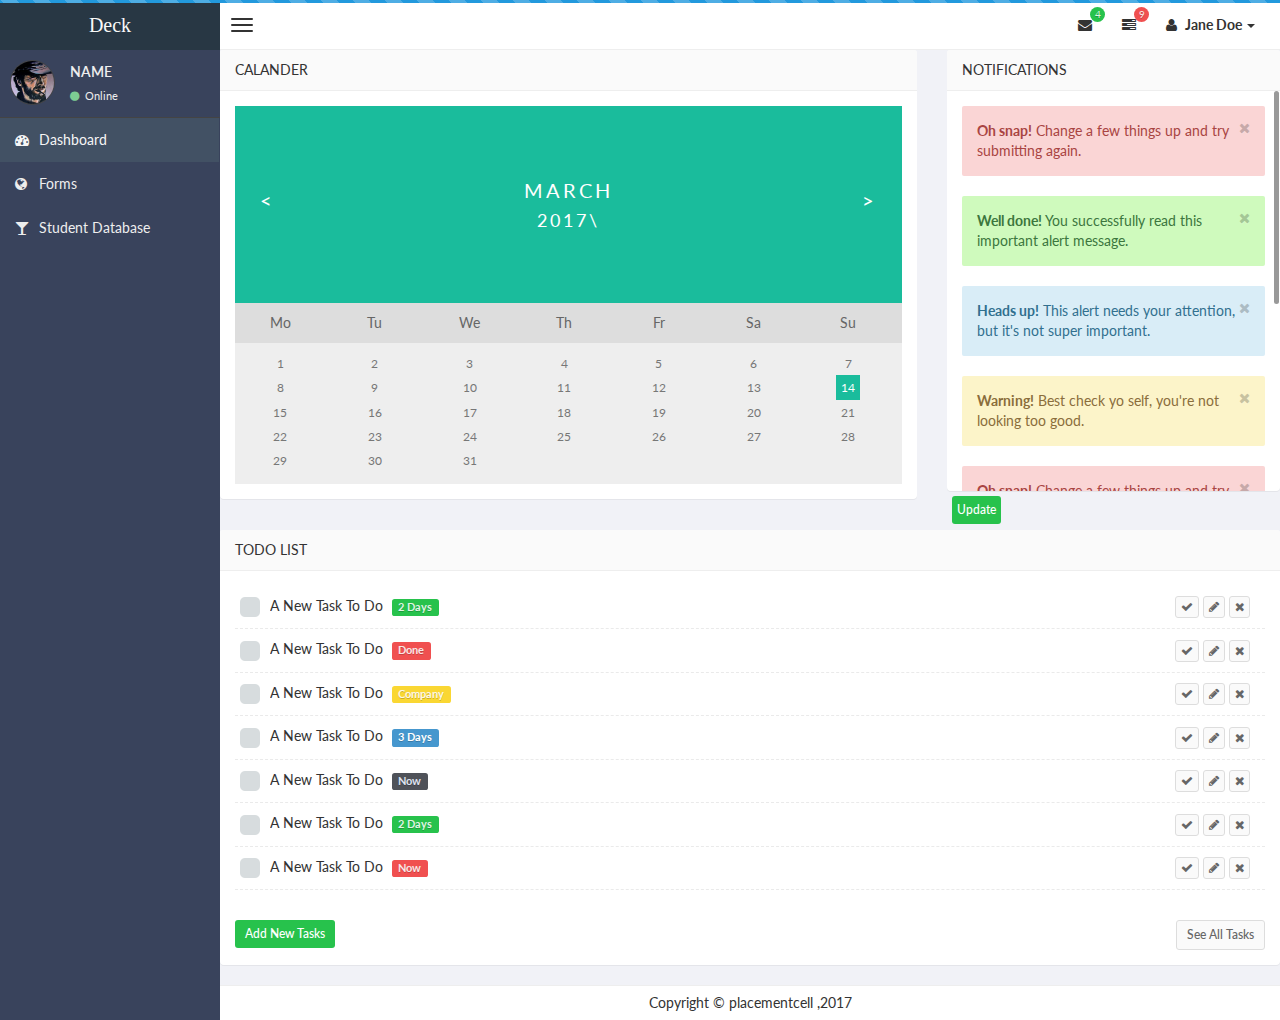
<file: PCmanagement-master/index.html>
<!DOCTYPE html>
<html>
<head>
    <meta charset="UTF-8">
    <title>Deck | Dashboard</title>
    <meta content='width=device-width, initial-scale=1, maximum-scale=1, user-scalable=no' name='viewport'>
    <meta name="description" content="S Meena Padnekar">
    <meta name="keywords" content="Placement Cell, Mec,PC">
    <!-- bootstrap 3.0.2 -->
    <link href="css/bootstrap.min.css" rel="stylesheet" type="text/css" />
    <!-- font Awesome -->
    <link href="css/font-awesome.min.css" rel="stylesheet" type="text/css" />
    <!-- Ionicons -->
    <link href="css/ionicons.min.css" rel="stylesheet" type="text/css" />
    <!-- Morris chart -->
    <link href="css/morris/morris.css" rel="stylesheet" type="text/css" />
    <!-- jvectormap -->
    <link href="css/jvectormap/jquery-jvectormap-1.2.2.css" rel="stylesheet" type="text/css" />
    <!-- Date Picker -->
    <link href="css/datepicker/datepicker3.css" rel="stylesheet" type="text/css" />
    <!-- fullCalendar -->
    <!-- <link href="css/fullcalendar/fullcalendar.css" rel="stylesheet" type="text/css" /> -->
    <!-- Daterange picker -->
    <link href="css/daterangepicker/daterangepicker-bs3.css" rel="stylesheet" type="text/css" />
    <!-- iCheck for checkboxes and radio inputs -->
    <link href="css/iCheck/all.css" rel="stylesheet" type="text/css" />
    <!-- bootstrap wysihtml5 - text editor -->
    <!-- <link href="css/bootstrap-wysihtml5/bootstrap3-wysihtml5.min.css" rel="stylesheet" type="text/css" /> -->
    <link href='http://fonts.googleapis.com/css?family=Lato' rel='stylesheet' type='text/css'>
    <!-- Theme style -->
    <link href="css/style.css" rel="stylesheet" type="text/css" />



    <!-- HTML5 Shim and Respond.js IE8 support of HTML5 elements and media queries -->
    <!-- WARNING: Respond.js doesn't work if you view the page via file:// -->
        <!--[if lt IE 9]>
          <script src="https://oss.maxcdn.com/libs/html5shiv/3.7.0/html5shiv.js"></script>
          <script src="https://oss.maxcdn.com/libs/respond.js/1.3.0/respond.min.js"></script>
          <![endif]-->
          	<style type="text/css">
          		<style>
							
							ul {list-style-type: none;}
							

							.month {
							    padding: 70px 25px;
							    width: 100%;
							    background: #1abc9c;
							}

							.month ul {
							    margin: 0;
							    padding: 0;
							}

							.month ul li {
							    color: white;
							    font-size: 20px;
							    text-transform: uppercase;
							    letter-spacing: 3px;
							}

							.month .prev {
							    float: left;
							    padding-top: 10px;
							}

							.month .next {
							    float: right;
							    padding-top: 10px;
							}

							.weekdays {
							    margin: 0;
							    padding: 10px 0;
							    background-color: #ddd;
							}

							.weekdays li {
							    display: inline-block;
							    width: 13.6%;
							    color: #666;
							    text-align: center;
							}

							.days {
							    padding: 10px 0;
							    background: #eee;
							    margin: 0;
							}

							.days li {
							    list-style-type: none;
							    display: inline-block;
							    width: 13.6%;
							    text-align: center;
							    margin-bottom: 5px;
							    font-size:12px;
							    color: #777;
							}

							.days li .active {
							    padding: 5px;
							    background: #1abc9c;
							    color: white !important
							}

							/* Add media queries for smaller screens */
							@media screen and (max-width:720px) {
							    .weekdays li, .days li {width: 13.1%;}
							}

							@media screen and (max-width: 420px) {
							    .weekdays li, .days li {width: 12.5%;}
							    .days li .active {padding: 2px;}
							}

							@media screen and (max-width: 290px) {
							    .weekdays li, .days li {width: 12.2%;}
							}
</style>
          	</style>
          <style type="text/css">

          </style>
      </head>
      <body class="skin-black">
        <!-- header logo: style can be found in header.less -->
        <header class="header">
            <a href="index.html" class="logo">
                Deck
            </a>
            <!-- Header Navbar: style can be found in header.less -->
            <nav class="navbar navbar-static-top" role="navigation">
                <!-- Sidebar toggle button-->
                <a href="#" class="navbar-btn sidebar-toggle" data-toggle="offcanvas" role="button">
                    <span class="sr-only">Toggle navigation</span>
                    <span class="icon-bar"></span>
                    <span class="icon-bar"></span>
                    <span class="icon-bar"></span>
                </a>
                <div class="navbar-right">
                    <ul class="nav navbar-nav">
                        <!-- Messages: style can be found in dropdown.less-->
                        <li class="dropdown messages-menu">
                            <a href="#" class="dropdown-toggle" data-toggle="dropdown">
                                <i class="fa fa-envelope"></i>
                                <span class="label label-success">4</span>
                            </a>
                            <ul class="dropdown-menu">
                                <li class="header">You have 4 messages</li>
                                <li>
                                    <!-- inner menu: contains the actual data -->
                                    <ul class="menu">
                                        <li><!-- start message -->
                                            <a href="#">
                                                <div class="pull-left">
                                                    <img src="img/26115.jpg" class="img-circle" alt="User Image"/>
                                                </div>
                                                <h4>
                                                    Support Team
                                                </h4>
                                                <p>Why not buy a new awesome theme?</p>
                                                <small class="pull-right"><i class="fa fa-clock-o"></i> 5 mins</small>
                                            </a>
                                        </li><!-- end message -->
                                        <li>
                                            <a href="#">
                                                <div class="pull-left">
                                                    <img src="img/26115.jpg" class="img-circle" alt="user image"/>
                                                </div>
                                                <h4>
                                                    Director Design Team

                                                </h4>
                                                <p>Why not buy a new awesome theme?</p>
                                                <small class="pull-right"><i class="fa fa-clock-o"></i> 2 hours</small>
                                            </a>
                                        </li>
                                        <li>
                                            <a href="#">
                                                <div class="pull-left">
                                                    <img src="img/avatar.png" class="img-circle" alt="user image"/>
                                                </div>
                                                <h4>
                                                    Developers

                                                </h4>
                                                <p>Why not buy a new awesome theme?</p>
                                                <small class="pull-right"><i class="fa fa-clock-o"></i> Today</small>
                                            </a>
                                        </li>
                                        <li>
                                            <a href="#">
                                                <div class="pull-left">
                                                    <img src="img/26115.jpg" class="img-circle" alt="user image"/>
                                                </div>
                                                <h4>
                                                    Sales Department

                                                </h4>
                                                <p>Why not buy a new awesome theme?</p>
                                                <small class="pull-right"><i class="fa fa-clock-o"></i> Yesterday</small>
                                            </a>
                                        </li>
                                        <li>
                                            <a href="#">
                                                <div class="pull-left">
                                                    <img src="img/avatar.png" class="img-circle" alt="user image"/>
                                                </div>
                                                <h4>
                                                    Reviewers

                                                </h4>
                                                <p>Why not buy a new awesome theme?</p>
                                                <small class="pull-right"><i class="fa fa-clock-o"></i> 2 days</small>
                                            </a>
                                        </li>
                                    </ul>
                                </li>
                                <li class="footer"><a href="#">See All Messages</a></li>
                            </ul>
                        </li>
                        <li class="dropdown tasks-menu">
                            <a href="#" class="dropdown-toggle" data-toggle="dropdown">
                                <i class="fa fa-tasks"></i>
                                <span class="label label-danger">9</span>
                            </a>
                            <ul class="dropdown-menu">
                                <li class="header">You have 9 tasks</li>
                                <li>
                                    <!-- inner menu: contains the actual data -->
                                    <ul class="menu">
                                        <li><!-- Task item -->
                                            <a href="#">
                                                <h3>
                                                    Design some buttons
                                                    <small class="pull-right">20%</small>
                                                </h3>
                                                <div class="progress progress-striped xs">
                                                    <div class="progress-bar progress-bar-success" style="width: 20%" role="progressbar" aria-valuenow="20" aria-valuemin="0" aria-valuemax="100">
                                                        <span class="sr-only">20% Complete</span>
                                                    </div>
                                                </div>
                                            </a>
                                        </li><!-- end task item -->
                                        <li><!-- Task item -->
                                            <a href="#">
                                                <h3>
                                                    Create a nice theme
                                                    <small class="pull-right">40%</small>
                                                </h3>
                                                <div class="progress progress-striped xs">
                                                    <div class="progress-bar progress-bar-danger" style="width: 40%" role="progressbar" aria-valuenow="20" aria-valuemin="0" aria-valuemax="100">
                                                        <span class="sr-only">40% Complete</span>
                                                    </div>
                                                </div>
                                            </a>
                                        </li><!-- end task item -->
                                        <li><!-- Task item -->
                                            <a href="#">
                                                <h3>
                                                    Some task I need to do
                                                    <small class="pull-right">60%</small>
                                                </h3>
                                                <div class="progress progress-striped xs">
                                                    <div class="progress-bar progress-bar-info" style="width: 60%" role="progressbar" aria-valuenow="20" aria-valuemin="0" aria-valuemax="100">
                                                        <span class="sr-only">60% Complete</span>
                                                    </div>
                                                </div>
                                            </a>
                                        </li><!-- end task item -->
                                        <li><!-- Task item -->
                                            <a href="#">
                                                <h3>
                                                    Make beautiful transitions
                                                    <small class="pull-right">80%</small>
                                                </h3>
                                                <div class="progress progress-striped xs">
                                                    <div class="progress-bar progress-bar-warning" style="width: 80%" role="progressbar" aria-valuenow="20" aria-valuemin="0" aria-valuemax="100">
                                                        <span class="sr-only">80% Complete</span>
                                                    </div>
                                                </div>
                                            </a>
                                        </li><!-- end task item -->
                                    </ul>
                                </li>
                                <li class="footer">
                                    <a href="#">View all tasks</a>
                                </li>
                            </ul>
                        </li>
                        <!-- User Account: style can be found in dropdown.less -->
                        <li class="dropdown user user-menu">
                            <a href="#" class="dropdown-toggle" data-toggle="dropdown">
                                <i class="fa fa-user"></i>
                                <span>Jane Doe <i class="caret"></i></span>
                            </a>
                            <ul class="dropdown-menu dropdown-custom dropdown-menu-right">
                                <li class="dropdown-header text-center">Account</li>

                                <li>
                                    <a href="#">
                                    <i class="fa fa-clock-o fa-fw pull-right"></i>
                                        <span class="badge badge-success pull-right">10</span> Updates</a>
                                    <a href="#">
                                    <i class="fa fa-envelope-o fa-fw pull-right"></i>
                                        <span class="badge badge-danger pull-right">5</span> Messages</a>
                                    <a href="#"><i class="fa fa-magnet fa-fw pull-right"></i>
                                        <span class="badge badge-info pull-right">3</span> Subscriptions</a>
                                    <a href="#"><i class="fa fa-question fa-fw pull-right"></i> <span class=
                                        "badge pull-right">11</span> FAQ</a>
                                </li>

                                <li class="divider"></li>

                                    <li>
                                        <a href="#">
                                        <i class="fa fa-user fa-fw pull-right"></i>
                                            Profile
                                        </a>
                                        <a data-toggle="modal" href="#modal-user-settings">
                                        <i class="fa fa-cog fa-fw pull-right"></i>
                                            Settings
                                        </a>
                                        </li>

                                        <li class="divider"></li>

                                        <li>
                                            <a href="#"><i class="fa fa-ban fa-fw pull-right"></i> Logout</a>
                                        </li>
                                    </ul>
                                </li>
                            </ul>
                        </div>
                    </nav>
                </header>
                <div class="wrapper row-offcanvas row-offcanvas-left">
                    <!-- Left side column. contains the logo and sidebar -->
                    <aside class="left-side sidebar-offcanvas">
                        <!-- sidebar: style can be found in sidebar.less -->
                        <section class="sidebar">
                            <!-- Sidebar user panel -->
                            <div class="user-panel">
                                <div class="pull-left image">
                                    <img src="img/26115.jpg" class="img-circle" alt="User Image" />
                                </div>
                                <div class="pull-left info">
                                    <p>NAME</p>

                                    <a href="#"><i class="fa fa-circle text-success"></i> Online</a>
                                </div>
                            </div>
                            
                            <!-- sidebar menu: : style can be found in sidebar.less -->
                            <ul class="sidebar-menu">
                                <li class="active">
                                    <a href="index.html">
                                        <i class="fa fa-dashboard"></i> <span>Dashboard</span>
                                    </a>
                                </li>
                               <!--  <li>
                                    <a href="general.html">
                                        <i class="fa fa-gavel"></i> <span>General</span>
                                    </a>
                                </li> -->

                                <li>
                                    <a href="basic_form.html">
                                        <i class="fa fa-globe"></i> <span>Forms</span>
                                    </a>
                                </li>

                                <li>
                                    <a href="simple.html">
                                        <i class="fa fa-glass"></i> <span>Student Database</span>
                                    </a>
                                </li>

                            </ul>
                        </section>
                        <!-- /.sidebar -->
                    </aside>

                    <aside class="right-side">

                <!-- Main content -->
                

                    <!-- Main row -->
                    <div class="row">

                        <div class="col-md-8">
                            <!--Calander start-->
                            <section class="panel">
                                <header class="panel-heading">
                                    Calander
                                </header>
                                <div class="panel-body">
				                            <div class="month">      
													  <ul style="list-style: none;">
													    <li class="prev"><</li>
													    <li class="next">></li>
													    <li style="text-align:center">
													      March<br>
													      <span style="font-size:18px">2017\</span>
													    </li>
													  </ul>
											</div>

													<ul class="weekdays">
													  <li>Mo</li>
													  <li>Tu</li>
													  <li>We</li>
													  <li>Th</li>
													  <li>Fr</li>
													  <li>Sa</li>
													  <li>Su</li>
													</ul>

													<ul class="days">  
													  <li>1</li>
													  <li>2</li>
													  <li>3</li>
													  <li>4</li>
													  <li>5</li>
													  <li>6</li>
													  <li>7</li>
													  <li>8</li>
													  <li>9</li>
													  <li>10</li>
													  <li>11</li>
													  <li>12</li>
													  <li>13</li>
													  <li><span class="active">14</span></li>
													  <li>15</li>
													  <li>16</li>
													  <li>17</li>
													  <li>18</li>
													  <li>19</li>
													  <li>20</li>
													  <li>21</li>
													  <li>22</li>
													  <li>23</li>
													  <li>24</li>
													  <li>25</li>
													  <li>26</li>
													  <li>27</li>
													  <li>28</li>
													  <li>29</li>
													  <li>30</li>
													  <li>31</li>
													</ul>
                                </div>
                                        </section>
                                        <!--Calander end-->

                                    </div>
                                    <div class="col-lg-4">

                                        <!--chat start-->
                                        <section class="panel">
                                            <header class="panel-heading">
                                                Notifications
                                            </header>
                                                <div class="panel-body" id="noti-box" >

                                                    <div class="alert alert-block alert-danger">
                                                        <button data-dismiss="alert" class="close close-sm" type="button">
                                                            <i class="fa fa-times"></i>
                                                        </button>
                                                        <strong>Oh snap!</strong> Change a few things up and try submitting again.
                                                    </div>
                                                    <div class="alert alert-success">
                                                        <button data-dismiss="alert" class="close close-sm" type="button">
                                                            <i class="fa fa-times"></i>
                                                        </button>
                                                        <strong>Well done!</strong> You successfully read this important alert message.
                                                    </div>
                                                    <div class="alert alert-info">
                                                        <button data-dismiss="alert" class="close close-sm" type="button">
                                                            <i class="fa fa-times"></i>
                                                        </button>
                                                        <strong>Heads up!</strong> This alert needs your attention, but it's not super important.
                                                    </div>
                                                    <div class="alert alert-warning">
                                                        <button data-dismiss="alert" class="close close-sm" type="button">
                                                            <i class="fa fa-times"></i>
                                                        </button>
                                                        <strong>Warning!</strong> Best check yo self, you're not looking too good.
                                                    </div>


                                                    <div class="alert alert-block alert-danger">
                                                        <button data-dismiss="alert" class="close close-sm" type="button">
                                                            <i class="fa fa-times"></i>
                                                        </button>
                                                        <strong>Oh snap!</strong> Change a few things up and try submitting again.
                                                    </div>
                                                    <div class="alert alert-success">
                                                        <button data-dismiss="alert" class="close close-sm" type="button">
                                                            <i class="fa fa-times"></i>
                                                        </button>
                                                        <strong>Well done!</strong> You successfully read this important alert message.
                                                    </div>
                                                    <div class="alert alert-info">
                                                        <button data-dismiss="alert" class="close close-sm" type="button">
                                                            <i class="fa fa-times"></i>
                                                        </button>
                                                        <strong>Heads up!</strong> This alert needs your attention, but it's not super important.
                                                    </div>
                                                    <div class="alert alert-warning">
                                                        <button data-dismiss="alert" class="close close-sm" type="button">
                                                            <i class="fa fa-times"></i>
                                                        </button>
                                                        <strong>Warning!</strong> Best check yo self, you're not looking too good.
                                                    </div>



                                                </div>
                                                <a class="btn btn-success btn-sm pull-left btn-updatenotification"  href="index.php" " >Update</a>
                                        </section>



                      </div>


                  </div>
                    <div class="row">

                        <div class="col-md-12">
                            


          </div><!--end col-6 -->
          

                    </div>
                    <div class="row">
                        
                        <div class="col-md-12">
                          <section class="panel tasks-widget">
                              <header class="panel-heading">
                                  Todo list
                            </header>
                            <div class="panel-body">

                              <div class="task-content">

                                  <ul class="task-list">
                                      <li>
                                          <div class="task-checkbox">
                                              <!-- <input type="checkbox" class="list-child" value=""  /> -->
                                              <input type="checkbox" class="flat-grey list-child"/>
                                              <!-- <input type="checkbox" class="square-grey"/> -->
                                          </div>
                                          <div class="task-title">
                                              <span class="task-title-sp">A New Task To Do</span>
                                              <span class="label label-success">2 Days</span>
                                              <div class="pull-right hidden-phone">
                                                  <button class="btn btn-default btn-xs"><i class="fa fa-check"></i></button>
                                                  <button class="btn btn-default btn-xs"><i class="fa fa-pencil"></i></button>
                                                  <button class="btn btn-default btn-xs"><i class="fa fa-times"></i></button>
                                              </div>
                                          </div>
                                      </li>
                                      <li>
                                          <div class="task-checkbox">
                                              <!-- <input type="checkbox" class="list-child" value=""  /> -->
                                              <input type="checkbox" class="flat-grey"/>
                                          </div>
                                          <div class="task-title">
                                              <span class="task-title-sp">A New Task To Do</span>
                                              <span class="label label-danger">Done</span>
                                              <div class="pull-right hidden-phone">
                                                  <button class="btn btn-default btn-xs"><i class="fa fa-check"></i></button>
                                                  <button class="btn btn-default btn-xs"><i class="fa fa-pencil"></i></button>
                                                  <button class="btn btn-default btn-xs"><i class="fa fa-times"></i></button>
                                              </div>
                                          </div>
                                      </li>
                                      <li>
                                          <div class="task-checkbox">
                                              <!-- <input type="checkbox" class="list-child" value=""  /> -->
                                              <input type="checkbox" class="flat-grey"/>
                                          </div>
                                          <div class="task-title">
                                              <span class="task-title-sp">A New Task To Do</span>
                                              <span class="label label-warning">Company</span>
                                              <div class="pull-right hidden-phone">
                                                  <button class="btn btn-default btn-xs"><i class="fa fa-check"></i></button>
                                                  <button class="btn btn-default btn-xs"><i class="fa fa-pencil"></i></button>
                                                  <button class="btn btn-default btn-xs"><i class="fa fa-times"></i></button>
                                              </div>
                                          </div>
                                      </li>
                                      <li>
                                          <div class="task-checkbox">
                                              <!-- <input type="checkbox" class="list-child" value=""  /> -->
                                              <input type="checkbox" class="flat-grey"/>
                                          </div>
                                          <div class="task-title">
                                              <span class="task-title-sp">A New Task To Do</span>
                                              <span class="label label-primary">3 Days</span>
                                              <div class="pull-right hidden-phone">
                                                  <button class="btn btn-default btn-xs"><i class="fa fa-check"></i></button>
                                                  <button class="btn btn-default btn-xs"><i class="fa fa-pencil"></i></button>
                                                  <button class="btn btn-default btn-xs"><i class="fa fa-times"></i></button>
                                              </div>
                                          </div>
                                      </li>
                                      <li>
                                          <div class="task-checkbox">
                                              <!-- <input type="checkbox" class="list-child" value=""  /> -->
                                              <input type="checkbox" class="flat-grey"/>
                                          </div>
                                          <div class="task-title">
                                              <span class="task-title-sp">A New Task To Do</span>
                                              <span class="label label-inverse">Now</span>
                                              <div class="pull-right">
                                                  <button class="btn btn-default btn-xs"><i class="fa fa-check"></i></button>
                                                  <button class="btn btn-default btn-xs"><i class="fa fa-pencil"></i></button>
                                                  <button class="btn btn-default btn-xs"><i class="fa fa-times"></i></button>
                                              </div>
                                          </div>
                                      </li>
                                      <li>
                                          <div class="task-checkbox">
                                              <!-- <input type="checkbox" class="list-child" value=""  /> -->
                                              <input type="checkbox" class="flat-grey"/>
                                          </div>
                                          <div class="task-title">
                                              <span class="task-title-sp">A New Task To Do</span>
                                              <span class="label label-success">2 Days</span>
                                              <div class="pull-right hidden-phone">
                                                  <button class="btn btn-default btn-xs"><i class="fa fa-check"></i></button>
                                                  <button class="btn btn-default btn-xs"><i class="fa fa-pencil"></i></button>
                                                  <button class="btn btn-default btn-xs"><i class="fa fa-times"></i></button>
                                              </div>
                                          </div>
                                      </li>
                                      <li>
                                          <div class="task-checkbox">
                                              <!-- <input type="checkbox" class="list-child" value=""  /> -->
                                              <input type="checkbox" class="flat-grey"/>
                                          </div>
                                          <div class="task-title">
                                              <span class="task-title-sp">A New Task To Do</span>
                                              <span class="label label-danger">Now</span>
                                              <div class="pull-right hidden-phone">
                                                  <button class="btn btn-default btn-xs"><i class="fa fa-check"></i></button>
                                                  <button class="btn btn-default btn-xs"><i class="fa fa-pencil"></i></button>
                                                  <button class="btn btn-default btn-xs"><i class="fa fa-times"></i></button>
                                              </div>
                                          </div>
                                      </li>

                                  </ul>
                              </div>

                              <div class=" add-task-row">
                                  <a class="btn btn-success btn-sm pull-left" href="#">Add New Tasks</a>
                                  <a class="btn btn-default btn-sm pull-right" href="#">See All Tasks</a>
                              </div>
                          </div>
                      </section>
                  </div>
              </div>
              <!-- row end -->
                </section><!-- /.content -->
                <div class="footer-main">
                    Copyright &copy placementcell ,2017
                </div>
            </aside><!-- /.right-side -->

        </div><!-- ./wrapper -->


        <!-- jQuery 2.0.2 -->
        <script src="http://ajax.googleapis.com/ajax/libs/jquery/2.0.2/jquery.min.js"></script>
        <script src="js/jquery.min.js" type="text/javascript"></script>

        <!-- jQuery UI 1.10.3 -->
        <script src="js/jquery-ui-1.10.3.min.js" type="text/javascript"></script>
        <!-- Bootstrap -->
        <script src="js/bootstrap.min.js" type="text/javascript"></script>
        <!-- daterangepicker -->
        <script src="js/plugins/daterangepicker/daterangepicker.js" type="text/javascript"></script>

        <script src="js/plugins/chart.js" type="text/javascript"></script>

        <!-- datepicker
        <script src="js/plugins/datepicker/bootstrap-datepicker.js" type="text/javascript"></script>-->
        <!-- Bootstrap WYSIHTML5
        <script src="js/plugins/bootstrap-wysihtml5/bootstrap3-wysihtml5.all.min.js" type="text/javascript"></script>-->
        <!-- iCheck -->
        <script src="js/plugins/iCheck/icheck.min.js" type="text/javascript"></script>
        <!-- calendar -->
        <script src="js/plugins/fullcalendar/fullcalendar.js" type="text/javascript"></script>

        <!-- Director App -->
        <script src="js/Director/app.js" type="text/javascript"></script>

        <!-- Director dashboard demo (This is only for demo purposes) -->
        <script src="js/Director/dashboard.js" type="text/javascript"></script>

        <!-- Director for demo purposes -->
        <script type="text/javascript">
            $('input').on('ifChecked', function(event) {
                // var element = $(this).parent().find('input:checkbox:first');
                // element.parent().parent().parent().addClass('highlight');
                $(this).parents('li').addClass("task-done");
                console.log('ok');
            });
            $('input').on('ifUnchecked', function(event) {
                // var element = $(this).parent().find('input:checkbox:first');
                // element.parent().parent().parent().removeClass('highlight');
                $(this).parents('li').removeClass("task-done");
                console.log('not');
            });

        </script>
        <script>
            $('#noti-box').slimScroll({
                height: '400px',
                size: '5px',
                BorderRadius: '5px'
            });

            $('input[type="checkbox"].flat-grey, input[type="radio"].flat-grey').iCheck({
                checkboxClass: 'icheckbox_flat-grey',
                radioClass: 'iradio_flat-grey'
            });
</script>
<script type="text/javascript">
    $(function() {
                "use strict";
                //BAR CHART
                var data = {
                    labels: ["January", "February", "March", "April", "May", "June", "July"],
                    datasets: [
                        {
                            label: "My First dataset",
                            fillColor: "rgba(220,220,220,0.2)",
                            strokeColor: "rgba(220,220,220,1)",
                            pointColor: "rgba(220,220,220,1)",
                            pointStrokeColor: "#fff",
                            pointHighlightFill: "#fff",
                            pointHighlightStroke: "rgba(220,220,220,1)",
                            data: [65, 59, 80, 81, 56, 55, 40]
                        },
                        {
                            label: "My Second dataset",
                            fillColor: "rgba(151,187,205,0.2)",
                            strokeColor: "rgba(151,187,205,1)",
                            pointColor: "rgba(151,187,205,1)",
                            pointStrokeColor: "#fff",
                            pointHighlightFill: "#fff",
                            pointHighlightStroke: "rgba(151,187,205,1)",
                            data: [28, 48, 40, 19, 86, 27, 90]
                        }
                    ]
                };
            new Chart(document.getElementById("linechart").getContext("2d")).Line(data,{
                responsive : true,
                maintainAspectRatio: false,
            });

            });
            // Chart.defaults.global.responsive = true;
</script>
<script type="text/javascript">
    function update_notification(){

            alert("hello");
            <?php
                $servername = "localhost";
                $username = "root";
                $password = "";
                $dbname = "add_event";

                $name;
                $description;
                $date;
                $recepient;

                // Create connection
                $conn = new mysqli($servername, $username, $password, $dbname);
                // Check connection
                if ($conn->connect_error) {
                    die("Connection failed: " . $conn->connect_error);
                } 

                $sql = "SELECT FROM event_list (name, description, date, recipients)    VALUES ('$name', '$description', '$date', '$recepient')";

                if ($conn->query($sql) === TRUE) {
                    echo "EVENT CREATED SUCCESSFULLY";
                } else {
                    echo "Error: " . $sql . "<br>" . $conn->error;
                }

                $conn->close();
            ?>



    };
</script>
</body>
</html>
</file>
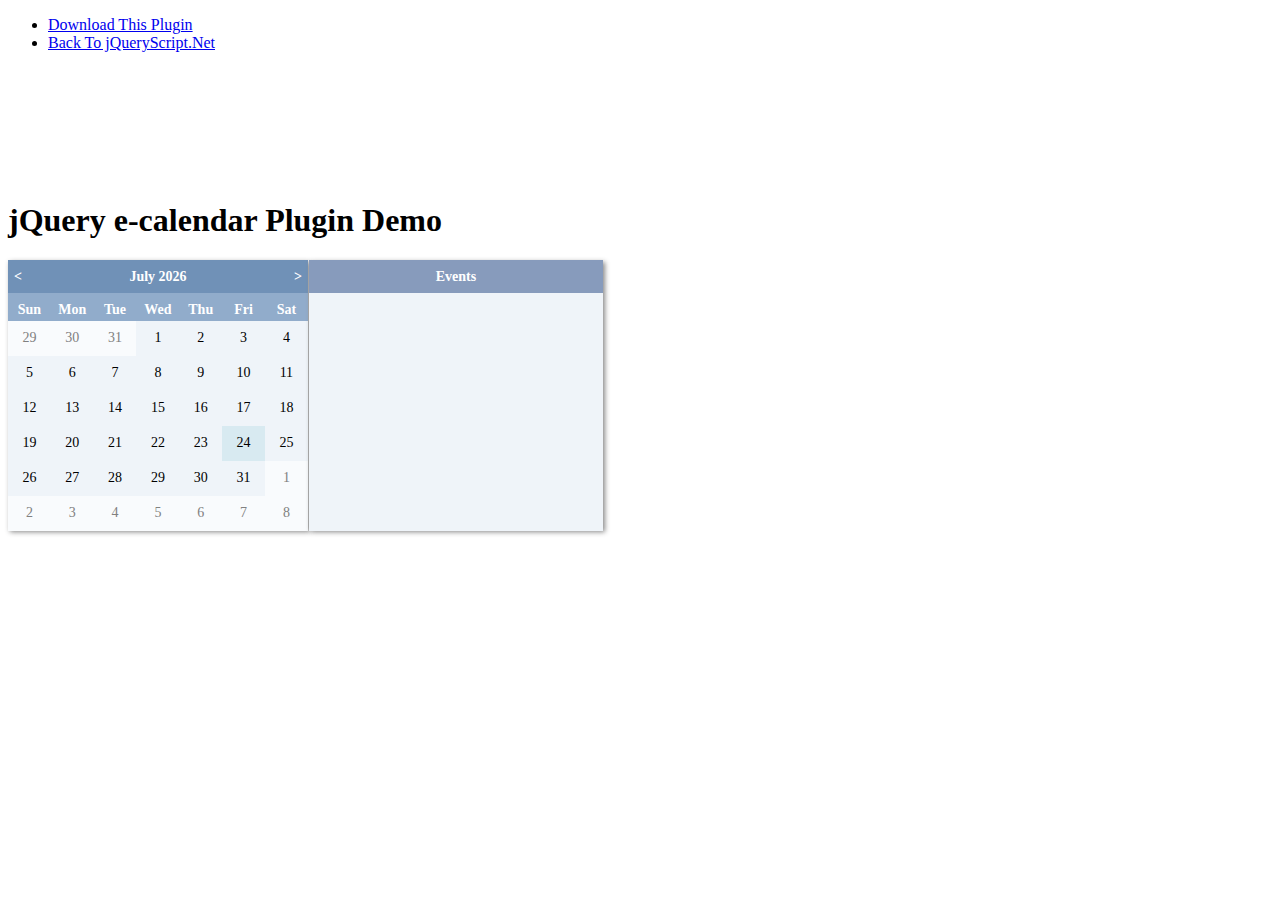
<file: PCmanagement-master/calander/example/index.html>
<!DOCTYPE html>
<html>
<head lang="en">
    <meta charset="UTF-8">
    <title>jQuery e-calendar Plugin Demo</title>
<link href="http://www.jqueryscript.net/css/jquerysctipttop.css" rel="stylesheet" type="text/css">
<script src="http://ajax.googleapis.com/ajax/libs/jquery/1.11.1/jquery.min.js"></script>
    <script type="text/javascript" src="../js/jquery.e-calendar.js"></script>
    <script type="text/javascript" src="index.js"></script>
    <link rel="stylesheet" href="../css/jquery.e-calendar.css"/>
</head>
<body>
<div id="jquery-script-menu">
<div class="jquery-script-center">
<ul>
<li><a href="http://www.jqueryscript.net/time-clock/Create-A-Simple-Event-Calendar-with-jQuery-e-calendar.html">Download This Plugin</a></li>
<li><a href="http://www.jqueryscript.net/">Back To jQueryScript.Net</a></li>
</ul>
<div class="jquery-script-ads"><script type="text/javascript"><!--
google_ad_client = "ca-pub-2783044520727903";
/* jQuery_demo */
google_ad_slot = "2780937993";
google_ad_width = 728;
google_ad_height = 90;
//-->
</script>
<script type="text/javascript"
src="http://pagead2.googlesyndication.com/pagead/show_ads.js">
</script></div>
<div class="jquery-script-clear"></div>
</div>
</div>
    <h1 style="margin-top:150px;">jQuery e-calendar Plugin Demo</h1>
    <div id="calendar"></div>
</body>
<script type="text/javascript">

  var _gaq = _gaq || [];
  _gaq.push(['_setAccount', 'UA-36251023-1']);
  _gaq.push(['_setDomainName', 'jqueryscript.net']);
  _gaq.push(['_trackPageview']);

  (function() {
    var ga = document.createElement('script'); ga.type = 'text/javascript'; ga.async = true;
    ga.src = ('https:' == document.location.protocol ? 'https://ssl' : 'http://www') + '.google-analytics.com/ga.js';
    var s = document.getElementsByTagName('script')[0]; s.parentNode.insertBefore(ga, s);
  })();

</script>

</html>
</file>
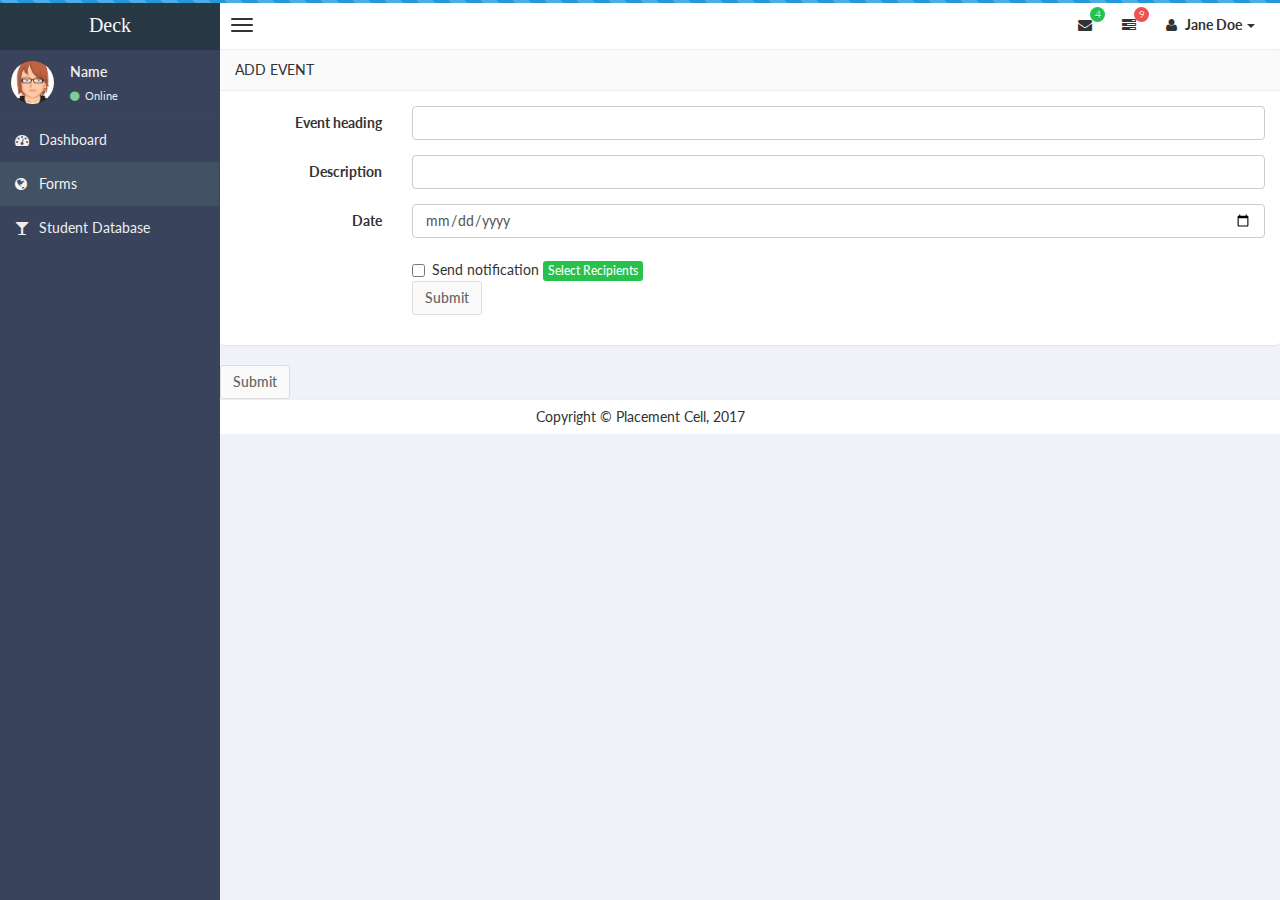
<file: PCmanagement-master/basic_form.html>
<!DOCTYPE html>
<html>
    <head>
        <meta charset="UTF-8">
        <title>Deck | Forms</title>
        <meta content='width=device-width, initial-scale=1, maximum-scale=1, user-scalable=no' name='viewport'>
        <meta name="description" content="Developed By M Abdur Rokib Promy">
        <meta name="keywords" content="Admin, Bootstrap 3, Template, Theme, Responsive">
        <!-- bootstrap 3.0.2 -->
        <link href="css/bootstrap.min.css" rel="stylesheet" type="text/css" />
        <!-- font Awesome -->
        <link href="css/font-awesome.min.css" rel="stylesheet" type="text/css" />
        <!-- Ionicons -->
        <link href="css/ionicons.min.css" rel="stylesheet" type="text/css" />

        <link href='http://fonts.googleapis.com/css?family=Lato' rel='stylesheet' type='text/css'>
        <!-- Theme style -->
        <link href="css/style.css" rel="stylesheet" type="text/css" />
          <script src="js/jquery.min.js" type="text/javascript"></script>

        <!-- HTML5 Shim and Respond.js IE8 support of HTML5 elements and media queries -->
        <!-- WARNING: Respond.js doesn't work if you view the page via file:// -->
        <!--[if lt IE 9]>
          <script src="https://oss.maxcdn.com/libs/html5shiv/3.7.0/html5shiv.js"></script>
          <script src="https://oss.maxcdn.com/libs/respond.js/1.3.0/respond.min.js"></script>
        <![endif]-->
    </head>
    <body class="skin-black">
        <!-- header logo: style can be found in header.less -->
        <header class="header">
            <a href="index.html" class="logo">
                <!-- Add the class icon to your logo image or logo icon to add the margining -->
                Deck
            </a>
            <!-- Header Navbar: style can be found in header.less -->
            <nav class="navbar navbar-static-top" role="navigation">
                <!-- Sidebar toggle button-->
                <a href="#" class="navbar-btn sidebar-toggle" data-toggle="offcanvas" role="button">
                    <span class="sr-only">Toggle navigation</span>
                    <span class="icon-bar"></span>
                    <span class="icon-bar"></span>
                    <span class="icon-bar"></span>
                </a>
                <div class="navbar-right">
                    <ul class="nav navbar-nav">
                        <!-- Messages: style can be found in dropdown.less-->
                        <li class="dropdown messages-menu">
                            <a href="#" class="dropdown-toggle" data-toggle="dropdown">
                                <i class="fa fa-envelope"></i>
                                <span class="label label-success">4</span>
                            </a>
                            <ul class="dropdown-menu">
                                <li class="header">You have 4 messages</li>
                                <li>
                                    <!-- inner menu: contains the actual data -->
                                    <ul class="menu">
                                        <li><!-- start message -->
                                            <a href="#">
                                                <div class="pull-left">
                                                    <img src="img/avatar3.png" class="img-circle" alt="User Image"/>
                                                </div>
                                                <h4>
                                                    Support Team
                                                    <small><i class="fa fa-clock-o"></i> 5 mins</small>
                                                </h4>
                                                <p>Why not buy a new awesome theme?</p>
                                            </a>
                                        </li><!-- end message -->
                                        <li>
                                            <a href="#">
                                                <div class="pull-left">
                                                    <img src="img/avatar2.png" class="img-circle" alt="user image"/>
                                                </div>
                                                <h4>
                                                    Director Design Team
                                                    <small><i class="fa fa-clock-o"></i> 2 hours</small>
                                                </h4>
                                                <p>Why not buy a new awesome theme?</p>
                                            </a>
                                        </li>
                                        <li>
                                            <a href="#">
                                                <div class="pull-left">
                                                    <img src="img/avatar.png" class="img-circle" alt="user image"/>
                                                </div>
                                                <h4>
                                                    Developers
                                                    <small><i class="fa fa-clock-o"></i> Today</small>
                                                </h4>
                                                <p>Why not buy a new awesome theme?</p>
                                            </a>
                                        </li>
                                        <li>
                                            <a href="#">
                                                <div class="pull-left">
                                                    <img src="img/avatar2.png" class="img-circle" alt="user image"/>
                                                </div>
                                                <h4>
                                                    Sales Department
                                                    <small><i class="fa fa-clock-o"></i> Yesterday</small>
                                                </h4>
                                                <p>Why not buy a new awesome theme?</p>
                                            </a>
                                        </li>
                                        <li>
                                            <a href="#">
                                                <div class="pull-left">
                                                    <img src="img/avatar.png" class="img-circle" alt="user image"/>
                                                </div>
                                                <h4>
                                                    Reviewers
                                                    <small><i class="fa fa-clock-o"></i> 2 days</small>
                                                </h4>
                                                <p>Why not buy a new awesome theme?</p>
                                            </a>
                                        </li>
                                    </ul>
                                </li>
                                <li class="footer"><a href="#">See All Messages</a></li>
                            </ul>
                        </li>
                        <li class="dropdown tasks-menu">
                            <a href="#" class="dropdown-toggle" data-toggle="dropdown">
                                <i class="fa fa-tasks"></i>
                                <span class="label label-danger">9</span>
                            </a>
                            <ul class="dropdown-menu">

                                <li class="header">You have 9 tasks</li>
                                <li>
                                    <!-- inner menu: contains the actual data -->
                                    <ul class="menu">
                                        <li><!-- Task item -->
                                            <a href="#">
                                                <h3>
                                                    Design some buttons
                                                    <small class="pull-right">20%</small>
                                                </h3>
                                                <div class="progress progress-striped xs">
                                                    <div class="progress-bar progress-bar-success" style="width: 20%" role="progressbar" aria-valuenow="20" aria-valuemin="0" aria-valuemax="100">
                                                        <span class="sr-only">20% Complete</span>
                                                    </div>
                                                </div>
                                            </a>
                                        </li><!-- end task item -->
                                        <li><!-- Task item -->
                                            <a href="#">
                                                <h3>
                                                    Create a nice theme
                                                    <small class="pull-right">40%</small>
                                                </h3>
                                                <div class="progress progress-striped xs">
                                                    <div class="progress-bar progress-bar-danger" style="width: 40%" role="progressbar" aria-valuenow="20" aria-valuemin="0" aria-valuemax="100">
                                                        <span class="sr-only">40% Complete</span>
                                                    </div>
                                                </div>
                                            </a>
                                        </li><!-- end task item -->
                                        <li><!-- Task item -->
                                            <a href="#">
                                                <h3>
                                                    Some task I need to do
                                                    <small class="pull-right">60%</small>
                                                </h3>
                                                <div class="progress progress-striped xs">
                                                    <div class="progress-bar progress-bar-info" style="width: 60%" role="progressbar" aria-valuenow="20" aria-valuemin="0" aria-valuemax="100">
                                                        <span class="sr-only">60% Complete</span>
                                                    </div>
                                                </div>
                                            </a>
                                        </li><!-- end task item -->
                                        <li><!-- Task item -->
                                            <a href="#">
                                                <h3>
                                                    Make beautiful transitions
                                                    <small class="pull-right">80%</small>
                                                </h3>
                                                <div class="progress progress-striped xs">
                                                    <div class="progress-bar progress-bar-warning" style="width: 80%" role="progressbar" aria-valuenow="20" aria-valuemin="0" aria-valuemax="100">
                                                        <span class="sr-only">80% Complete</span>
                                                    </div>
                                                </div>
                                            </a>
                                        </li><!-- end task item -->
                                    </ul>
                                </li>
                                <li class="footer">
                                    <a href="#">View all tasks</a>
                                </li>

                            </ul>
                        </li>
                        <!-- User Account: style can be found in dropdown.less -->
                        <li class="dropdown user user-menu">

                            <a href="#" class="dropdown-toggle" data-toggle="dropdown">
                                <i class="fa fa-user"></i>
                                <span>Jane Doe <i class="caret"></i></span>
                            </a>
                            <ul class="dropdown-menu dropdown-custom dropdown-menu-right">
                                <li class="dropdown-header text-center">Account</li>

                                <li>
                                    <a href="#">
                                    <i class="fa fa-clock-o fa-fw pull-right"></i>
                                        <span class="badge badge-success pull-right">10</span> Updates</a>
                                    <a href="#">
                                    <i class="fa fa-envelope-o fa-fw pull-right"></i>
                                        <span class="badge badge-danger pull-right">5</span> Messages</a>
                                    <a href="#"><i class="fa fa-magnet fa-fw pull-right"></i>
                                        <span class="badge badge-info pull-right">3</span> Subscriptions</a>
                                    <a href="#"><i class="fa fa-question fa-fw pull-right"></i> <span class=
                                        "badge pull-right">11</span> FAQ</a>
                                </li>

                                <li class="divider"></li>

                                    <li>
                                        <a href="#">
                                        <i class="fa fa-user fa-fw pull-right"></i>
                                            Profile
                                        </a>
                                        <a data-toggle="modal" href="#modal-user-settings">
                                        <i class="fa fa-cog fa-fw pull-right"></i>
                                            Settings
                                        </a>
                                        </li>

                                        <li class="divider"></li>

                                        <li>
                                            <a href="#"><i class="fa fa-ban fa-fw pull-right"></i> Logout</a>
                                        </li>
                                    </ul>

                        </li>
                    </ul>
                </div>
            </nav>
        </header>
        <div class="wrapper row-offcanvas row-offcanvas-left">
            <!-- Left side column. contains the logo and sidebar -->
            <aside class="left-side sidebar-offcanvas">
                <!-- sidebar: style can be found in sidebar.less -->
                <section class="sidebar">
                    <!-- Sidebar user panel -->
                    <div class="user-panel">
                        <div class="pull-left image">
                            <img src="img/avatar3.png" class="img-circle" alt="User Image" />
                        </div>
                        <div class="pull-left info">
                            <p>Name</p>

                            <a href="#"><i class="fa fa-circle text-success"></i> Online</a>
                        </div>
                    </div>
                   
                    <!-- sidebar menu: : style can be found in sidebar.less -->
                    <ul class="sidebar-menu">
                        <li>
                            <a href="index.html">
                                <i class="fa fa-dashboard"></i> <span>Dashboard</span>
                            </a>
                        </li>
<!--                         <li>
                            <a href="general.html">
                                <i class="fa fa-gavel"></i> <span>General</span>
                            </a>
                        </li> -->

                        <li class="active">
                            <a href="basic_form.html">
                                <i class="fa fa-globe"></i> <span>Forms</span>
                            </a>
                        </li>

                        <li>
                            <a href="simple.html">
                                <i class="fa fa-glass"></i> <span>Student Database</span>
                            </a>
                        </li>

                    </ul>
                </section>
                <!-- /.sidebar -->
            </aside>

            <!-- Right side column. Contains the navbar and content of the page -->
            <aside class="right-side">
                <!-- Content Header (Page header) -->


                <!-- Main content -->








                <section class="panel">
                              <header class="panel-heading">
                                 Add Event
                              </header>
                              <div class="panel-body">
                                  <form class="form-horizontal tasi-form" method="POST" action="/Director-free/php/add_event.php">

                                  
                                              <div class="form-group">
                                                  <label  class="col-sm-2 col-sm-2 control-label">Event heading</label>
                                                  <div class="col-sm-10">
                                                      <input id="event_name" name="event_name" type="text" class="form-control">
                                                  </div>
                                              </div>
                                              <div class="form-group">
                                                  <label  class="col-sm-2 col-sm-2 control-label">Description</label>
                                                  <div class="col-sm-10">
                                                      <input id="event_description" name="event_description" type="text" class="form-control">
                                                      
                                                  </div>
                                              </div>
                                              <div class="form-group">
                                                  <label class="col-sm-2 col-sm-2 control-label">Date</label>
                                                  <div class="col-sm-10">
                                                      <input id="event_date" type="date" name="event_date" class="form-control round-input">
                                                  </div>
                                              </div>
                                              
                                          
                                          <div class="form-group">
                                                  <div class="col-lg-offset-2 col-lg-10">
                                                      <div class="checkbox">
                                                          <label>
                                                              <input name="notification_select" type="checkbox"> Send notification
                                                          </label>
                                                          <a href="#myModal" data-toggle="modal" class="btn btn-xs btn-success">
                                              					Select Recipients
                                        		 		 </a>
                                                      </div>
                                                      <button id="event_submit" type="submit" onclick="notification();" class="btn btn-default">Submit</button>
                                                  </div>
                                          </div>
                                          








                                  <div aria-hidden="true" aria-labelledby="myModalLabel" role="dialog" tabindex="-1" id="myModal" class="modal fade ">
                                      <div class="modal-dialog">
                                          <div class="modal-content fullbox">
                                              <div class="modal-header">
                                                  <button aria-hidden="true" data-dismiss="modal" class="close" type="button">×</button>
                                                  <h4 class="modal-title">Add Recipients</h4>
                                              </div>
                                              <div class="modal-body">

                                                  
                                                      <div class="radio">
                                                  			<div class="checkbox">
				                                                  <div class="radio">
                                                  <label>
                                                      <input type="radio" name="optionsRadios" id="optionsRadios1" value="option1">
                                                      Send to all
                                                  </label>
                                              </div>
                                             			    </div>
                                             		  </div>
                                                    

                                                    <div class="form-group">
                                                         <div><label class="col-sm-4 control-label col-lg-4 " for="inputSuccess">Select By GPA</label>
                                                           <label> <input class="radio" type="radio" name="optionsRadios" id="optionsRadios2" value="option2"></label>
                                                         </div>
                                                         
					                                   <div class="col-lg-10">
					                                             
					                                             <select name="select_GPA"  class="form-control m-b-10">
					                                                  <option> All</option>
					                                                  <option>9 above</option>
					                                                  <option>8 above</option>
					                                                  <option>7 above</option>
					                                                  <option>6 above</option>
					                                              </select>
					                                   </div>

                                                      </div>           
                                                      <div class="form-group">
                                                         <div><label class="col-sm-4 control-label col-lg-4" for="inputSuccess">Select By branch</label>
                                                           <label><input class="radio" type="radio" name="optionsRadios" id="optionsRadios3" value="option3"></label>
                                                         </div>
                                                        
                                                         
					                                          <div class="col-lg-10">
					                                             

					                                              <select class="form-control m-b-10">
					                                                  <option>All</option>
					                                                  <option>CS</option>
					                                                  <option>EC</option>
					                                                  <option>EB</option>
					                                                  <option>EEE</option>
					                                              </select>
					                                          </div>
					                                          
                                                      </div>                                                      
                                                      <button type="submit"  class="btn btn-default">Submit</button>
                                                  </form>
                                              </div>
                                          </div>
                                      </div>
                                  </div>
                              </div>
                            </section>


                            <form action="php/test.php">
                                <button type="submit"  class="btn btn-default">Submit</button>
                            </form>


















            </aside><!-- /.right-side -->
            <div class="footer-main">
                Copyright &copy Placement Cell, 2017
            </div>
        </div><!-- ./wrapper -->
        <!-- jQuery 2.0.2 -->

         <script src="http://ajax.googleapis.com/ajax/libs/jquery/2.0.2/jquery.min.js"></script>
         <script src="js/jquery.min.js" type="text/javascript"></script>
       

		<script src="js/add_Event.js"></script>
        <!-- Bootstrap -->
        <script src="js/bootstrap.min.js" type="text/javascript"></script>
        <!-- Director App -->
        <script src="js/Director/app.js" type="text/javascript"></script>
        <script type="text/javascript">
            function notification(){
                alert("notify");
            }
        </script>
    </body>
</html>
</file>
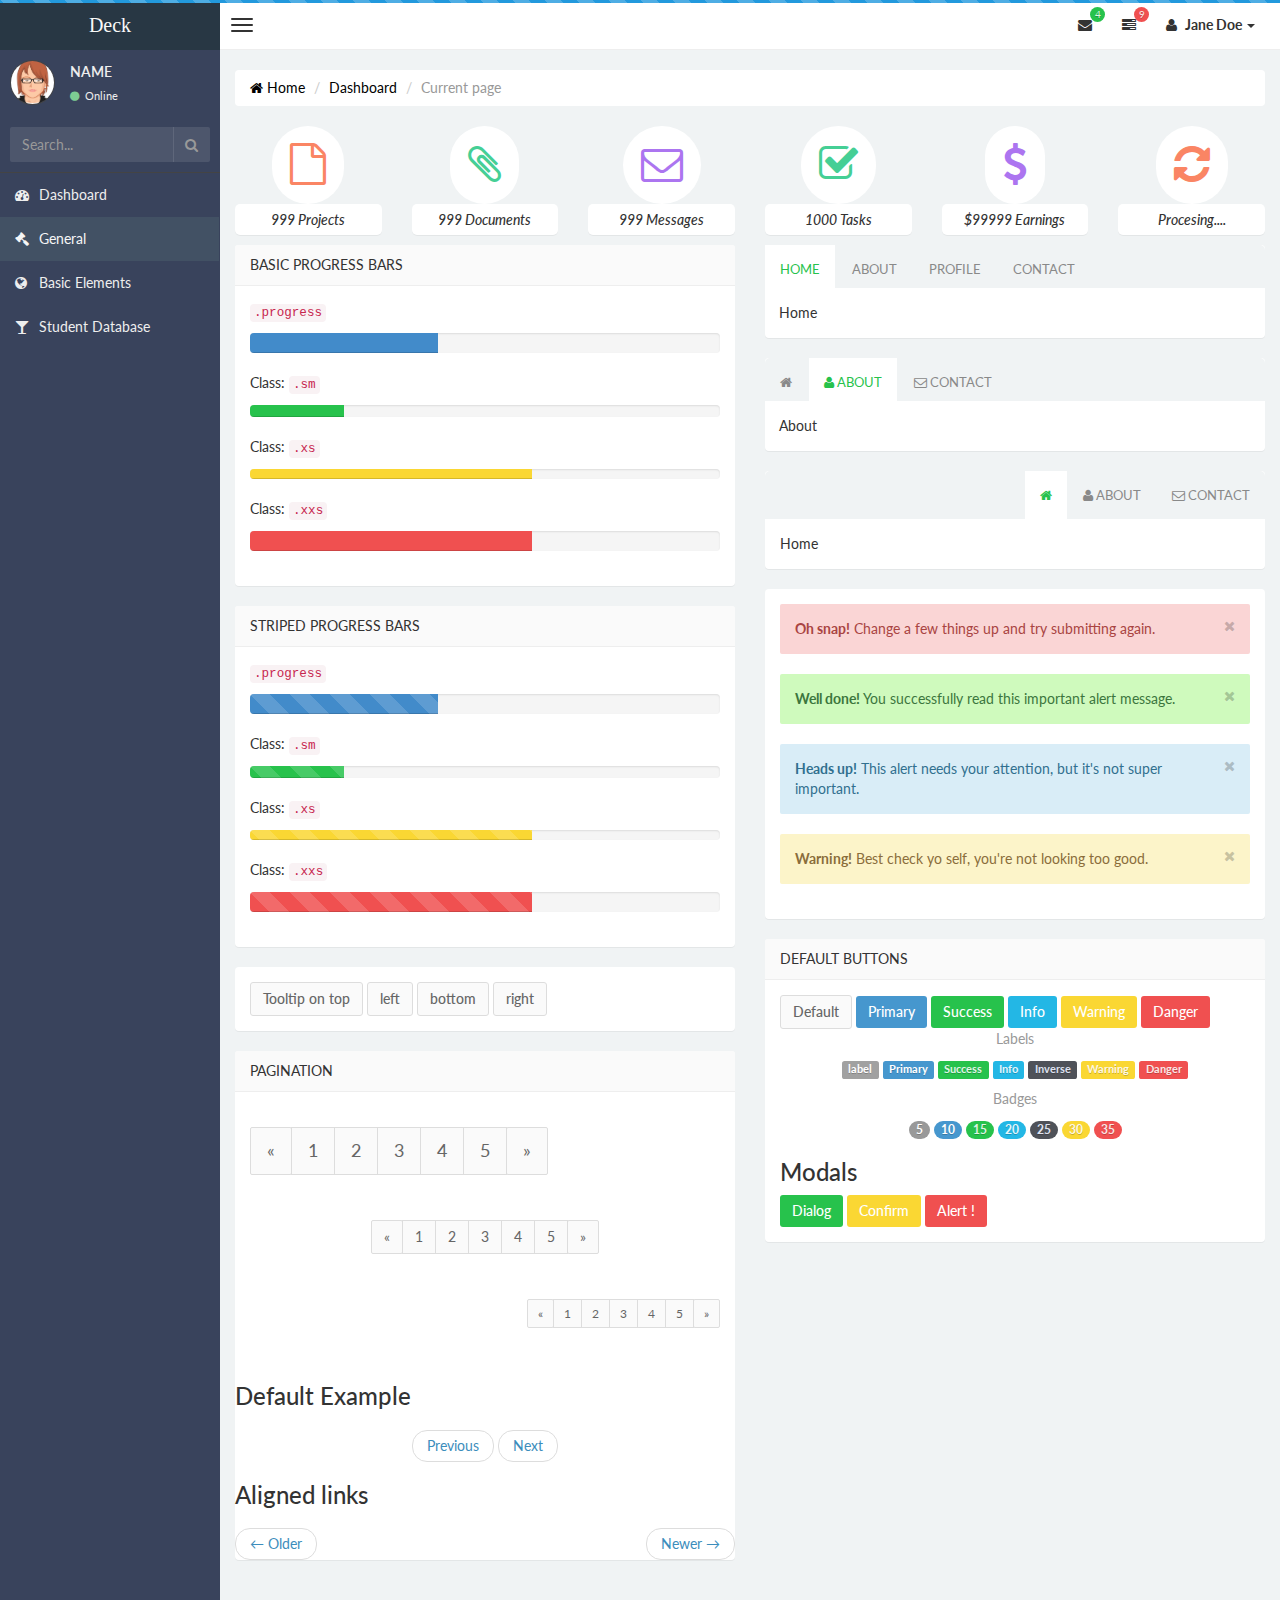
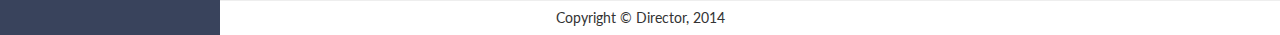
<file: PCmanagement-master/general.html>
<!DOCTYPE html>
<html>
    <head>
        <meta charset="UTF-8">
        <title>Deck | Forms</title>
        <meta content='width=device-width, initial-scale=1, maximum-scale=1, user-scalable=no' name='viewport'>
        <meta name="description" content="Developed By M Abdur Rokib Promy">
        <meta name="keywords" content="Admin, Bootstrap 3, Template, Theme, Responsive">
        <!-- bootstrap 3.0.2 -->
        <link href="css/bootstrap.min.css" rel="stylesheet" type="text/css" />
        <!-- font Awesome -->
        <link href="css/font-awesome.min.css" rel="stylesheet" type="text/css" />
        <!-- Ionicons -->
        <link href="css/ionicons.min.css" rel="stylesheet" type="text/css" />

        <link href='http://fonts.googleapis.com/css?family=Lato' rel='stylesheet' type='text/css'>
        <!-- Theme style -->
        <link href="css/style.css" rel="stylesheet" type="text/css" />

        <!-- HTML5 Shim and Respond.js IE8 support of HTML5 elements and media queries -->
        <!-- WARNING: Respond.js doesn't work if you view the page via file:// -->
        <!--[if lt IE 9]>
          <script src="https://oss.maxcdn.com/libs/html5shiv/3.7.0/html5shiv.js"></script>
          <script src="https://oss.maxcdn.com/libs/respond.js/1.3.0/respond.min.js"></script>
        <![endif]-->
    </head>
    <body class="skin-black">
        <!-- header logo: style can be found in header.less -->
        <header class="header">
            <a href="index.html" class="logo">
                <!-- Add the class icon to your logo image or logo icon to add the margining -->
                Deck
            </a>
            <!-- Header Navbar: style can be found in header.less -->
            <nav class="navbar navbar-static-top" role="navigation">
                <!-- Sidebar toggle button-->
                <a href="#" class="navbar-btn sidebar-toggle" data-toggle="offcanvas" role="button">
                    <span class="sr-only">Toggle navigation</span>
                    <span class="icon-bar"></span>
                    <span class="icon-bar"></span>
                    <span class="icon-bar"></span>
                </a>
                <div class="navbar-right">
                    <ul class="nav navbar-nav">
                        <!-- Messages: style can be found in dropdown.less-->
                        <li class="dropdown messages-menu">
                            <a href="#" class="dropdown-toggle" data-toggle="dropdown">
                                <i class="fa fa-envelope"></i>
                                <span class="label label-success">4</span>
                            </a>
                            <ul class="dropdown-menu">
                                <li class="header">You have 4 messages</li>
                                <li>
                                    <!-- inner menu: contains the actual data -->
                                    <ul class="menu">
                                        <li><!-- start message -->
                                            <a href="#">
                                                <div class="pull-left">
                                                    <img src="img/avatar3.png" class="img-circle" alt="User Image"/>
                                                </div>
                                                <h4>
                                                    Support Team
                                                    <small><i class="fa fa-clock-o"></i> 5 mins</small>
                                                </h4>
                                                <p>Why not buy a new awesome theme?</p>
                                            </a>
                                        </li><!-- end message -->
                                        <li>
                                            <a href="#">
                                                <div class="pull-left">
                                                    <img src="img/avatar2.png" class="img-circle" alt="user image"/>
                                                </div>
                                                <h4>
                                                    Director Design Team
                                                    <small><i class="fa fa-clock-o"></i> 2 hours</small>
                                                </h4>
                                                <p>Why not buy a new awesome theme?</p>
                                            </a>
                                        </li>
                                        <li>
                                            <a href="#">
                                                <div class="pull-left">
                                                    <img src="img/avatar.png" class="img-circle" alt="user image"/>
                                                </div>
                                                <h4>
                                                    Developers
                                                    <small><i class="fa fa-clock-o"></i> Today</small>
                                                </h4>
                                                <p>Why not buy a new awesome theme?</p>
                                            </a>
                                        </li>
                                        <li>
                                            <a href="#">
                                                <div class="pull-left">
                                                    <img src="img/avatar2.png" class="img-circle" alt="user image"/>
                                                </div>
                                                <h4>
                                                    Sales Department
                                                    <small><i class="fa fa-clock-o"></i> Yesterday</small>
                                                </h4>
                                                <p>Why not buy a new awesome theme?</p>
                                            </a>
                                        </li>
                                        <li>
                                            <a href="#">
                                                <div class="pull-left">
                                                    <img src="img/avatar.png" class="img-circle" alt="user image"/>
                                                </div>
                                                <h4>
                                                    Reviewers
                                                    <small><i class="fa fa-clock-o"></i> 2 days</small>
                                                </h4>
                                                <p>Why not buy a new awesome theme?</p>
                                            </a>
                                        </li>
                                    </ul>
                                </li>
                                <li class="footer"><a href="#">See All Messages</a></li>
                            </ul>
                        </li>

                        <!-- Tasks: style can be found in dropdown.less -->
                        <li class="dropdown tasks-menu">
                            <a href="#" class="dropdown-toggle" data-toggle="dropdown">
                                <i class="fa fa-tasks"></i>
                                <span class="label label-danger">9</span>
                            </a>
                            <ul class="dropdown-menu">

                                <li class="header">You have 9 tasks</li>
                                <li>
                                    <!-- inner menu: contains the actual data -->
                                    <ul class="menu">
                                        <li><!-- Task item -->
                                            <a href="#">
                                                <h3>
                                                    Design some buttons
                                                    <small class="pull-right">20%</small>
                                                </h3>
                                                <div class="progress progress-striped xs">
                                                    <div class="progress-bar progress-bar-success" style="width: 20%" role="progressbar" aria-valuenow="20" aria-valuemin="0" aria-valuemax="100">
                                                        <span class="sr-only">20% Complete</span>
                                                    </div>
                                                </div>
                                            </a>
                                        </li><!-- end task item -->
                                        <li><!-- Task item -->
                                            <a href="#">
                                                <h3>
                                                    Create a nice theme
                                                    <small class="pull-right">40%</small>
                                                </h3>
                                                <div class="progress progress-striped xs">
                                                    <div class="progress-bar progress-bar-danger" style="width: 40%" role="progressbar" aria-valuenow="20" aria-valuemin="0" aria-valuemax="100">
                                                        <span class="sr-only">40% Complete</span>
                                                    </div>
                                                </div>
                                            </a>
                                        </li><!-- end task item -->
                                        <li><!-- Task item -->
                                            <a href="#">
                                                <h3>
                                                    Some task I need to do
                                                    <small class="pull-right">60%</small>
                                                </h3>
                                                <div class="progress progress-striped xs">
                                                    <div class="progress-bar progress-bar-info" style="width: 60%" role="progressbar" aria-valuenow="20" aria-valuemin="0" aria-valuemax="100">
                                                        <span class="sr-only">60% Complete</span>
                                                    </div>
                                                </div>
                                            </a>
                                        </li><!-- end task item -->
                                        <li><!-- Task item -->
                                            <a href="#">
                                                <h3>
                                                    Make beautiful transitions
                                                    <small class="pull-right">80%</small>
                                                </h3>
                                                <div class="progress progress-striped xs">
                                                    <div class="progress-bar progress-bar-warning" style="width: 80%" role="progressbar" aria-valuenow="20" aria-valuemin="0" aria-valuemax="100">
                                                        <span class="sr-only">80% Complete</span>
                                                    </div>
                                                </div>
                                            </a>
                                        </li><!-- end task item -->
                                    </ul>
                                </li>
                                <li class="footer">
                                    <a href="#">View all tasks</a>
                                </li>

                            </ul>
                        </li>
                        <!-- User Account: style can be found in dropdown.less -->
                        <li class="dropdown user user-menu">
                            <a href="#" class="dropdown-toggle" data-toggle="dropdown">
                                <i class="fa fa-user"></i>
                                <span>Jane Doe <i class="caret"></i></span>
                            </a>
                            <ul class="dropdown-menu dropdown-custom dropdown-menu-right">
                                <li class="dropdown-header text-center">Account</li>

                                <li>
                                    <a href="#">
                                    <i class="fa fa-clock-o fa-fw pull-right"></i>
                                        <span class="badge badge-success pull-right">10</span> Updates</a>
                                    <a href="#">
                                    <i class="fa fa-envelope-o fa-fw pull-right"></i>
                                        <span class="badge badge-danger pull-right">5</span> Messages</a>
                                    <a href="#"><i class="fa fa-magnet fa-fw pull-right"></i>
                                        <span class="badge badge-info pull-right">3</span> Subscriptions</a>
                                    <a href="#"><i class="fa fa-question fa-fw pull-right"></i> <span class=
                                        "badge pull-right">11</span> FAQ</a>
                                </li>

                                <li class="divider"></li>

                                    <li>
                                        <a href="#">
                                        <i class="fa fa-user fa-fw pull-right"></i>
                                            Profile
                                        </a>
                                        <a data-toggle="modal" href="#modal-user-settings">
                                        <i class="fa fa-cog fa-fw pull-right"></i>
                                            Settings
                                        </a>
                                        </li>

                                        <li class="divider"></li>

                                        <li>
                                            <a href="#"><i class="fa fa-ban fa-fw pull-right"></i> Logout</a>
                                        </li>
                                    </ul>
                                </li>
                    </ul>
                </div>
            </nav>
        </header>
        <div class="wrapper row-offcanvas row-offcanvas-left">
            <!-- Left side column. contains the logo and sidebar -->
            <aside class="left-side sidebar-offcanvas">
                <section class="sidebar">
                    <!-- Sidebar user panel -->
                    <div class="user-panel">
                        <div class="pull-left image">
                            <img src="img/avatar3.png" class="img-circle" alt="User Image" />
                        </div>
                        <div class="pull-left info">
                            <p>NAME</p>

                            <a href="#"><i class="fa fa-circle text-success"></i> Online</a>
                        </div>
                    </div>
                    <!-- search form -->
                    <form action="#" method="get" class="sidebar-form">
                        <div class="input-group">
                            <input type="text" name="q" class="form-control" placeholder="Search..."/>
                            <span class="input-group-btn">
                                <button type='submit' name='seach' id='search-btn' class="btn btn-flat"><i class="fa fa-search"></i></button>
                            </span>
                        </div>
                    </form>
                    <!-- /.search form -->
                    <!-- sidebar menu: : style can be found in sidebar.less -->
                    <ul class="sidebar-menu">
                        <li>
                            <a href="index.html">
                                <i class="fa fa-dashboard"></i> <span>Dashboard</span>
                            </a>
                        </li>
                        <li class="active">
                            <a href="general.html">
                                <i class="fa fa-gavel"></i> <span>General</span>
                            </a>
                        </li>

                        <li>
                            <a href="basic_form.html">
                                <i class="fa fa-globe"></i> <span>Basic Elements</span>
                            </a>
                        </li>

                        <li>
                            <a href="simple.html">
                                <i class="fa fa-glass"></i> <span>Student Database</span>
                            </a>
                        </li>

                    </ul>
                </section>
                <!-- /.sidebar -->
            </aside>

            <!-- Right side column. Contains the navbar and content of the page -->
            <div class="right-side">

                <section class="content">
                    <div class="row">
                        <div class="col-md-12">
                            <!--breadcrumbs start -->
                            <ul class="breadcrumb">
                                <li><a href="#"><i class="fa fa-home"></i> Home</a></li>
                                <li><a href="#">Dashboard</a></li>
                                <li class="active">Current page</li>
                            </ul>
                            <!--breadcrumbs end -->
                        </div>
                    </div>
                    <div class="row">
                            <div class="col-md-2">
                            <div class="stat">
                                <div class="stat-icon" style="color:#fa8564;">
                                    <i class="fa fa-file-o fa-3x stat-elem"></i>
                                </div>
                                <h5 class="stat-info">999 Projects</h5>
                            </div>
                        </div>
                        <div class="col-md-2">
                            <div class="stat">
                                <div class="stat-icon" style="color:#45cf95;">
                                    <i class="fa fa-paperclip fa-3x stat-elem"></i>
                                </div>
                                <h5 class="stat-info">999 Documents</h5>
                            </div>
                        </div>
                        <div class="col-md-2">
                            <div class="stat">
                                <div class="stat-icon" style="color:#AC75F0">
                                    <i class="fa fa-envelope-o fa-3x stat-elem"></i>
                                </div>
                                <h5 class="stat-info">999 Messages</h5>
                            </div>
                        </div>
                        <div class="col-md-2">
                            <div class="stat">
                                <div class="stat-icon" style="color:#45cf95;">
                                    <i class="fa fa-check-square-o fa-3x stat-elem"></i>
                                </div>
                                <h5 class="stat-info">1000 Tasks</h5>
                            </div>
                        </div>
                        <div class="col-md-2">
                            <div class="stat">
                                <div class="stat-icon" style="color:#AC75F0">
                                    <i class="fa fa-dollar fa-3x stat-elem"></i>
                                </div>
                                <h5 class="stat-info">$99999 Earnings</h5>
                            </div>
                        </div>
                        <div class="col-md-2">
                            <div class="stat">
                                <div class="stat-icon" style="color:#fa8564">
                                    <i class="fa fa-refresh fa-spin fa-3x stat-elem"></i>
                                </div>
                                <h5 class="stat-info">Procesing....</h5>
                            </div>
                        </div>

                    </div>
                    <div class="row">
                        <div class="col-lg-6">
                            <div class="row">
                                <div class="col-md-12">
                                    <!--progress bar start-->
                                    <section class="panel">
                                        <header class="panel-heading">
                                            Basic Progress Bars
                                        </header>
                                        <div class="panel-body"><p><code>.progress</code></p>
                                          <div class="progress">
                                            <div class="progress-bar progress-bar-primary progress-bar-striped" role="progressbar" aria-valuenow="40" aria-valuemin="0" aria-valuemax="100" style="width: 40%">
                                              <span class="sr-only">40% Complete (success)</span>
                                            </div>
                                          </div>
                                          <p>Class: <code>.sm</code></p>
                                          <div class="progress progress-sm active">
                                            <div class="progress-bar progress-bar-success progress-bar-striped" role="progressbar" aria-valuenow="20" aria-valuemin="0" aria-valuemax="100" style="width: 20%">
                                              <span class="sr-only">20% Complete</span>
                                            </div>
                                          </div>
                                          <p>Class: <code>.xs</code></p>
                                          <div class="progress progress-xs">
                                            <div class="progress-bar progress-bar-warning progress-bar-striped" role="progressbar" aria-valuenow="60" aria-valuemin="0" aria-valuemax="100" style="width: 60%">
                                              <span class="sr-only">60% Complete (warning)</span>
                                            </div>
                                          </div>
                                          <p>Class: <code>.xxs</code></p>
                                          <div class="progress progress-xxs">
                                            <div class="progress-bar progress-bar-danger progress-bar-striped" role="progressbar" aria-valuenow="60" aria-valuemin="0" aria-valuemax="100" style="width: 60%">
                                              <span class="sr-only">60% Complete (warning)</span>
                                            </div>
                                          </div>
                                        </div>
                                    </section>
                                    <!--progress bar end-->

                                </div>
                            </div>

                            <div class="row">
                                <div class="col-md-12">
                                    <!--progress bar start-->
                                    <section class="panel">
                                        <header class="panel-heading">
                                            Striped Progress Bars
                                        </header>
                                        <div class="panel-body">
                                            <p><code>.progress</code></p>
                                              <div class="progress progress-striped">
                                                <div class="progress-bar progress-bar-primary progress-bar-striped" role="progressbar" aria-valuenow="40" aria-valuemin="0" aria-valuemax="100" style="width: 40%">
                                                  <span class="sr-only">40% Complete (success)</span>
                                                </div>
                                              </div>
                                              <p>Class: <code>.sm</code></p>
                                              <div class="progress progress-striped progress-sm active">
                                                <div class="progress-bar progress-bar-success progress-bar-striped" role="progressbar" aria-valuenow="20" aria-valuemin="0" aria-valuemax="100" style="width: 20%">
                                                  <span class="sr-only">20% Complete</span>
                                                </div>
                                              </div>
                                              <p>Class: <code>.xs</code></p>
                                              <div class="progress progress-striped progress-xs">
                                                <div class="progress-bar progress-bar-warning progress-bar-striped" role="progressbar" aria-valuenow="60" aria-valuemin="0" aria-valuemax="100" style="width: 60%">
                                                  <span class="sr-only">60% Complete (warning)</span>
                                                </div>
                                              </div>
                                              <p>Class: <code>.xxs</code></p>
                                              <div class="progress progress-striped progress-xxs">
                                                <div class="progress-bar progress-bar-danger progress-bar-striped" role="progressbar" aria-valuenow="60" aria-valuemin="0" aria-valuemax="100" style="width: 60%">
                                                  <span class="sr-only">60% Complete (warning)</span>
                                                </div>
                                              </div>
                                        </div>
                                    </section>
                                    <!--progress bar end-->
                                </div>
                            </div>

                            <div class="row">
                                <div class="col-md-12">
                                    <!--tooltips start-->
                                    <section class="panel">
                                        <div class="panel-body btn-gap">
                                            <button title="" data-placement="top" data-toggle="tooltip" class="btn btn-default tooltips" type="button" data-original-title="Tooltip on top">Tooltip on top</button>
                                            <button title="" data-placement="left" data-toggle="tooltip" class="btn btn-default tooltips" type="button" data-original-title="Tooltip on left"> left</button>
                                            <button title="" data-placement="bottom" data-toggle="tooltip " class="btn btn-default tooltips" type="button" data-original-title="Tooltip on bottom"> bottom</button>
                                            <button title="" data-placement="right" data-toggle="tooltip" class="btn btn-default tooltips" type="button" data-original-title="Tooltip on right"> right</button>
                                        </div>
                                    </section>
                                    <!--tooltips end-->
                                </div>
                            </div>

                            <div class="row">
                                <div class="col-md-12">
                                    <!--pagination start-->
                                    <section class="panel">
                                        <header class="panel-heading">
                                            Pagination
                                        </header>
                                        <div class="panel-body">
                                            <div>
                                                <ul class="pagination pagination-lg">
                                                    <li><a href="#">«</a></li>
                                                    <li><a href="#">1</a></li>
                                                    <li><a href="#">2</a></li>
                                                    <li><a href="#">3</a></li>
                                                    <li><a href="#">4</a></li>
                                                    <li><a href="#">5</a></li>
                                                    <li><a href="#">»</a></li>
                                                </ul>
                                            </div>
                                            <div class="text-center">
                                                <ul class="pagination">
                                                    <li><a href="#">«</a></li>
                                                    <li><a href="#">1</a></li>
                                                    <li><a href="#">2</a></li>
                                                    <li><a href="#">3</a></li>
                                                    <li><a href="#">4</a></li>
                                                    <li><a href="#">5</a></li>
                                                    <li><a href="#">»</a></li>
                                                </ul>
                                            </div>
                                            <div>
                                                <ul class="pagination pagination-sm pull-right">
                                                    <li><a href="#">«</a></li>
                                                    <li><a href="#">1</a></li>
                                                    <li><a href="#">2</a></li>
                                                    <li><a href="#">3</a></li>
                                                    <li><a href="#">4</a></li>
                                                    <li><a href="#">5</a></li>
                                                    <li><a href="#">»</a></li>
                                                </ul>
                                            </div>
                                        </div>
                                        <h3>Default Example</h3>
                                        <nav>
                                          <ul class="pager">
                                            <li><a href="#">Previous</a></li>
                                            <li><a href="#">Next</a></li>
                                          </ul>
                                        </nav>
                                        <h3>Aligned links</h3>
                                        <nav>
                                          <ul class="pager">
                                            <li class="previous"><a href="#"><span aria-hidden="true">&larr;</span> Older</a></li>
                                            <li class="next"><a href="#">Newer <span aria-hidden="true">&rarr;</span></a></li>
                                          </ul>
                                        </nav>
                                    </section>
                                    <!--pagination end-->
                                </div>
                            </div>

                        </div>

                        <div class="col-lg-6">
                        <!--tab nav start-->
                        <section class="panel general">
                            <header class="panel-heading tab-bg-dark-navy-blue">
                                <ul class="nav nav-tabs">
                                    <li class="active">
                                        <a data-toggle="tab" href="#home">Home</a>
                                    </li>
                                    <li class="">
                                        <a data-toggle="tab" href="#about">About</a>
                                    </li>
                                    <li class="">
                                        <a data-toggle="tab" href="#profile">Profile</a>
                                    </li>
                                    <li class="">
                                        <a data-toggle="tab" href="#contact">Contact</a>
                                    </li>
                                </ul>
                            </header>
                            <div class="panel-body">
                                <div class="tab-content">
                                    <div id="home" class="tab-pane active">
                                        Home
                                    </div>
                                    <div id="about" class="tab-pane">About</div>
                                    <div id="profile" class="tab-pane">Profile</div>
                                    <div id="contact" class="tab-pane">Contact</div>
                                </div>
                            </div>
                        </section>
                        <!--tab nav start-->

                        <!--tab nav start-->
                        <section class="panel general">
                            <header class="panel-heading tab-bg-dark-navy-blue">
                                <ul class="nav nav-tabs">
                                    <li>
                                        <a data-toggle="tab" href="#home-2">
                                            <i class="fa fa-home"></i>
                                        </a>
                                    </li>
                                    <li class="active">
                                        <a data-toggle="tab" href="#about-2">
                                            <i class="fa fa-user"></i>
                                            About
                                        </a>
                                    </li>
                                    <li class="">
                                        <a data-toggle="tab" href="#contact-2">
                                            <i class="fa fa-envelope-o"></i>
                                            Contact
                                        </a>
                                    </li>
                                </ul>
                            </header>
                            <div class="panel-body">
                                <div class="tab-content">
                                    <div id="home-2" class="tab-pane ">
                                        Home
                                    </div>
                                    <div id="about-2" class="tab-pane active">About</div>
                                    <div id="contact-2" class="tab-pane ">Contact</div>
                                </div>
                            </div>
                        </section>
                        <!--tab nav end-->


                        <!--tab nav start-->
                        <section class="panel">
                            <header class="panel-heading tab-bg-dark-navy-blue tab-right ">
                                <ul class="nav nav-tabs pull-right">
                                    <li class="active">
                                        <a data-toggle="tab" href="#home-3">
                                            <i class="fa fa-home"></i>
                                        </a>
                                    </li>
                                    <li class="">
                                        <a data-toggle="tab" href="#about-3">
                                            <i class="fa fa-user"></i>
                                            About
                                        </a>
                                    </li>
                                    <li class="">
                                        <a data-toggle="tab" href="#contact-3">
                                            <i class="fa fa-envelope-o"></i>
                                            Contact
                                        </a>
                                    </li>
                                </ul>
                            </header>
                            <div class="panel-body">
                                <div class="tab-content">
                                    <div id="home-3" class="tab-pane active">
                                        Home
                                    </div>
                                    <div id="about-3" class="tab-pane">About</div>
                                    <div id="contact-3" class="tab-pane">Contact</div>
                                </div>
                            </div>
                        </section>
                        <!--tab nav end-->



                        <div class="row">
                            <div class="col-md-12">
                                <!--notification start-->
                                <section class="panel">
                                    <div class="panel-body">

                                        <div class="alert alert-block alert-danger ">
                                            <button data-dismiss="alert" class="close close-sm" type="button">
                                                <i class="fa fa-times"></i>
                                            </button>
                                            <strong>Oh snap!</strong> Change a few things up and try submitting again.
                                        </div>
                                        <div class="alert alert-success ">
                                            <button data-dismiss="alert" class="close close-sm" type="button">
                                                <i class="fa fa-times"></i>
                                            </button>
                                            <strong>Well done!</strong> You successfully read this important alert message.
                                        </div>
                                        <div class="alert alert-info ">
                                            <button data-dismiss="alert" class="close close-sm" type="button">
                                                <i class="fa fa-times"></i>
                                            </button>
                                            <strong>Heads up!</strong> This alert needs your attention, but it's not super important.
                                        </div>
                                        <div class="alert alert-warning ">
                                            <button data-dismiss="alert" class="close close-sm" type="button">
                                                <i class="fa fa-times"></i>
                                            </button>
                                            <strong>Warning!</strong> Best check yo self, you're not looking too good.
                                        </div>

                                    </div>
                                </section>
                                <!--notification end-->
                            </div>
                        </div>
                        <div class="row">
                            <div class="col-md-12">
                                <section class="panel">
                                <header class="panel-heading">
                                    Default Buttons
                                </header>
                                <div class="panel-body">
                                    <button type="button" class="btn btn-default">Default</button>
                                    <button type="button" class="btn btn-primary">Primary</button>
                                    <button type="button" class="btn btn-success">Success</button>
                                    <button type="button" class="btn btn-info">Info</button>
                                    <button type="button" class="btn btn-warning">Warning</button>
                                    <button type="button" class="btn btn-danger">Danger</button>

                                        <p class="text-muted text-center">Labels</p>
                                        <p class="text-center">
                                            <span class="label label-default">label</span>
                                            <span class="label label-primary">Primary</span>
                                            <span class="label label-success">Success</span>
                                            <span class="label label-info">Info</span>
                                            <span class="label label-inverse">Inverse</span>
                                            <span class="label label-warning">Warning</span>
                                            <span class="label label-danger">Danger</span>
                                        </p>
                                        <p class="text-muted text-center">Badges</p>
                                        <p class="m-bot-none text-center">
                                            <span class="badge">5</span>
                                            <span class="badge badge-primary">10</span>
                                            <span class="badge badge-success">15</span>
                                            <span class="badge badge-info">20</span>
                                            <span class="badge badge-inverse">25</span>
                                            <span class="badge badge-warning">30</span>
                                            <span class="badge badge-danger">35</span>
                                        </p>
                                        <h3>Modals</h3>
                                        <a class="btn btn-success" data-toggle="modal" href="#myModal">
                                            Dialog
                                        </a>
                                        <a class="btn btn-warning" data-toggle="modal" href="#myModal2">
                                            Confirm
                                        </a>
                                        <a class="btn btn-danger" data-toggle="modal" href="#myModal3">
                                            Alert !
                                        </a>
                                        <!-- Modal -->
                                        <div class="modal fade" id="myModal" tabindex="-1" role="dialog" aria-labelledby="myModalLabel" aria-hidden="true">
                                            <div class="modal-dialog">
                                                <div class="modal-content">
                                                    <div class="modal-header">
                                                        <button type="button" class="close" data-dismiss="modal" aria-hidden="true">×</button>
                                                        <h4 class="modal-title">Modal Tittle</h4>
                                                    </div>
                                                    <div class="modal-body">

                                                        Body goes here...

                                                    </div>
                                                    <div class="modal-footer">
                                                        <button data-dismiss="modal" class="btn btn-default" type="button">Close</button>
                                                        <button class="btn btn-success" type="button">Save changes</button>
                                                    </div>
                                                </div>
                                            </div>
                                        </div>
                                        <!-- modal -->
                                        <!-- Modal -->
                                        <div class="modal fade" id="myModal2" tabindex="-1" role="dialog" aria-labelledby="myModalLabel" aria-hidden="true">
                                            <div class="modal-dialog">
                                                <div class="modal-content">
                                                    <div class="modal-header">
                                                        <button type="button" class="close" data-dismiss="modal" aria-hidden="true">×</button>
                                                        <h4 class="modal-title">Modal Tittle</h4>
                                                    </div>
                                                    <div class="modal-body">

                                                        Body goes here...

                                                    </div>
                                                    <div class="modal-footer">
                                                        <button data-dismiss="modal" class="btn btn-default" type="button">Close</button>
                                                        <button class="btn btn-warning" type="button"> Confirm</button>
                                                    </div>
                                                </div>
                                            </div>
                                        </div>
                                        <!-- modal -->
                                        <!-- Modal -->
                                        <div class="modal fade" id="myModal3" tabindex="-1" role="dialog" aria-labelledby="myModalLabel" aria-hidden="true">
                                            <div class="modal-dialog">
                                                <div class="modal-content">
                                                    <div class="modal-header">
                                                        <button type="button" class="close" data-dismiss="modal" aria-hidden="true">×</button>
                                                        <h4 class="modal-title">Modal Tittle</h4>
                                                    </div>
                                                    <div class="modal-body">

                                                        Body goes here...

                                                    </div>
                                                    <div class="modal-footer">
                                                        <button class="btn btn-danger" type="button"> Ok</button>
                                                    </div>
                                                </div>
                                            </div>
                                        </div>
                                        <!-- modal -->



                                </div>
                            </section>
                            </div>
                        </div>


                        </div>

                    </div>

                </section>
            </div>
            <div class="footer-main">
                Copyright &copy Director, 2014
            </div>
        </div><!-- ./wrapper -->


        <!-- jQuery 2.0.2 -->
        <script src="http://ajax.googleapis.com/ajax/libs/jquery/2.0.2/jquery.min.js"></script>
        <script src="js/jquery.min.js" type="text/javascript"></script>

        <!-- Bootstrap -->
        <script src="js/bootstrap.min.js" type="text/javascript"></script>
        <!-- Director App -->
        <script src="js/Director/app.js" type="text/javascript"></script>
    </body>
</html>
</file>
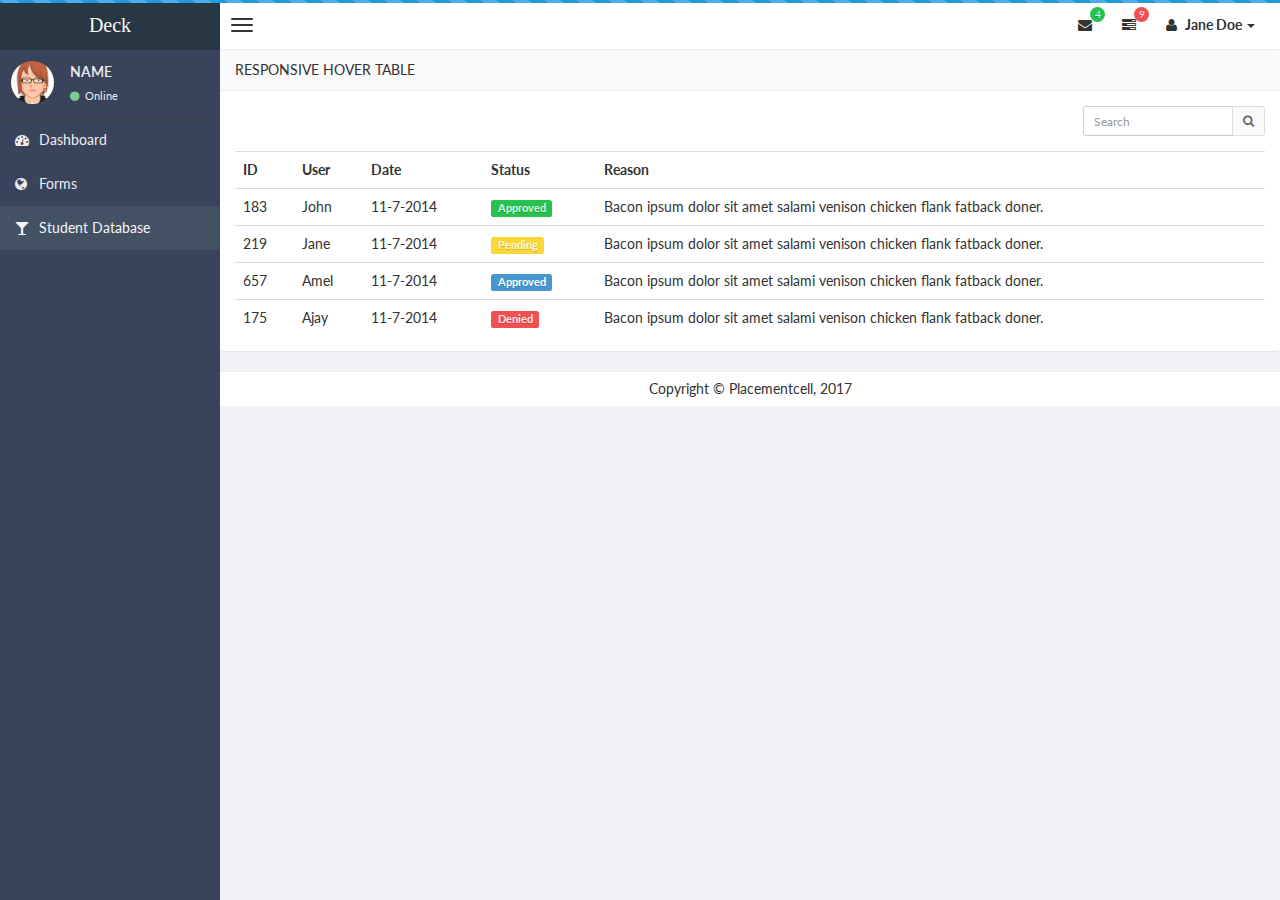
<file: PCmanagement-master/simple.html>
<!DOCTYPE html>
<html>
    <head>
        <meta charset="UTF-8">
        <title>Deck | Database</title>
        <meta content='width=device-width, initial-scale=1, maximum-scale=1, user-scalable=no' name='viewport'>
        <meta name="description" content="Developed By M Abdur Rokib Promy">
        <meta name="keywords" content="Admin, Bootstrap 3, Template, Theme, Responsive">
        <!-- bootstrap 3.0.2 -->
        <link href="css/bootstrap.min.css" rel="stylesheet" type="text/css" />
        <!-- font Awesome -->
        <link href="css/font-awesome.min.css" rel="stylesheet" type="text/css" />
        <!-- Ionicons -->
        <link href="css/ionicons.min.css" rel="stylesheet" type="text/css" />
        <!-- google font -->
        <link href='http://fonts.googleapis.com/css?family=Lato' rel='stylesheet' type='text/css'>
        <!-- Theme style -->
        <link href="css/style.css" rel="stylesheet" type="text/css" />

        <!-- HTML5 Shim and Respond.js IE8 support of HTML5 elements and media queries -->
        <!-- WARNING: Respond.js doesn't work if you view the page via file:// -->
        <!--[if lt IE 9]>
          <script src="https://oss.maxcdn.com/libs/html5shiv/3.7.0/html5shiv.js"></script>
          <script src="https://oss.maxcdn.com/libs/respond.js/1.3.0/respond.min.js"></script>
        <![endif]-->
    </head>
    <body class="skin-black">
        <!-- header logo: style can be found in header.less -->
        <header class="header">
            <a href="index.html" class="logo">
                <!-- Add the class icon to your logo image or logo icon to add the margining -->
                Deck
            </a>
            <!-- Header Navbar: style can be found in header.less -->
            <nav class="navbar navbar-static-top" role="navigation">
                <!-- Sidebar toggle button-->
                <a href="#" class="navbar-btn sidebar-toggle" data-toggle="offcanvas" role="button">
                    <span class="sr-only">Toggle navigation</span>
                    <span class="icon-bar"></span>
                    <span class="icon-bar"></span>
                    <span class="icon-bar"></span>
                </a>
                <div class="navbar-right">
                    <ul class="nav navbar-nav">
                        <!-- Messages: style can be found in dropdown.less-->
                        <li class="dropdown messages-menu">
                            <a href="#" class="dropdown-toggle" data-toggle="dropdown">
                                <i class="fa fa-envelope"></i>
                                <span class="label label-success">4</span>
                            </a>
                            <ul class="dropdown-menu">
                                <li class="header">You have 4 messages</li>
                                <li>
                                    <!-- inner menu: contains the actual data -->
                                    <ul class="menu">
                                        <li><!-- start message -->
                                            <a href="#">
                                                <div class="pull-left">
                                                    <img src="img/avatar3.png" class="img-circle" alt="User Image"/>
                                                </div>
                                                <h4>
                                                    Support Team
                                                    <small><i class="fa fa-clock-o"></i> 5 mins</small>
                                                </h4>
                                                <p>Why not buy a new awesome theme?</p>
                                            </a>
                                        </li><!-- end message -->
                                        <li>
                                            <a href="#">
                                                <div class="pull-left">
                                                    <img src="img/avatar2.png" class="img-circle" alt="user image"/>
                                                </div>
                                                <h4>
                                                    Director Design Team
                                                    <small><i class="fa fa-clock-o"></i> 2 hours</small>
                                                </h4>
                                                <p>Why not buy a new awesome theme?</p>
                                            </a>
                                        </li>
                                        <li>
                                            <a href="#">
                                                <div class="pull-left">
                                                    <img src="img/avatar.png" class="img-circle" alt="user image"/>
                                                </div>
                                                <h4>
                                                    Developers
                                                    <small><i class="fa fa-clock-o"></i> Today</small>
                                                </h4>
                                                <p>Why not buy a new awesome theme?</p>
                                            </a>
                                        </li>
                                        <li>
                                            <a href="#">
                                                <div class="pull-left">
                                                    <img src="img/avatar2.png" class="img-circle" alt="user image"/>
                                                </div>
                                                <h4>
                                                    Sales Department
                                                    <small><i class="fa fa-clock-o"></i> Yesterday</small>
                                                </h4>
                                                <p>Why not buy a new awesome theme?</p>
                                            </a>
                                        </li>
                                        <li>
                                            <a href="#">
                                                <div class="pull-left">
                                                    <img src="img/avatar.png" class="img-circle" alt="user image"/>
                                                </div>
                                                <h4>
                                                    Reviewers
                                                    <small><i class="fa fa-clock-o"></i> 2 days</small>
                                                </h4>
                                                <p>Why not buy a new awesome theme?</p>
                                            </a>
                                        </li>
                                    </ul>
                                </li>
                                <li class="footer"><a href="#">See All Messages</a></li>
                            </ul>
                        </li>
                        <li class="dropdown tasks-menu">
                            <a href="#" class="dropdown-toggle" data-toggle="dropdown">
                                <i class="fa fa-tasks"></i>
                                <span class="label label-danger">9</span>
                            </a>
                            <ul class="dropdown-menu">

                                <li class="header">You have 9 tasks</li>
                                <li>
                                    <!-- inner menu: contains the actual data -->
                                    <ul class="menu">
                                        <li><!-- Task item -->
                                            <a href="#">
                                                <h3>
                                                    Design some buttons
                                                    <small class="pull-right">20%</small>
                                                </h3>
                                                <div class="progress progress-striped xs">
                                                    <div class="progress-bar progress-bar-success" style="width: 20%" role="progressbar" aria-valuenow="20" aria-valuemin="0" aria-valuemax="100">
                                                        <span class="sr-only">20% Complete</span>
                                                    </div>
                                                </div>
                                            </a>
                                        </li><!-- end task item -->
                                        <li><!-- Task item -->
                                            <a href="#">
                                                <h3>
                                                    Create a nice theme
                                                    <small class="pull-right">40%</small>
                                                </h3>
                                                <div class="progress progress-striped xs">
                                                    <div class="progress-bar progress-bar-danger" style="width: 40%" role="progressbar" aria-valuenow="20" aria-valuemin="0" aria-valuemax="100">
                                                        <span class="sr-only">40% Complete</span>
                                                    </div>
                                                </div>
                                            </a>
                                        </li><!-- end task item -->
                                        <li><!-- Task item -->
                                            <a href="#">
                                                <h3>
                                                    Some task I need to do
                                                    <small class="pull-right">60%</small>
                                                </h3>
                                                <div class="progress progress-striped xs">
                                                    <div class="progress-bar progress-bar-info" style="width: 60%" role="progressbar" aria-valuenow="20" aria-valuemin="0" aria-valuemax="100">
                                                        <span class="sr-only">60% Complete</span>
                                                    </div>
                                                </div>
                                            </a>
                                        </li><!-- end task item -->
                                        <li><!-- Task item -->
                                            <a href="#">
                                                <h3>
                                                    Make beautiful transitions
                                                    <small class="pull-right">80%</small>
                                                </h3>
                                                <div class="progress progress-striped xs">
                                                    <div class="progress-bar progress-bar-warning" style="width: 80%" role="progressbar" aria-valuenow="20" aria-valuemin="0" aria-valuemax="100">
                                                        <span class="sr-only">80% Complete</span>
                                                    </div>
                                                </div>
                                            </a>
                                        </li><!-- end task item -->
                                    </ul>
                                </li>
                                <li class="footer">
                                    <a href="#">View all tasks</a>
                                </li>

                            </ul>
                        </li>
                        <!-- User Account: style can be found in dropdown.less -->
                        <li class="dropdown user user-menu">

                            <a href="#" class="dropdown-toggle" data-toggle="dropdown">
                                <i class="fa fa-user"></i>
                                <span>Jane Doe <i class="caret"></i></span>
                            </a>
                            <ul class="dropdown-menu dropdown-custom dropdown-menu-right">
                                <li class="dropdown-header text-center">Account</li>

                                <li>
                                    <a href="#">
                                    <i class="fa fa-clock-o fa-fw pull-right"></i>
                                        <span class="badge badge-success pull-right">10</span> Updates</a>
                                    <a href="#">
                                    <i class="fa fa-envelope-o fa-fw pull-right"></i>
                                        <span class="badge badge-danger pull-right">5</span> Messages</a>
                                    <a href="#"><i class="fa fa-magnet fa-fw pull-right"></i>
                                        <span class="badge badge-info pull-right">3</span> Subscriptions</a>
                                    <a href="#"><i class="fa fa-question fa-fw pull-right"></i> <span class=
                                        "badge pull-right">11</span> FAQ</a>
                                </li>

                                <li class="divider"></li>

                                    <li>
                                        <a href="#">
                                        <i class="fa fa-user fa-fw pull-right"></i>
                                            Profile
                                        </a>
                                        <a data-toggle="modal" href="#modal-user-settings">
                                        <i class="fa fa-cog fa-fw pull-right"></i>
                                            Settings
                                        </a>
                                        </li>

                                        <li class="divider"></li>

                                        <li>
                                            <a href="#"><i class="fa fa-ban fa-fw pull-right"></i> Logout</a>
                                        </li>
                                    </ul>

                        </li>
                    </ul>
                </div>
            </nav>
        </header>
        <div class="wrapper row-offcanvas row-offcanvas-left">
            <!-- Left side column. contains the logo and sidebar -->
            <aside class="left-side sidebar-offcanvas">
                <!-- sidebar: style can be found in sidebar.less -->
                <section class="sidebar">
                    <!-- Sidebar user panel -->
                    <div class="user-panel">
                        <div class="pull-left image">
                            <img src="img/avatar3.png" class="img-circle" alt="User Image" />
                        </div>
                        <div class="pull-left info">
                            <p>NAME</p>
                            <a href="#"><i class="fa fa-circle text-success"></i> Online</a>
                        </div>
                    </div>
                    
                    <ul class="sidebar-menu">
                        <li>
                            <a href="index.html">
                                <i class="fa fa-dashboard"></i> <span>Dashboard</span>
                            </a>
                        </li>
                        <!-- <li>
                            <a href="general.html">
                                <i class="fa fa-gavel"></i> <span>General</span>
                            </a>
                        </li> -->

                        <li>
                            <a href="basic_form.html">
                                <i class="fa fa-globe"></i> <span>Forms</span>
                            </a>
                        </li>

                        <li class="active">
                            <a href="simple.html">
                                <i class="fa fa-glass"></i> <span>Student Database</span>
                            </a>
                        </li>

                    </ul>
                </section>
                <!-- /.sidebar -->
            </aside>

            <!-- Right side column. Contains the navbar and content of the page -->
            <aside class="right-side">

                <!-- Main content -->
                
                    <div class="row">
                        <div class="col-xs-12">
                            <div class="panel">
                                <header class="panel-heading">
                                    Responsive Hover Table

                                </header>
                                <!-- <div class="box-header"> -->
                                    <!-- <h3 class="box-title">Responsive Hover Table</h3> -->

                                <!-- </div> -->
                                <div class="panel-body table-responsive">
                                    <div class="box-tools m-b-15">
                                        <div class="input-group">
                                            <input type="text" name="table_search" class="form-control input-sm pull-right" style="width: 150px;" placeholder="Search"/>
                                            <div class="input-group-btn">
                                                <button class="btn btn-sm btn-default"><i class="fa fa-search"></i></button>
                                            </div>
                                        </div>
                                    </div>
                                    <table class="table table-hover">
                                        <tr>
                                            <th>ID</th>
                                            <th>User</th>
                                            <th>Date</th>
                                            <th>Status</th>
                                            <th>Reason</th>
                                        </tr>
                                        <tr>
                                            <td>183</td>
                                            <td>John</td>
                                            <td>11-7-2014</td>
                                            <td><span class="label label-success">Approved</span></td>
                                            <td>Bacon ipsum dolor sit amet salami venison chicken flank fatback doner.</td>
                                        </tr>
                                        <tr>
                                            <td>219</td>
                                            <td>Jane</td>
                                            <td>11-7-2014</td>
                                            <td><span class="label label-warning">Pending</span></td>
                                            <td>Bacon ipsum dolor sit amet salami venison chicken flank fatback doner.</td>
                                        </tr>
                                        <tr>
                                            <td>657</td>
                                            <td>Amel</td>
                                            <td>11-7-2014</td>
                                            <td><span class="label label-primary">Approved</span></td>
                                            <td>Bacon ipsum dolor sit amet salami venison chicken flank fatback doner.</td>
                                        </tr>
                                        <tr>
                                            <td>175</td>
                                            <td>Ajay</td>
                                            <td>11-7-2014</td>
                                            <td><span class="label label-danger">Denied</span></td>
                                            <td>Bacon ipsum dolor sit amet salami venison chicken flank fatback doner.</td>
                                        </tr>
                                    </table>
                                </div><!-- /.box-body -->
                            </div><!-- /.box -->
                        </div>
                    </div>
                </section><!-- /.content -->
                <div class="footer-main">
                    Copyright &copy Placementcell, 2017
                </div>
            </aside><!-- /.right-side -->
        </div><!-- ./wrapper -->


        <!-- jQuery 2.0.2 -->
        <script src="http://ajax.googleapis.com/ajax/libs/jquery/2.0.2/jquery.min.js"></script>
        <script src="js/jquery.min.js" type="text/javascript"></script>

        <!-- Bootstrap -->
        <script src="js/bootstrap.min.js" type="text/javascript"></script>
        <!-- Director App -->
        <script src="js/Director/app.js" type="text/javascript"></script>
    </body>
</html>
</file>
<file: PCmanagement-master/css/morris/morris.css>
.morris-hover{position:absolute;z-index:1090;}.morris-hover.morris-default-style{border-radius:10px;padding:6px;color:#f9f9f9;background:rgba(0, 0, 0, 0.8);border:solid 2px rgba(0, 0, 0, 0.9);font-weight: 600;font-size:14px;text-align:center;}.morris-hover.morris-default-style .morris-hover-row-label{font-weight:bold;margin:0.25em 0;}
.morris-hover.morris-default-style .morris-hover-point{white-space:nowrap;margin:0.1em 0;}
</file>
<file: PCmanagement-master/css/fullcalendar/fullcalendar.css>
/*!
 * FullCalendar v1.6.4 Stylesheet
 * Docs & License: http://arshaw.com/fullcalendar/
 * (c) 2013 Adam Shaw
 */


.fc {
    direction: ltr;
    text-align: left;
}

.fc table {
    border-collapse: collapse;
    border-spacing: 0;
}

html .fc,
.fc table {
    font-size: 1em;
}

.fc td,
.fc th {
    padding: 0;
    vertical-align: top;
}



/* Header
------------------------------------------------------------------------*/

.fc-header td {
    white-space: nowrap;
}

.fc-header-left {
    width: 25%;
    text-align: left;
}

.fc-header-center {
    text-align: center;
}

.fc-header-right {
    width: 25%;
    text-align: right;
}

.fc-header-title {
    display: inline-block;
    vertical-align: top;
}

.fc-header-title h2 {
    margin-top: 0;
    white-space: nowrap;    
}

.fc .fc-header-space {
    padding-left: 10px;
}

.fc-header .fc-button {
    margin-bottom: 1em;
    vertical-align: top;
}

/* buttons edges butting together */

.fc-header .fc-button {
    margin-right: -1px;
}

.fc-header .fc-corner-right,  /* non-theme */
.fc-header .ui-corner-right { /* theme */
    margin-right: 0; /* back to normal */
}

/* button layering (for border precedence) */

.fc-header .fc-state-hover,
.fc-header .ui-state-hover {
    z-index: 2;
}

.fc-header .fc-state-down {
    z-index: 3;
}

.fc-header .fc-state-active,
.fc-header .ui-state-active {
    z-index: 4;
}



/* Content
------------------------------------------------------------------------*/

.fc-content {
    clear: both;
    zoom: 1; /* for IE7, gives accurate coordinates for [un]freezeContentHeight */
}

.fc-view {
    width: 100%;
    overflow: hidden;
}



/* Cell Styles
------------------------------------------------------------------------*/

.fc-widget-header,    /* <th>, usually */
.fc-widget-content {  /* <td>, usually */
    border: 1px solid #ddd;
}

.fc-state-highlight { /* <td> today cell */ /* TODO: add .fc-today to <th> */
    background: #fcf8e3;
}

.fc-cell-overlay { /* semi-transparent rectangle while dragging */
    background: #bce8f1;
    opacity: .3;
    filter: alpha(opacity=30); /* for IE */
}



/* Buttons
------------------------------------------------------------------------*/

.fc-button {
    display: inline-block;
    padding: 4px 9px;
    margin-bottom: 0;
    font-size: 12px;
    font-weight: normal;
    line-height: 1.428571429;
    text-align: center;
    white-space: nowrap;
    vertical-align: middle;
    cursor: pointer;
    background-image: none;
    border: 1px solid transparent;
    -webkit-user-select: none;
    -moz-user-select: none;
    -ms-user-select: none;
    -o-user-select: none;
    user-select: none;
}

.fc-state-default { /* non-theme */
    border: 1px solid;
}

.fc-state-default.fc-corner-left { /* non-theme */
    border-top-left-radius: 4px;
    border-bottom-left-radius: 4px;
}

.fc-state-default.fc-corner-right { /* non-theme */
    border-top-right-radius: 4px;
    border-bottom-right-radius: 4px;
}

/*
        Our default prev/next buttons use HTML entities like &lsaquo; &rsaquo; &laquo; &raquo;
        and we'll try to make them look good cross-browser.
*/

.fc-text-arrow {
    margin: 0 .1em;
    font-size: 2em;
    font-family: "Courier New", Courier, monospace;
    vertical-align: baseline; /* for IE7 */
}

.fc-button-prev .fc-text-arrow,
.fc-button-next .fc-text-arrow { /* for &lsaquo; &rsaquo; */
    font-weight: bold;
}

/* icon (for jquery ui) */

.fc-button .fc-icon-wrap {
    position: relative;
    float: left;
    top: 50%;
}

.fc-button .ui-icon {
    position: relative;
    float: left;
    margin-top: -50%;
    *margin-top: 0;
    *top: -50%;
}

/*
  button states
  borrowed from twitter bootstrap (http://twitter.github.com/bootstrap/)
*/

.fc-state-default {
    background-color: #f5f5f5;
    background-image: -moz-linear-gradient(top, #ffffff, #e6e6e6);
    background-image: -webkit-gradient(linear, 0 0, 0 100%, from(#ffffff), to(#e6e6e6));
    background-image: -webkit-linear-gradient(top, #ffffff, #e6e6e6);
    background-image: -o-linear-gradient(top, #ffffff, #e6e6e6);
    background-image: linear-gradient(to bottom, #ffffff, #e6e6e6);
    background-repeat: repeat-x;
    border-color: #e6e6e6 #e6e6e6 #bfbfbf;
    border-color: rgba(0, 0, 0, 0.1) rgba(0, 0, 0, 0.1) rgba(0, 0, 0, 0.25);
    color: #333;
    text-shadow: 0 1px 1px rgba(255, 255, 255, 0.75);
    box-shadow: inset 0 1px 0 rgba(255, 255, 255, 0.2), 0 1px 2px rgba(0, 0, 0, 0.05);
}

.fc-button.fc-state-default {
    border: 1px solid #d9dadc;
    border-bottom-color: #d3d5d7;  
    border-bottom-width: 2px;
    margin-left: 0px!important;
    background: #fafafa;    
    color: #666;
}


.fc-state-hover,
.fc-state-down,
.fc-state-active,
.fc-state-disabled {
    color: #333333;
    background-color: #e6e6e6;
}

.fc-state-hover {
    color: #333333;
    text-decoration: none;
    background-position: 0 -15px;
    -webkit-transition: background-position 0.1s linear;
    -moz-transition: background-position 0.1s linear;
    -o-transition: background-position 0.1s linear;
    transition: background-position 0.1s linear;
}

.fc-state-down,
.fc-state-active {
    background-color: #cccccc;
    background-image: none;
    outline: 0;
    box-shadow: inset 0 2px 4px rgba(0, 0, 0, 0.15), 0 1px 2px rgba(0, 0, 0, 0.05);
}

.fc-state-disabled {
    cursor: default;
    background-image: none;
    opacity: 0.65;
    filter: alpha(opacity=65);
    box-shadow: none;
}



/* Global Event Styles
------------------------------------------------------------------------*/

.fc-event-container > * {
    z-index: 8;
}

.fc-event-container > .ui-draggable-dragging,
.fc-event-container > .ui-resizable-resizing {
    z-index: 9;
}

.fc-event {
    border: 1px solid #3a87ad; /* default BORDER color */
    background-color: #3a87ad; /* default BACKGROUND color */
    color: #fff;               /* default TEXT color */
    font-size: .85em;
    cursor: default;
}

a.fc-event {
    text-decoration: none;
}

a.fc-event,
.fc-event-draggable {
    cursor: pointer;
}

.fc-rtl .fc-event {
    text-align: right;
}

.fc-event-inner {
    width: 100%;
    height: 100%;
    overflow: hidden;
}

.fc-event-time,
.fc-event-title {
    padding: 0 1px;
}

.fc .ui-resizable-handle {
    display: block;
    position: absolute;
    z-index: 99999;
    overflow: hidden; /* hacky spaces (IE6/7) */
    font-size: 300%;  /* */
    line-height: 50%; /* */
}



/* Horizontal Events
------------------------------------------------------------------------*/

.fc-event-hori {
    border-width: 1px 0;
    margin-bottom: 1px;
}

.fc-ltr .fc-event-hori.fc-event-start,
.fc-rtl .fc-event-hori.fc-event-end {
    border-left-width: 1px;
    border-top-left-radius: 3px;
    border-bottom-left-radius: 3px;
}

.fc-ltr .fc-event-hori.fc-event-end,
.fc-rtl .fc-event-hori.fc-event-start {
    border-right-width: 1px;
    border-top-right-radius: 3px;
    border-bottom-right-radius: 3px;
}

/* resizable */

.fc-event-hori .ui-resizable-e {
    top: 0           !important; /* importants override pre jquery ui 1.7 styles */
    right: -3px      !important;
    width: 7px       !important;
    height: 100%     !important;
    cursor: e-resize;
}

.fc-event-hori .ui-resizable-w {
    top: 0           !important;
    left: -3px       !important;
    width: 7px       !important;
    height: 100%     !important;
    cursor: w-resize;
}

.fc-event-hori .ui-resizable-handle {
    _padding-bottom: 14px; /* IE6 had 0 height */
}



/* Reusable Separate-border Table
------------------------------------------------------------*/

table.fc-border-separate {
    border-collapse: separate;
}

.fc-border-separate th,
.fc-border-separate td {
    border-width: 1px 0 0 1px;
}

.fc-border-separate th.fc-last,
.fc-border-separate td.fc-last {
    border-right-width: 1px;
}

.fc-border-separate tr.fc-last th,
.fc-border-separate tr.fc-last td {
    border-bottom-width: 1px;
}

.fc-border-separate tbody tr.fc-first td,
.fc-border-separate tbody tr.fc-first th {
    border-top-width: 0;
}



/* Month View, Basic Week View, Basic Day View
------------------------------------------------------------------------*/

.fc-grid th {
    text-align: center;
}

.fc .fc-week-number {
    width: 22px;
    text-align: center;
}

.fc .fc-week-number div {
    padding: 0 2px;
}

.fc-grid .fc-day-number {
    float: right;
    padding: 0 2px;
}

.fc-grid .fc-other-month .fc-day-number {
    opacity: 0.3;
    filter: alpha(opacity=30); /* for IE */
    /* opacity with small font can sometimes look too faded
       might want to set the 'color' property instead
       making day-numbers bold also fixes the problem */
}

.fc-grid .fc-day-content {
    clear: both;
    padding: 2px 2px 1px; /* distance between events and day edges */
}

/* event styles */

.fc-grid .fc-event-time {
    font-weight: bold;
}

/* right-to-left */

.fc-rtl .fc-grid .fc-day-number {
    float: left;
}

.fc-rtl .fc-grid .fc-event-time {
    float: right;
}



/* Agenda Week View, Agenda Day View
------------------------------------------------------------------------*/

.fc-agenda table {
    border-collapse: separate;
}

.fc-agenda-days th {
    text-align: center;
}

.fc-agenda .fc-agenda-axis {
    width: 50px;
    padding: 0 4px;
    vertical-align: middle;
    text-align: right;
    white-space: nowrap;
    font-weight: normal;
}

.fc-agenda .fc-week-number {
    font-weight: bold;
}

.fc-agenda .fc-day-content {
    padding: 2px 2px 1px;
}

/* make axis border take precedence */

.fc-agenda-days .fc-agenda-axis {
    border-right-width: 1px;
}

.fc-agenda-days .fc-col0 {
    border-left-width: 0;
}

/* all-day area */

.fc-agenda-allday th {
    border-width: 0 1px;
}

.fc-agenda-allday .fc-day-content {
    min-height: 34px; /* TODO: doesnt work well in quirksmode */
    _height: 34px;
}

/* divider (between all-day and slots) */

.fc-agenda-divider-inner {
    height: 2px;
    overflow: hidden;
}

.fc-widget-header .fc-agenda-divider-inner {
    background: #eee;
}

/* slot rows */

.fc-agenda-slots th {
    border-width: 1px 1px 0;
}

.fc-agenda-slots td {
    border-width: 1px 0 0;
    background: none;
}

.fc-agenda-slots td div {
    height: 20px;
}

.fc-agenda-slots tr.fc-slot0 th,
.fc-agenda-slots tr.fc-slot0 td {
    border-top-width: 0;
}

.fc-agenda-slots tr.fc-minor th,
.fc-agenda-slots tr.fc-minor td {
    border-top-style: dotted;
}

.fc-agenda-slots tr.fc-minor th.ui-widget-header {
    *border-top-style: solid; /* doesn't work with background in IE6/7 */
}



/* Vertical Events
------------------------------------------------------------------------*/

.fc-event-vert {
    border-width: 0 1px;
}

.fc-event-vert.fc-event-start {
    border-top-width: 1px;
    border-top-left-radius: 3px;
    border-top-right-radius: 3px;
}

.fc-event-vert.fc-event-end {
    border-bottom-width: 1px;
    border-bottom-left-radius: 3px;
    border-bottom-right-radius: 3px;
}

.fc-event-vert .fc-event-time {
    white-space: nowrap;
    font-size: 10px;
}

.fc-event-vert .fc-event-inner {
    position: relative;
    z-index: 2;
}

.fc-event-vert .fc-event-bg { /* makes the event lighter w/ a semi-transparent overlay  */
    position: absolute;
    z-index: 1;
    top: 0;
    left: 0;
    width: 100%;
    height: 100%;
    background: #fff;
    opacity: .25;
    filter: alpha(opacity=25);
}

.fc .ui-draggable-dragging .fc-event-bg, /* TODO: something nicer like .fc-opacity */
.fc-select-helper .fc-event-bg {
    display: none\9; /* for IE6/7/8. nested opacity filters while dragging don't work */
}

/* resizable */

.fc-event-vert .ui-resizable-s {
    bottom: 0        !important; /* importants override pre jquery ui 1.7 styles */
    width: 100%      !important;
    height: 8px      !important;
    overflow: hidden !important;
    line-height: 8px !important;
    font-size: 11px  !important;
    font-family: monospace;
    text-align: center;
    cursor: s-resize;
}

.fc-agenda .ui-resizable-resizing { /* TODO: better selector */
    _overflow: hidden;
}

/* Custom calendar */
.external-event {
    margin: 10px 0;
    padding: 3px 5px;
    border-radius: 2px;
    cursor: pointer;
    font-weight: 600;
    display: inline-block;
    margin: 0 5px 5px 0;
}
</file>
<file: PCmanagement-master/css/iCheck/all.css>
/* iCheck plugin skins
----------------------------------- */
@import url("minimal/_all.css");
/*
@import url("minimal/minimal.css");
@import url("minimal/red.css");
@import url("minimal/green.css");
@import url("minimal/blue.css");
@import url("minimal/aero.css");
@import url("minimal/grey.css");
@import url("minimal/orange.css");
@import url("minimal/yellow.css");
@import url("minimal/pink.css");
@import url("minimal/purple.css");
*/

@import url("square/_all.css");
/*
@import url("square/square.css");
@import url("square/red.css");
@import url("square/green.css");
@import url("square/blue.css");
@import url("square/aero.css");
@import url("square/grey.css");
@import url("square/orange.css");
@import url("square/yellow.css");
@import url("square/pink.css");
@import url("square/purple.css");
*/

@import url("flat/_all.css");
/*
@import url("flat/flat.css");
@import url("flat/red.css");
@import url("flat/green.css");
@import url("flat/blue.css");
@import url("flat/aero.css");
@import url("flat/grey.css");
@import url("flat/orange.css");
@import url("flat/yellow.css");
@import url("flat/pink.css");
@import url("flat/purple.css");
*/

@import url("line/_all.css");
/*
@import url("line/line.css");
@import url("line/red.css");
@import url("line/green.css");
@import url("line/blue.css");
@import url("line/aero.css");
@import url("line/grey.css");
@import url("line/orange.css");
@import url("line/yellow.css");
@import url("line/pink.css");
@import url("line/purple.css");
*/

@import url("polaris/polaris.css");

@import url("futurico/futurico.css");
</file>
<file: PCmanagement-master/css/style.css>
/*@import url(//fonts.googleapis.com/css?family=Source+Sans+Pro:300,400,600,700,300italic,400italic,600italic);
@import url(//fonts.googleapis.com/css?family=Kaushan+Script);*/
/*!
 *   Director free version
 *   Author: web-apps.ninja
 *   License: Open source - MIT
 *   Please visit http://opensource.org/licenses/MIT for more information
!*/
/*
    Core: General style
----------------------------
*/
html,
body {
  overflow-x: hidden!important;
  /*font-family: 'Source Sans Pro', sans-serif;*/
  font-family: 'Lato', sans-serif;
  -webkit-font-smoothing: antialiased;
  min-height: 100%;
  background: #f1f2f7;
}
a {
  color: #3c8dbc;
}
a:hover,
a:active,
a:focus {
  outline: none;
  text-decoration: none;
  color: #72afd2;
}
/* Layouts */
.wrapper {
  min-height: 100%;
}
.wrapper:before,
.wrapper:after {
  display: table;
  content: " ";
}
.wrapper:after {
  clear: both;
}
/* Header */
body > .header {
  position: absolute;
  top: 0;
  left: 0;
  right: 0;
  z-index: 1030;
}
/* Define 2 column template */
.right-side,
.left-side {
  min-height: 100%;
  display: block;
}
/*right side - contins main content*/
.right-side {
  background-color: #f1f2f7;
  margin-left: 220px;
}
/*left side - contains sidebar*/
.left-side {
  position: absolute;
  width: 220px;
  top: 0;
}
@media screen and (min-width: 992px) {
  .left-side {
    top: 50px;
  }
  /*Right side strech mode*/
  .right-side.strech {
    margin-left: 0;
  }
  .right-side.strech > .content-header {
    margin-top: 0px;
  }
  /* Left side collapse */
  .left-side.collapse-left {
    left: -220px;
  }
}
/*Give content full width on xs screens*/
@media screen and (max-width: 992px) {
  .right-side {
    margin-left: 0;
  }
}
/*
    By default the layout is not fixed but if you add the class .fixed to the body element
    the sidebar and the navbar will automatically become poisitioned fixed
*/
body.fixed > .header,
body.fixed .left-side,
body.fixed .navbar {
  position: fixed;
}
body.fixed > .header {
  top: 0;
  right: 0;
  left: 0;
}
body.fixed .navbar {
  left: 0;
  right: 0;
}
body.fixed .wrapper {
  margin-top: 50px;
}
/* Content */
.content {
  padding: 20px 15px;
  background: #f0f3f4;
  overflow: auto;
}
/* Utility */
/* H1 - H6 font */
h1,
h2,
h3,
h4,
h5,
h6,
.h1,
.h2,
.h3,
.h4,
.h5,
.h6 {
  /*font-family: 'Source Sans Pro', sans-serif;*/
  font-family: 'Lato', sans-serif;
}
/* Page Header */
.page-header {
  margin: 10px 0 20px 0;
  font-size: 22px;
}
.page-header > small {
  color: #666;
  display: block;
  margin-top: 5px;
}
/* All images should be responsive */
img {
  max-width: 100% !important;
}
.sort-highlight {
  background: #f4f4f4;
  border: 1px dashed #ddd;
  margin-bottom: 10px;
}
/* 10px padding and margins */
.pad {
  padding: 20px 10px 10px;
}
.margin {
  margin: 10px;
}
.pad-20 {
  padding: 20px;
}
/* Display inline */
.inline {
  display: inline;
  width: auto;
}
/*alert*/
.alert-danger {
  background-color: #fad5d5;
}
.alert-success {
  background-color: #cffabd;
}
.alert-warning {
  background-color: #fcf4c9;
}
/*badge colors*/

.badge-success {
  background-color: #27C24C;
  color: #DFF5E4;
}
.badge-warning {
  background-color: #FAD733;
  color: #FDF8E5;
}
.badge-info {
  background-color: #23B7E5;
  color: #E3F6FC;
}
.badge-danger {
  background-color: #F05050;
  color: #FAE6E6;
}
.badge-primary {
  background-color: #4697ce;
}
.badge-inverse {
  background-color: #4f5259;
  color: #DFE2F0;
}
.badge, .label {
  font-weight: bold;
  text-shadow: 0 1px 0 rgba(0,0,0,0.2);
}

/*label*/
.label-primary {
  background-color: #4697ce;
}
.label-default {
  background-color: #a1a1a1;

}
.label-success {
  background-color: #27C24C;
  color: #DFF5E4;
}
.label-info {
  background-color: #23B7E5;
  color: #E3F6FC;
}
.label-inverse {
  background-color: #4f5259;
  color: #DFE2F0;
}
.label-warning {
  background-color: #FAD733;
  color: #FDF8E5;
}
.label-danger {
  background-color: #F05050;
  color: #FAE6E6;
}
/* Background colors */
.bg-red,
.bg-yellow,
.bg-aqua,
.bg-blue,
.bg-light-blue,
.bg-green,
.bg-navy,
.bg-teal,
.bg-olive,
.bg-lime,
.bg-orange,
.bg-fuchsia,
.bg-purple,
.bg-maroon,
.bg-black
.bg-violet {
  color: #f9f9f9 !important;
}

.twt-area {
  border-bottom: 1px dotted #eee;
  margin-bottom: 5px;
  padding-bottom: 3px;
}
.twt-area textarea {
  margin-bottom: 3px;
}
.m-lr-10 {
  /*margin-top: 10px;*/
  margin-left: 10px;
  margin-right: 10px;
}
.m-t-15 {
  margin-top: 15px;
}
.m-b-5 {
  margin-bottom: 5px;
}
.m-b-10 {
  margin-bottom: 10px;
}
.m-b-15 {
  margin-bottom: 15px;
}
.m-b-20 {
  margin-bottom: 20px;
}
.teammates a {
  color:#505050;
}
.teammates img {
  border-radius: 5px;
  margin-right: 10px;
}
.teammates li {
  border: 1px solid #edf1f2;
}
.bg-white {
  background-color: #fff !important;
}
.bg-gray {
  background-color: #eaeaec !important;
}
.bg-black {
  background-color: #222222 !important;
}
.bg-red {
  background-color: #F05050 !important;
}
.bg-yellow {
  background-color: #FAD733 !important;
}
.bg-aqua {
  background-color: #4FC1E9 !important
}
.bg-blue {
  background-color: #0073b7 !important;
}
.bg-light-blue {
  background-color: #3c8dbc !important;
}
.bg-green {
  background-color: #27C24C  !important;
}
.bg-navy {
  background-color: #001f3f !important;
}
.bg-teal {
  background-color: #39cccc !important;
}
.bg-olive {
  background-color: #3d9970 !important;
}
.bg-lime {
  background-color: #01ff70 !important;
}
.bg-orange {
  background-color: #ff851b !important;
}
.bg-fuchsia {
  background-color: #f012be !important;
}
.bg-purple {
  background-color: #932ab6 !important;
}
.bg-maroon {
  background-color: #85144b !important;
}
.bg-violet {
  background-color: #7266ba !important;
}
.bg-twitter {
  background-color: #00c7f7;
  color: white;
}
.bg-facebook {
  background-color: #335397;
  color: white;
}
.bg-google-plus {
  background-color: #df4a32;
  color: white;
}
/* Text colors */
.text-primary {
  color: #4697ce;
}
.text-info {
  color: #63b7e6;
}
.text-success {
  color: #7dcc93;
}
.text-warning {
  color: #e8db4f;
}
.text-red {
  color: #f56954 !important;
}
.text-yellow {
  color: #f39c12 !important;
}
.text-aqua {
  color: #00c0ef !important;
}
.text-blue {
  color: #0073b7 !important;
}
.text-black {
  color: #222222 !important;
}
.text-light-blue {
  color: #3c8dbc !important;
}
.text-green {
  color: #00a65a !important;
}
.text-navy {
  color: #001f3f !important;
}
.text-teal {
  color: #39cccc !important;
}
.text-olive {
  color: #3d9970 !important;
}
.text-lime {
  color: #01ff70 !important;
}
.text-orange {
  color: #ff851b !important;
}
.text-fuchsia {
  color: #f012be !important;
}
.text-purple {
  color: #932ab6 !important;
}
.text-maroon {
  color: #85144b !important;
}
/*slider css*/
#red .slider-selection {
    background: #f05050;
}

#blue .slider-selection {
    background: #4697ce;
}

#green .slider-selection {
    background: #27C24C;
}

#yellow .slider-selection {
    background: #fad733;
}

#aqua .slider-selection {
    background: #00c0ef;
}

.slider-handle {
  background-color: #fff;
  border: 2px solid #86D4FC;
}

/*bg-violet*/
#purple .slider-selection {
    background: #7266ba;
}
/*Hide elements by display none only*/
.hide {
  display: none !important;
}
/* Remove borders */
.no-border {
  border: 0px !important;
}
/* Remove padding */
.no-padding {
  padding: 0px !important;
}
/* Remove margins */
.no-margin {
  margin: 0px !important;
}
/* Remove box shadow */
.no-shadow {
  box-shadow: none!important;
}
/* Don't display when printing */
@media print {
  .no-print {
    display: none;
  }
  .left-side,
  .header,
  .content-header {
    display: none;
  }
  .right-side {
    margin: 0;
  }
}
/* Remove border radius */
.flat {
  -webkit-border-radius: 0 !important;
  -moz-border-radius: 0 !important;
  border-radius: 0 !important;
}
/* Change the color of the striped tables */
.table-striped > tbody > tr:nth-child(odd) > td,
.table-striped > tbody > tr:nth-child(odd) > th {
  background-color: #f3f4f5;
}
.table.no-border,
.table.no-border td,
.table.no-border th {
  border: 0;
}
/* .text-center in tables */
table.text-center,
table.text-center td,
table.text-center th {
  text-align: center;
}
.table.align th {
  text-align: left;
}
.table.align td {
  text-align: right;
}
.text-bold,
.text-bold.table td,
.text-bold.table th {
  font-weight: 700;
}
.border-radius-none {
  -webkit-border-radius: 0 !important;
  -moz-border-radius: 0 !important;
  border-radius: 0 !important;
}
/* _fix for sparkline tooltip */
.jqstooltip {
  padding: 5px!important;
  width: auto!important;
  height: auto!important;
}
/*
Gradient Background colors
*/
.bg-teal-gradient {
  background: #39cccc !important;
  background: -webkit-gradient(linear, left bottom, left top, color-stop(0, #39cccc), color-stop(1, #7adddd)) !important;
  background: -ms-linear-gradient(bottom, #39cccc, #7adddd) !important;
  background: -moz-linear-gradient(center bottom, #39cccc 0%, #7adddd 100%) !important;
  background: -o-linear-gradient(#7adddd, #39cccc) !important;
  filter: progid:DXImageTransform.Microsoft.gradient(startColorstr='#7adddd', endColorstr='#39cccc', GradientType=0) !important;
  color: #fff;
}
.bg-light-blue-gradient {
  background: #3c8dbc !important;
  background: -webkit-gradient(linear, left bottom, left top, color-stop(0, #3c8dbc), color-stop(1, #67a8ce)) !important;
  background: -ms-linear-gradient(bottom, #3c8dbc, #67a8ce) !important;
  background: -moz-linear-gradient(center bottom, #3c8dbc 0%, #67a8ce 100%) !important;
  background: -o-linear-gradient(#67a8ce, #3c8dbc) !important;
  filter: progid:DXImageTransform.Microsoft.gradient(startColorstr='#67a8ce', endColorstr='#3c8dbc', GradientType=0) !important;
  color: #fff;
}
.bg-blue-gradient {
  background: #0073b7 !important;
  background: -webkit-gradient(linear, left bottom, left top, color-stop(0, #0073b7), color-stop(1, #0089db)) !important;
  background: -ms-linear-gradient(bottom, #0073b7, #0089db) !important;
  background: -moz-linear-gradient(center bottom, #0073b7 0%, #0089db 100%) !important;
  background: -o-linear-gradient(#0089db, #0073b7) !important;
  filter: progid:DXImageTransform.Microsoft.gradient(startColorstr='#0089db', endColorstr='#0073b7', GradientType=0) !important;
  color: #fff;
}
.bg-aqua-gradient {
  background: #00c0ef !important;
  background: -webkit-gradient(linear, left bottom, left top, color-stop(0, #00c0ef), color-stop(1, #14d1ff)) !important;
  background: -ms-linear-gradient(bottom, #00c0ef, #14d1ff) !important;
  background: -moz-linear-gradient(center bottom, #00c0ef 0%, #14d1ff 100%) !important;
  background: -o-linear-gradient(#14d1ff, #00c0ef) !important;
  filter: progid:DXImageTransform.Microsoft.gradient(startColorstr='#14d1ff', endColorstr='#00c0ef', GradientType=0) !important;
  color: #fff;
}
.bg-yellow-gradient {
  background: #f39c12 !important;
  background: -webkit-gradient(linear, left bottom, left top, color-stop(0, #f39c12), color-stop(1, #f7bc60)) !important;
  background: -ms-linear-gradient(bottom, #f39c12, #f7bc60) !important;
  background: -moz-linear-gradient(center bottom, #f39c12 0%, #f7bc60 100%) !important;
  background: -o-linear-gradient(#f7bc60, #f39c12) !important;
  filter: progid:DXImageTransform.Microsoft.gradient(startColorstr='#f7bc60', endColorstr='#f39c12', GradientType=0) !important;
  color: #fff;
}
.bg-purple-gradient {
  background: #932ab6 !important;
  background: -webkit-gradient(linear, left bottom, left top, color-stop(0, #932ab6), color-stop(1, #b959d9)) !important;
  background: -ms-linear-gradient(bottom, #932ab6, #b959d9) !important;
  background: -moz-linear-gradient(center bottom, #932ab6 0%, #b959d9 100%) !important;
  background: -o-linear-gradient(#b959d9, #932ab6) !important;
  filter: progid:DXImageTransform.Microsoft.gradient(startColorstr='#b959d9', endColorstr='#932ab6', GradientType=0) !important;
  color: #fff;
}
.bg-green-gradient {
  background: #00a65a !important;
  background: -webkit-gradient(linear, left bottom, left top, color-stop(0, #00a65a), color-stop(1, #00ca6d)) !important;
  background: -ms-linear-gradient(bottom, #00a65a, #00ca6d) !important;
  background: -moz-linear-gradient(center bottom, #00a65a 0%, #00ca6d 100%) !important;
  background: -o-linear-gradient(#00ca6d, #00a65a) !important;
  filter: progid:DXImageTransform.Microsoft.gradient(startColorstr='#00ca6d', endColorstr='#00a65a', GradientType=0) !important;
  color: #fff;
}
.bg-red-gradient {
  background: #f56954 !important;
  background: -webkit-gradient(linear, left bottom, left top, color-stop(0, #f56954), color-stop(1, #f89384)) !important;
  background: -ms-linear-gradient(bottom, #f56954, #f89384) !important;
  background: -moz-linear-gradient(center bottom, #f56954 0%, #f89384 100%) !important;
  background: -o-linear-gradient(#f89384, #f56954) !important;
  filter: progid:DXImageTransform.Microsoft.gradient(startColorstr='#f89384', endColorstr='#f56954', GradientType=0) !important;
  color: #fff;
}
.bg-black-gradient {
  background: #222222 !important;
  background: -webkit-gradient(linear, left bottom, left top, color-stop(0, #222222), color-stop(1, #3c3c3c)) !important;
  background: -ms-linear-gradient(bottom, #222222, #3c3c3c) !important;
  background: -moz-linear-gradient(center bottom, #222222 0%, #3c3c3c 100%) !important;
  background: -o-linear-gradient(#3c3c3c, #222222) !important;
  filter: progid:DXImageTransform.Microsoft.gradient(startColorstr='#3c3c3c', endColorstr='#222222', GradientType=0) !important;
  color: #fff;
}
.bg-maroon-gradient {
  background: #85144b !important;
  background: -webkit-gradient(linear, left bottom, left top, color-stop(0, #85144b), color-stop(1, #b11b64)) !important;
  background: -ms-linear-gradient(bottom, #85144b, #b11b64) !important;
  background: -moz-linear-gradient(center bottom, #85144b 0%, #b11b64 100%) !important;
  background: -o-linear-gradient(#b11b64, #85144b) !important;
  filter: progid:DXImageTransform.Microsoft.gradient(startColorstr='#b11b64', endColorstr='#85144b', GradientType=0) !important;
  color: #fff;
}
.connectedSortable {
  min-height: 100px;
}
.fullbox{
  box-sizing: content-box;
}
/*---------------------------------------------------
    LESS Elements 0.9
  ---------------------------------------------------
    A set of useful LESS mixins
    More info at: http://lesselements.com
  ---------------------------------------------------*/
/*
    Components: navbar, logo and content header
-------------------------------------------------
*/
body > .header {
  position: relative;
  max-height: 100px;
  z-index: 1030;
}
body > .header .navbar {
  height: 50px;
  margin-bottom: 0;
  margin-left: 220px;
}
body > .header .navbar .sidebar-toggle {
  float: left;
  padding: 9px 5px;
  margin-top: 8px;
  margin-right: 0;
  margin-bottom: 8px;
  margin-left: 5px;
  background-color: transparent;
  background-image: none;
  border: 1px solid transparent;
  -webkit-border-radius: 0 !important;
  -moz-border-radius: 0 !important;
  border-radius: 0 !important;
}
body > .header .navbar .sidebar-toggle:hover .icon-bar {
  background: #f6f6f6;
}
body > .header .navbar .sidebar-toggle .icon-bar {
  display: block;
  width: 22px;
  height: 2px;
  -webkit-border-radius: 4px;
  -moz-border-radius: 4px;
  border-radius: 4px;
}
body > .header .navbar .sidebar-toggle .icon-bar + .icon-bar {
  margin-top: 4px;
}
body > .header .navbar .nav > li.user > a {
  font-weight: bold;
}
body > .header .navbar .nav > li.user > a > .fa,
body > .header .navbar .nav > li.user > a > .glyphicon,
body > .header .navbar .nav > li.user > a > .ion {
  margin-right: 5px;
}
body > .header .navbar .nav > li > a > .label {
  -webkit-border-radius: 50%;
  -moz-border-radius: 50%;
  border-radius: 50%;
  position: absolute;
  top: 7px;
  right: 2px;
  font-size: 10px;
  font-weight: normal;
  width: 15px;
  height: 15px;
  line-height: 1.0em;
  text-align: center;
  padding: 2px;
}
body > .header .navbar .nav > li > a:hover > .label {
  top: 3px;
}
body > .header .logo {
  float: left;
  font-size: 20px;
  line-height: 50px;
  text-align: center;
  padding: 0 10px;
  width: 220px;
  font-family: 'Kaushan Script', cursive;
  font-weight: 500;
  height: 50px;
  display: block;
}
body > .header .logo .icon {
  margin-right: 10px;
}
.right-side > .content-header {
  position: relative;
  padding: 15px;
}
.right-side > .content-header > h1 {
  margin: 0;
  font-size: 24px;
}
.right-side > .content-header > h1 > small {
  font-size: 15px;
  display: inline-block;
  padding-left: 4px;
  font-weight: 300;
}
.breadcrumb {
  background-color: #fff;
}
.breadcrumb a {
  color: #000;
}
.right-side > .content-header > .breadcrumb {
  float: right;
  background: transparent;
  margin-top: 0px;
  margin-bottom: 0;
  font-size: 12px;
  padding: 7px 5px;
  position: absolute;
  top: 15px;
  right: 10px;
  -webkit-border-radius: 2px;
  -moz-border-radius: 2px;
  border-radius: 2px;
}
.breadcrumb-alt {
  overflow: hidden;
  list-style: none;
  margin: 0px 0px 20px;
  padding: 0px;
  width: 100%;
}
.breadcrumb-alt > li {
float: left;
margin: 0px 25px 0px 0px;
}
.breadcrumb-alt > li > a {
position: relative;
float: left;
background-color: rgb(238, 238, 238);
color: rgb(118, 118, 118);
font-size: 12px;
padding: 10px;
}
.breadcrumb-alt > li > a::before {
position: absolute;
top: 50%;
left: -1em;
margin-top: -1.6em;
border-color: rgb(238, 238, 238) rgb(238, 238, 238) rgb(238, 238, 238) rgba(0, 0, 0, 0);
border-style: solid;
border-width: 1.5em 0px 1.7em 1em;
content: '';
}
.breadcrumb-alt > li > a::after {
position: absolute;
top: 50%;
right: -1em;
margin-top: -1.5em;
border-bottom: 1.5em solid rgba(0, 0, 0, 0);
border-left: 1em solid rgb(238, 238, 238);
border-top: 1.5em solid rgba(0, 0, 0, 0);
content: '';
}
.right-side > .content-header > .breadcrumb > li > a {
  color: #444;
  text-decoration: none;
}
.right-side > .content-header > .breadcrumb > li > a > .fa,
.right-side > .content-header > .breadcrumb > li > a > .glyphicon,
.right-side > .content-header > .breadcrumb > li > a > .ion {
  margin-right: 5px;
}
.right-side > .content-header > .breadcrumb > li + li:before {
  content: '>\00a0';
}
@media screen and (max-width: 767px) {
  .right-side > .content-header > .breadcrumb {
    position: relative;
    margin-top: 5px;
    top: 0;
    right: 0;
    float: none;
    background: #efefef;
  }
}
@media (max-width: 767px) {
  .navbar .navbar-nav > li {
    float: left;
  }
  .navbar-nav {
    margin: 0;
    float: left;
  }
  .navbar-nav > li > a {
    padding-top: 15px;
    padding-bottom: 15px;
    line-height: 20px;
  }
  .navbar .navbar-right {
    float: right;
  }
}
@media screen and (max-width: 560px) {
  body > .header {
    position: relative;
  }
  body > .header .logo,
  body > .header .navbar {
    width: 100%;
    float: none;
    position: relative!important;
  }
  body > .header .navbar {
    margin: 0;
  }
  body.fixed > .header {
    position: fixed;
  }
  body.fixed > .wrapper,
  body.fixed .sidebar-offcanvas {
    margin-top: 100px!important;
  }
}
/*
    Component: Sidebar
--------------------------
*/
.sidebar {
  margin-bottom: 5px;
}
.sidebar .sidebar-form input:focus {
  -webkit-box-shadow: none;
  -moz-box-shadow: none;
  box-shadow: none;
  border-color: transparent!important;
}
.sidebar .sidebar-menu {
  list-style: none;
  margin: 0;
  padding: 0;
}
.sidebar .sidebar-menu > li {
  margin: 0;
  padding: 0;
}
.sidebar .sidebar-menu > li > a {
  padding: 12px 5px 12px 15px;
  display: block;
}
.sidebar .sidebar-menu > li > a > .fa,
.sidebar .sidebar-menu > li > a > .glyphicon,
.sidebar .sidebar-menu > li > a > .ion {
  width: 20px;
}
.sidebar .sidebar-menu .treeview-menu {
  display: none;
  list-style: none;
  padding: 0;
  margin: 0;
}
.sidebar .sidebar-menu .treeview-menu > li {
  margin: 0;
}
.sidebar .sidebar-menu .treeview-menu > li > a {
  padding: 8px 5px 8px 15px;
  display: block;
  font-size: 14px;
  margin: 0px 0px;
}
.sidebar .sidebar-menu .treeview-menu > li > a > .fa,
.sidebar .sidebar-menu .treeview-menu > li > a > .glyphicon,
.sidebar .sidebar-menu .treeview-menu > li > a > .ion {
  width: 20px;
}
.user-panel {
  padding: 10px;
}
.user-panel:before,
.user-panel:after {
  display: table;
  content: " ";
}
.user-panel:after {
  clear: both;
}
.user-panel > .image > img {
  width: 45px;
  height: 45px;
}
.user-panel > .info {
  font-weight: 600;
  padding: 5px 5px 5px 15px;
  font-size: 14px;
  line-height: 1;
}
.user-panel > .info > p {
  margin-bottom: 9px;
}
.user-panel > .info > a {
  text-decoration: none;
  padding-right: 5px;
  margin-top: 3px;
  font-size: 11px;
  font-weight: normal;
}
.user-panel > .info > a > .fa,
.user-panel > .info > a > .ion,
.user-panel > .info > a > .glyphicon {
  margin-right: 3px;
}
/*
 * Off Canvas
 * --------------------------------------------------
 *  Gives us the push menu effect
 */
@media screen and (max-width: 992px) {
  .relative {
    position: relative;
  }
  .row-offcanvas-right .sidebar-offcanvas {
    right: -220px;
  }
  .row-offcanvas-left .sidebar-offcanvas {
    left: -220px;
  }
  .row-offcanvas-right.active {
    right: 220px;
  }
  .row-offcanvas-left.active {
    left: 220px;
  }
  .sidebar-offcanvas {
    left: 0;
  }
  body.fixed .sidebar-offcanvas {
    margin-top: 50px;
    left: -220px;
  }
  body.fixed .row-offcanvas-left.active .navbar {
    left: 220px !important;
    right: 0;
  }
  body.fixed .row-offcanvas-left.active .sidebar-offcanvas {
    left: 0px;
  }
}
/*
    Dropdown menus
----------------------------
*/
/*Dropdowns in general*/
.dropdown-menu {
  -webkit-box-shadow: 0px 3px 6px rgba(0, 0, 0, 0.1);
  -moz-box-shadow: 0px 3px 6px rgba(0, 0, 0, 0.1);
  box-shadow: 0px 3px 6px rgba(0, 0, 0, 0.1);
  z-index: 2300;
}
.dropdown-menu > li > a > .glyphicon,
.dropdown-menu > li > a > .fa,
.dropdown-menu > li > a > .ion {
  margin-right: 10px;
}
.dropdown-menu > li > a:hover {
  background-color: #3c8dbc;
  color: #f9f9f9;
}
.dropdown-menu-right > li > a:hover {
  background-color: #39435c;
  color: #f9f9f9;
}
/*Drodown in navbars*/
.skin-blue .navbar .dropdown-menu > li > a {
  color: #444444;
}
/*
    Navbar custom dropdown menu
------------------------------------
*/
.navbar-nav > .notifications-menu > .dropdown-menu,
.navbar-nav > .messages-menu > .dropdown-menu,
.navbar-nav > .tasks-menu > .dropdown-menu {
  width: 260px;
  padding: 0 0 0 0!important;
  margin: 0!important;
  top: 100%;
  border: 1px solid #dfdfdf;
  -webkit-border-radius: 4px !important;
  -moz-border-radius: 4px !important;
  border-radius: 4px !important;
}
.navbar-nav > .notifications-menu > .dropdown-menu > li.header,
.navbar-nav > .messages-menu > .dropdown-menu > li.header,
.navbar-nav > .tasks-menu > .dropdown-menu > li.header {
  -webkit-border-top-left-radius: 4px;
  -webkit-border-top-right-radius: 4px;
  -webkit-border-bottom-right-radius: 0;
  -webkit-border-bottom-left-radius: 0;
  -moz-border-radius-topleft: 4px;
  -moz-border-radius-topright: 4px;
  -moz-border-radius-bottomright: 0;
  -moz-border-radius-bottomleft: 0;
  border-top-left-radius: 4px;
  border-top-right-radius: 4px;
  border-bottom-right-radius: 0;
  border-bottom-left-radius: 0;
  background-color: #ffffff;
  padding: 7px 10px;
  border-bottom: 1px solid #f4f4f4;
  color: #444444;
  font-size: 14px;
}
.navbar-nav > .notifications-menu > .dropdown-menu > li.header:after,
.navbar-nav > .messages-menu > .dropdown-menu > li.header:after,
.navbar-nav > .tasks-menu > .dropdown-menu > li.header:after {
  bottom: 100%;
  left: 92%;
  border: solid transparent;
  content: " ";
  height: 0;
  width: 0;
  position: absolute;
  pointer-events: none;
  border-color: rgba(255, 255, 255, 0);
  border-bottom-color: #ffffff;
  border-width: 7px;
  margin-left: -7px;
}
.navbar-nav > .notifications-menu > .dropdown-menu > li.footer > a,
.navbar-nav > .messages-menu > .dropdown-menu > li.footer > a,
.navbar-nav > .tasks-menu > .dropdown-menu > li.footer > a {
  -webkit-border-top-left-radius: 0px;
  -webkit-border-top-right-radius: 0px;
  -webkit-border-bottom-right-radius: 4px;
  -webkit-border-bottom-left-radius: 4px;
  -moz-border-radius-topleft: 0px;
  -moz-border-radius-topright: 0px;
  -moz-border-radius-bottomright: 4px;
  -moz-border-radius-bottomleft: 4px;
  border-top-left-radius: 0px;
  border-top-right-radius: 0px;
  border-bottom-right-radius: 4px;
  border-bottom-left-radius: 4px;
  font-size: 12px;
  background-color: #f4f4f4;
  padding: 7px 10px;
  border-bottom: 1px solid #eeeeee;
  color: #444444;
  text-align: center;
}
.navbar-nav > .notifications-menu > .dropdown-menu > li.footer > a:hover,
.navbar-nav > .messages-menu > .dropdown-menu > li.footer > a:hover,
.navbar-nav > .tasks-menu > .dropdown-menu > li.footer > a:hover {
  background: #f4f4f4;
  text-decoration: none;
  font-weight: normal;
}
.navbar-nav > .notifications-menu > .dropdown-menu > li .menu,
.navbar-nav > .messages-menu > .dropdown-menu > li .menu,
.navbar-nav > .tasks-menu > .dropdown-menu > li .menu {
  margin: 0;
  padding: 0;
  list-style: none;
  overflow-x: hidden;
}
.navbar-nav > .notifications-menu > .dropdown-menu > li .menu > li > a,
.navbar-nav > .messages-menu > .dropdown-menu > li .menu > li > a,
.navbar-nav > .tasks-menu > .dropdown-menu > li .menu > li > a {
  display: block;
  white-space: nowrap;
  /* Prevent text from breaking */
  border-bottom: 1px solid #f4f4f4;
}
.navbar-nav > .notifications-menu > .dropdown-menu > li .menu > li > a:hover,
.navbar-nav > .messages-menu > .dropdown-menu > li .menu > li > a:hover,
.navbar-nav > .tasks-menu > .dropdown-menu > li .menu > li > a:hover {
  background: #fafafa;
  text-decoration: none;
}
.navbar-nav > .notifications-menu > .dropdown-menu > li .menu > li > a {
  font-size: 12px;
  color: #444444;
}
.navbar-nav > .notifications-menu > .dropdown-menu > li .menu > li > a > i {
  border-radius: 30px;
}
.navbar-nav > .notifications-menu > .dropdown-menu > li .menu > li > a > .glyphicon,
.navbar-nav > .notifications-menu > .dropdown-menu > li .menu > li > a > .fa,
.navbar-nav > .notifications-menu > .dropdown-menu > li .menu > li > a > .ion {
  font-size: 20px;
  width: 50px;
  text-align: center;
  padding: 15px 0px;
  margin-right: 5px;
  /* Default background and font colors */
  background: #00c0ef;
  color: #f9f9f9;
  /* Fallback for browsers that doesn't support rgba */
  color: rgba(255, 255, 255, 0.7);
}
.navbar-nav > .notifications-menu > .dropdown-menu > li .menu > li > a > .glyphicon.danger,
.navbar-nav > .notifications-menu > .dropdown-menu > li .menu > li > a > .fa.danger,
.navbar-nav > .notifications-menu > .dropdown-menu > li .menu > li > a > .ion.danger {
  background: #f56954;
}
.navbar-nav > .notifications-menu > .dropdown-menu > li .menu > li > a > .glyphicon.warning,
.navbar-nav > .notifications-menu > .dropdown-menu > li .menu > li > a > .fa.warning,
.navbar-nav > .notifications-menu > .dropdown-menu > li .menu > li > a > .ion.warning {
  background: #f39c12;
}
.navbar-nav > .notifications-menu > .dropdown-menu > li .menu > li > a > .glyphicon.success,
.navbar-nav > .notifications-menu > .dropdown-menu > li .menu > li > a > .fa.success,
.navbar-nav > .notifications-menu > .dropdown-menu > li .menu > li > a > .ion.success {
  background: #00a65a;
}
.navbar-nav > .notifications-menu > .dropdown-menu > li .menu > li > a > .glyphicon.info,
.navbar-nav > .notifications-menu > .dropdown-menu > li .menu > li > a > .fa.info,
.navbar-nav > .notifications-menu > .dropdown-menu > li .menu > li > a > .ion.info {
  background: #00c0ef;
}
.navbar-nav > .messages-menu > .dropdown-menu > li .menu > li > a {
  margin: 0px;
  line-height: 20px;
  padding: 10px 5px 10px 5px;
  -webkit-border-radius: 4px;
  -moz-border-radius: 4px;
  border-radius: 4px;
}
.navbar-nav > .messages-menu > .dropdown-menu > li .menu > li > a > div > img {
  margin: auto 10px auto auto;
  width: 40px;
  height: 40px;
  border: 1px solid #dddddd;
}
.navbar-nav > .messages-menu > .dropdown-menu > li .menu > li > a > h4 {
  padding: 0;
  margin: 0 0 0 45px;
  color: #444444;
  font-size: 15px;
}
.navbar-nav > .messages-menu > .dropdown-menu > li .menu > li > a > h4 > small {
  color: #999999;
  font-size: 10px;
  float: right;
}
.navbar-nav > .messages-menu > .dropdown-menu > li .menu > li > a > p {
  margin: 0 0 0 45px;
  font-size: 12px;
  color: #888888;
}
.navbar-nav > .messages-menu > .dropdown-menu > li .menu > li > a:before,
.navbar-nav > .messages-menu > .dropdown-menu > li .menu > li > a:after {
  display: table;
  content: " ";
}
.navbar-nav > .messages-menu > .dropdown-menu > li .menu > li > a:after {
  clear: both;
}
.navbar-nav > .tasks-menu > .dropdown-menu > li .menu > li > a {
  padding: 10px;
}
.navbar-nav > .tasks-menu > .dropdown-menu > li .menu > li > a > h3 {
  font-size: 14px;
  padding: 0;
  margin: 0 0 10px 0;
  color: #666666;
}
.navbar-nav > .tasks-menu > .dropdown-menu > li .menu > li > a > .progress {
  padding: 0;
  margin: 0;
}
.navbar-nav > .user-menu > .dropdown-menu {
  -webkit-border-radius: 0;
  -moz-border-radius: 0;
  border-radius: 0;
  padding: 0;
  border-top-width: 0;
  width: 225px;
}
.navbar-nav > .user-menu > .dropdown-menu:after {
  bottom: 100%;
  right: 10px;
  border: solid transparent;
  content: " ";
  height: 0;
  width: 0;
  position: absolute;
  pointer-events: none;
  border-color: rgba(255, 255, 255, 0);
  border-bottom-color: #f9fafc;
  border-width: 10px;
  margin-left: -10px;
}
.navbar-nav > .user-menu > .dropdown-menu > li.user-header {
  height: 175px;
  padding: 10px;
  background: #3c8dbc;
  text-align: center;
}
.navbar-nav > .user-menu > .dropdown-menu > li.user-header > img {
  z-index: 5;
  height: 90px;
  width: 90px;
  border: 8px solid;
  border-color: transparent;
  border-color: rgba(255, 255, 255, 0.2);
}
.navbar-nav > .user-menu > .dropdown-menu > li.user-header > p {
  z-index: 5;
  color: #f9f9f9;
  color: rgba(255, 255, 255, 0.8);
  font-size: 17px;
  text-shadow: 2px 2px 3px #333333;
  margin-top: 10px;
}
.navbar-nav > .user-menu > .dropdown-menu > li.user-header > p > small {
  display: block;
  font-size: 12px;
}
.navbar-nav > .user-menu > .dropdown-menu > li.user-body {
  padding: 15px;
  border-bottom: 1px solid #f4f4f4;
  border-top: 1px solid #dddddd;
}
.navbar-nav > .user-menu > .dropdown-menu > li.user-body:before,
.navbar-nav > .user-menu > .dropdown-menu > li.user-body:after {
  display: table;
  content: " ";
}
.navbar-nav > .user-menu > .dropdown-menu > li.user-body:after {
  clear: both;
}
.navbar-nav > .user-menu > .dropdown-menu > li.user-body > div > a {
  color: #0073b7;
}
.navbar-nav > .user-menu > .dropdown-menu > li.user-footer {
  background-color: #f9f9f9;
  padding: 10px;
}
.navbar-nav > .user-menu > .dropdown-menu > li.user-footer:before,
.navbar-nav > .user-menu > .dropdown-menu > li.user-footer:after {
  display: table;
  content: " ";
}
.navbar-nav > .user-menu > .dropdown-menu > li.user-footer:after {
  clear: both;
}
.navbar-nav > .user-menu > .dropdown-menu > li.user-footer .btn-default {
  color: #666666;
}
/* Add fade animation to dropdown menus */
.open > .dropdown-menu {
  animation-name: fadeAnimation;
  animation-duration: .7s;
  animation-iteration-count: 1;
  animation-timing-function: ease;
  animation-fill-mode: forwards;
  -webkit-animation-name: fadeAnimation;
  -webkit-animation-duration: .7s;
  -webkit-animation-iteration-count: 1;
  -webkit-animation-timing-function: ease;
  -webkit-animation-fill-mode: forwards;
  -moz-animation-name: fadeAnimation;
  -moz-animation-duration: .7s;
  -moz-animation-iteration-count: 1;
  -moz-animation-timing-function: ease;
  -moz-animation-fill-mode: forwards;
}
@keyframes fadeAnimation {
  from {
    opacity: 0;
    top: 120%;
  }
  to {
    opacity: 1;
    top: 100%;
  }
}
@-webkit-keyframes fadeAnimation {
  from {
    opacity: 0;
    top: 120%;
  }
  to {
    opacity: 1;
    top: 100%;
  }
}
/* Fix dropdown menu for small screens to display correctly on small screens */
@media screen and (max-width: 767px) {
  .navbar-nav > .notifications-menu > .dropdown-menu,
  .navbar-nav > .user-menu > .dropdown-menu,
  .navbar-nav > .tasks-menu > .dropdown-menu,
  .navbar-nav > .messages-menu > .dropdown-menu {
    position: absolute;
    top: 100%;
    right: 0;
    left: auto;
    border-right: 1px solid #dddddd;
    border-bottom: 1px solid #dddddd;
    border-left: 1px solid #dddddd;
    background: #ffffff;
  }
}
/* Fix menu positions on xs screens to appear correctly and fully */
@media screen and (max-width: 480px) {
  .navbar-nav > .notifications-menu > .dropdown-menu > li.header,
  .navbar-nav > .tasks-menu > .dropdown-menu > li.header,
  .navbar-nav > .messages-menu > .dropdown-menu > li.header {
    /* Remove arrow from the top */
  }
  .navbar-nav > .notifications-menu > .dropdown-menu > li.header:after,
  .navbar-nav > .tasks-menu > .dropdown-menu > li.header:after,
  .navbar-nav > .messages-menu > .dropdown-menu > li.header:after {
    border-width: 0px!important;
  }
  .navbar-nav > .tasks-menu > .dropdown-menu {
    position: absolute;
    right: -120px;
    left: auto;
  }
  .navbar-nav > .notifications-menu > .dropdown-menu {
    position: absolute;
    right: -170px;
    left: auto;
  }
  .navbar-nav > .messages-menu > .dropdown-menu {
    position: absolute;
    right: -210px;
    left: auto;
  }
}
/*
   All form elements including input, select, textarea etc.
-----------------------------------------------------------------
*/
.form-control {
  /*-webkit-border-radius: 3px !important;
  -moz-border-radius: 3px !important;
  border-radius: 3px !important;*/
  box-shadow: none;
}
.form-control:focus {
  border-color: #3c8dbc !important;
  box-shadow: none;
}
.form-group.has-success label {
  color: #00a65a;
}
.form-group.has-success .form-control {
  border-color: #00a65a !important;
  box-shadow: none;
}
.form-group.has-warning label {
  color: #f39c12;
}
.form-group.has-warning .form-control {
  border-color: #f39c12 !important;
  box-shadow: none;
}
.form-group.has-error label {
  color: #f56954;
}
.form-group.has-error .form-control {
  border-color: #f56954 !important;
  box-shadow: none;
}
/* Input group */
.input-group .input-group-addon {
  border-radius: 0;
  background-color: #f4f4f4;
}
/* button groups */
.btn-group-vertical .btn.btn-flat:first-of-type,
.btn-group-vertical .btn.btn-flat:last-of-type {
  border-radius: 0;
}
/* Checkbox and radio inputs */
.checkbox,
.radio {
  /*padding-left: 0;*/
}
/*
    Compenent: Progress bars
--------------------------------
*/
/* size variation */
.progress.sm {
  height: 10px;
}
.progress.xs {
  height: 7px;
}
/* Vertical bars */
.progress.vertical {
  position: relative;
  width: 30px;
  height: 200px;
  display: inline-block;
  margin-right: 10px;
}
.progress.vertical > .progress-bar {
  width: 100%!important;
  position: absolute;
  bottom: 0;
}
.progress.vertical.sm {
  width: 20px;
}
.progress.vertical.xs {
  width: 10px;
}
/* Remove margins from progress bars when put in a table */
.table tr > td .progress {
  margin: 0;
}
.progress-bar-light-blue,
.progress-bar-primary {
  background-color: #3c8dbc;
}
.progress-striped .progress-bar-light-blue,
.progress-striped .progress-bar-primary {
  background-image: -webkit-gradient(linear, 0 100%, 100% 0, color-stop(0.25, rgba(255, 255, 255, 0.15)), color-stop(0.25, transparent), color-stop(0.5, transparent), color-stop(0.5, rgba(255, 255, 255, 0.15)), color-stop(0.75, rgba(255, 255, 255, 0.15)), color-stop(0.75, transparent), to(transparent));
  background-image: -webkit-linear-gradient(45deg, rgba(255, 255, 255, 0.15) 25%, transparent 25%, transparent 50%, rgba(255, 255, 255, 0.15) 50%, rgba(255, 255, 255, 0.15) 75%, transparent 75%, transparent);
  background-image: -moz-linear-gradient(45deg, rgba(255, 255, 255, 0.15) 25%, transparent 25%, transparent 50%, rgba(255, 255, 255, 0.15) 50%, rgba(255, 255, 255, 0.15) 75%, transparent 75%, transparent);
  background-image: linear-gradient(45deg, rgba(255, 255, 255, 0.15) 25%, transparent 25%, transparent 50%, rgba(255, 255, 255, 0.15) 50%, rgba(255, 255, 255, 0.15) 75%, transparent 75%, transparent);
}
.progress-bar-green,
.progress-bar-success {
  background-color: #00a65a;
}
.progress-striped .progress-bar-green,
.progress-striped .progress-bar-success {
  background-image: -webkit-gradient(linear, 0 100%, 100% 0, color-stop(0.25, rgba(255, 255, 255, 0.15)), color-stop(0.25, transparent), color-stop(0.5, transparent), color-stop(0.5, rgba(255, 255, 255, 0.15)), color-stop(0.75, rgba(255, 255, 255, 0.15)), color-stop(0.75, transparent), to(transparent));
  background-image: -webkit-linear-gradient(45deg, rgba(255, 255, 255, 0.15) 25%, transparent 25%, transparent 50%, rgba(255, 255, 255, 0.15) 50%, rgba(255, 255, 255, 0.15) 75%, transparent 75%, transparent);
  background-image: -moz-linear-gradient(45deg, rgba(255, 255, 255, 0.15) 25%, transparent 25%, transparent 50%, rgba(255, 255, 255, 0.15) 50%, rgba(255, 255, 255, 0.15) 75%, transparent 75%, transparent);
  background-image: linear-gradient(45deg, rgba(255, 255, 255, 0.15) 25%, transparent 25%, transparent 50%, rgba(255, 255, 255, 0.15) 50%, rgba(255, 255, 255, 0.15) 75%, transparent 75%, transparent);
}
.progress-bar-aqua,
.progress-bar-info {
  background-color: #00c0ef;
}
.progress-striped .progress-bar-aqua,
.progress-striped .progress-bar-info {
  background-image: -webkit-gradient(linear, 0 100%, 100% 0, color-stop(0.25, rgba(255, 255, 255, 0.15)), color-stop(0.25, transparent), color-stop(0.5, transparent), color-stop(0.5, rgba(255, 255, 255, 0.15)), color-stop(0.75, rgba(255, 255, 255, 0.15)), color-stop(0.75, transparent), to(transparent));
  background-image: -webkit-linear-gradient(45deg, rgba(255, 255, 255, 0.15) 25%, transparent 25%, transparent 50%, rgba(255, 255, 255, 0.15) 50%, rgba(255, 255, 255, 0.15) 75%, transparent 75%, transparent);
  background-image: -moz-linear-gradient(45deg, rgba(255, 255, 255, 0.15) 25%, transparent 25%, transparent 50%, rgba(255, 255, 255, 0.15) 50%, rgba(255, 255, 255, 0.15) 75%, transparent 75%, transparent);
  background-image: linear-gradient(45deg, rgba(255, 255, 255, 0.15) 25%, transparent 25%, transparent 50%, rgba(255, 255, 255, 0.15) 50%, rgba(255, 255, 255, 0.15) 75%, transparent 75%, transparent);
}
.progress-bar-yellow,
.progress-bar-warning {
  background-color: #f39c12;
}
.progress-striped .progress-bar-yellow,
.progress-striped .progress-bar-warning {
  background-image: -webkit-gradient(linear, 0 100%, 100% 0, color-stop(0.25, rgba(255, 255, 255, 0.15)), color-stop(0.25, transparent), color-stop(0.5, transparent), color-stop(0.5, rgba(255, 255, 255, 0.15)), color-stop(0.75, rgba(255, 255, 255, 0.15)), color-stop(0.75, transparent), to(transparent));
  background-image: -webkit-linear-gradient(45deg, rgba(255, 255, 255, 0.15) 25%, transparent 25%, transparent 50%, rgba(255, 255, 255, 0.15) 50%, rgba(255, 255, 255, 0.15) 75%, transparent 75%, transparent);
  background-image: -moz-linear-gradient(45deg, rgba(255, 255, 255, 0.15) 25%, transparent 25%, transparent 50%, rgba(255, 255, 255, 0.15) 50%, rgba(255, 255, 255, 0.15) 75%, transparent 75%, transparent);
  background-image: linear-gradient(45deg, rgba(255, 255, 255, 0.15) 25%, transparent 25%, transparent 50%, rgba(255, 255, 255, 0.15) 50%, rgba(255, 255, 255, 0.15) 75%, transparent 75%, transparent);
}
.progress-bar-red,
.progress-bar-danger {
  background-color: #f56954;
}
.progress-striped .progress-bar-red,
.progress-striped .progress-bar-danger {
  background-image: -webkit-gradient(linear, 0 100%, 100% 0, color-stop(0.25, rgba(255, 255, 255, 0.15)), color-stop(0.25, transparent), color-stop(0.5, transparent), color-stop(0.5, rgba(255, 255, 255, 0.15)), color-stop(0.75, rgba(255, 255, 255, 0.15)), color-stop(0.75, transparent), to(transparent));
  background-image: -webkit-linear-gradient(45deg, rgba(255, 255, 255, 0.15) 25%, transparent 25%, transparent 50%, rgba(255, 255, 255, 0.15) 50%, rgba(255, 255, 255, 0.15) 75%, transparent 75%, transparent);
  background-image: -moz-linear-gradient(45deg, rgba(255, 255, 255, 0.15) 25%, transparent 25%, transparent 50%, rgba(255, 255, 255, 0.15) 50%, rgba(255, 255, 255, 0.15) 75%, transparent 75%, transparent);
  background-image: linear-gradient(45deg, rgba(255, 255, 255, 0.15) 25%, transparent 25%, transparent 50%, rgba(255, 255, 255, 0.15) 50%, rgba(255, 255, 255, 0.15) 75%, transparent 75%, transparent);
}
/*
    Component: Small boxes
*/
.small-box {
  position: relative;
  display: block;
  -webkit-border-radius: 2px;
  -moz-border-radius: 2px;
  border-radius: 2px;
  margin-bottom: 15px;
}
.small-box > .inner {
  padding: 10px;
}
.small-box > .small-box-footer {
  position: relative;
  text-align: center;
  padding: 3px 0;
  color: #fff;
  color: rgba(255, 255, 255, 0.8);
  display: block;
  z-index: 10;
  background: rgba(0, 0, 0, 0.1);
  text-decoration: none;
}
.small-box > .small-box-footer:hover {
  color: #fff;
  background: rgba(0, 0, 0, 0.15);
}
.small-box h3 {
  font-size: 38px;
  font-weight: bold;
  margin: 0 0 10px 0;
  white-space: nowrap;
  padding: 0;
}
.small-box p {
  font-size: 15px;
}
.small-box p > small {
  display: block;
  color: #f9f9f9;
  font-size: 13px;
  margin-top: 5px;
}
.small-box h3,
.small-box p {
  z-index: 5px;
}
.small-box .icon {
  position: absolute;
  top: auto;
  bottom: 5px;
  right: 5px;
  z-index: 0;
  font-size: 90px;
  color: rgba(0, 0, 0, 0.15);
}
.small-box:hover {
  text-decoration: none;
  color: #f9f9f9;
}
.small-box:hover .icon {
  /*animation-name: tansformAnimation;
  animation-duration: .5s;
  animation-iteration-count: 1;
  animation-timing-function: ease;
  animation-fill-mode: forwards;
  -webkit-animation-name: tansformAnimation;
  -webkit-animation-duration: .5s;
  -webkit-animation-iteration-count: 1;
  -webkit-animation-timing-function: ease;
  -webkit-animation-fill-mode: forwards;
  -moz-animation-name: tansformAnimation;
  -moz-animation-duration: .5s;
  -moz-animation-iteration-count: 1;
  -moz-animation-timing-function: ease;
  -moz-animation-fill-mode: forwards;*/
}
@keyframes tansformAnimation {
  from {
    font-size: 90px;
  }
  to {
    font-size: 100px;
  }
}
@-webkit-keyframes tansformAnimation {
  from {
    font-size: 90px;
  }
  to {
    font-size: 100px;
  }
}
@media screen and (max-width: 480px) {
  .small-box {
    text-align: center;
  }
  .small-box .icon {
    display: none;
  }
  .small-box p {
    font-size: 12px;
  }
}
/*
    component: Boxes
-------------------------
*/
.box {
  position: relative;
  background: #ffffff;
  /*border-top: 2px solid #c1c1c1;*/
  margin-bottom: 20px;
  -webkit-border-radius: 3px;
  -moz-border-radius: 3px;
  border-radius: 3px;
  width: 100%;
  /*box-shadow: 0px 1px 3px rgba(0, 0, 0, 0.1);*/
}
.box.box-primary {
  border-top-color: #3c8dbc;
}
.box.box-info {
  border-top-color: #00c0ef;
}
.box.box-danger {
  border-top-color: #f56954;
}
.box.box-warning {
  border-top-color: #f39c12;
}
.box.box-success {
  border-top-color: #00a65a;
}
.box.height-control .box-body {
  max-height: 300px;
  overflow: auto;
}
.box .box-header {
  position: relative;
  -webkit-border-top-left-radius: 3px;
  -webkit-border-top-right-radius: 3px;
  -webkit-border-bottom-right-radius: 0;
  -webkit-border-bottom-left-radius: 0;
  -moz-border-radius-topleft: 3px;
  -moz-border-radius-topright: 3px;
  -moz-border-radius-bottomright: 0;
  -moz-border-radius-bottomleft: 0;
  border-top-left-radius: 3px;
  border-top-right-radius: 3px;
  border-bottom-right-radius: 0;
  border-bottom-left-radius: 0;
  border-bottom: 0px solid #f4f4f4;
  color: #444;
}
.box .box-header:before,
.box .box-header:after {
  display: table;
  content: " ";
}
.box .box-header:after {
  clear: both;
}
.box .box-header > .fa,
.box .box-header > .glyphicon,
.box .box-header > .ion,
.box .box-header .box-title {
  display: inline-block;
  padding: 10px 10px 10px 10px;
  margin: 0;
  font-size: 20px;
  font-weight: 400;
  float: left;
  cursor: default;
}
.box .box-header a {
  color: #444;
}
.box .box-header > .box-tools {
  padding: 5px 10px 5px 5px;
}
.box .box-body {
  padding: 10px;
  -webkit-border-top-left-radius: 0;
  -webkit-border-top-right-radius: 0;
  -webkit-border-bottom-right-radius: 3px;
  -webkit-border-bottom-left-radius: 3px;
  -moz-border-radius-topleft: 0;
  -moz-border-radius-topright: 0;
  -moz-border-radius-bottomright: 3px;
  -moz-border-radius-bottomleft: 3px;
  border-top-left-radius: 0;
  border-top-right-radius: 0;
  border-bottom-right-radius: 3px;
  border-bottom-left-radius: 3px;
}
.box .box-body > table,
.box .box-body > .table {
  margin-bottom: 0;
}
.box .box-body.chart-responsive {
  width: 100%;
  overflow: hidden;
}
.box .box-body > .chart {
  position: relative;
  overflow: hidden;
  width: 100%;
}
.box .box-body > .chart svg,
.box .box-body > .chart canvas {
  width: 100%!important;
}
.box .box-body .fc {
  margin-top: 5px;
}
.box .box-body .fc-header-title h2 {
  font-size: 15px;
  line-height: 1.6em;
  color: #666;
  margin-left: 10px;
}
.box .box-body .fc-header-right {
  padding-right: 10px;
}
.box .box-body .fc-header-left {
  padding-left: 10px;
}
.box .box-body .fc-widget-header {
  background: #fafafa;
  box-shadow: inset 0px -3px 1px rgba(0, 0, 0, 0.02);
}
.box .box-body .fc-grid {
  width: 100%;
  border: 0;
}
.box .box-body .fc-widget-header:first-of-type,
.box .box-body .fc-widget-content:first-of-type {
  border-left: 0;
  border-right: 0;
}
.box .box-body .fc-widget-header:last-of-type,
.box .box-body .fc-widget-content:last-of-type {
  border-right: 0;
}
.box .box-body .table {
  margin-bottom: 0;
}
.box .box-body .full-width-chart {
  margin: -19px;
}
.box .box-body.no-padding .full-width-chart {
  margin: -9px;
}
.box .box-footer {
  border-top: 1px solid #f4f4f4;
  -webkit-border-top-left-radius: 0;
  -webkit-border-top-right-radius: 0;
  -webkit-border-bottom-right-radius: 3px;
  -webkit-border-bottom-left-radius: 3px;
  -moz-border-radius-topleft: 0;
  -moz-border-radius-topright: 0;
  -moz-border-radius-bottomright: 3px;
  -moz-border-radius-bottomleft: 3px;
  border-top-left-radius: 0;
  border-top-right-radius: 0;
  border-bottom-right-radius: 3px;
  border-bottom-left-radius: 3px;
  padding: 10px;
  background-color: #ffffff;
}
.box.box-solid {
  border-top: 0px;
}
.box.box-solid > .box-header {
  padding-bottom: 0px!important;
}
.box.box-solid > .box-header .btn.btn-default {
  background: transparent;
}
.box.box-solid.box-primary > .box-header {
  color: #fff;
  background: #3c8dbc;
  background-color: #3c8dbc;
}
.box.box-solid.box-primary > .box-header a {
  color: #444;
}
.box.box-solid.box-info > .box-header {
  color: #fff;
  background: #00c0ef;
  background-color: #00c0ef;
}
.box.box-solid.box-info > .box-header a {
  color: #444;
}
.box.box-solid.box-danger > .box-header {
  color: #fff;
  background: #f56954;
  background-color: #f56954;
}
.box.box-solid.box-danger > .box-header a {
  color: #444;
}
.box.box-solid.box-warning > .box-header {
  color: #fff;
  background: #f39c12;
  background-color: #f39c12;
}
.box.box-solid.box-warning > .box-header a {
  color: #444;
}
.box.box-solid.box-success > .box-header {
  color: #fff;
  background: #00a65a;
  background-color: #00a65a;
}
.box.box-solid.box-success > .box-header a {
  color: #444;
}
.box.box-solid > .box-header > .box-tools .btn {
  border: 0;
  box-shadow: none;
}
.box.box-solid.collapsed-box .box-header {
  -webkit-border-radius: 3px;
  -moz-border-radius: 3px;
  border-radius: 3px;
}
.box.box-solid[class*='bg'] > .box-header {
  color: #fff;
}
.box .box-group > .box {
  margin-bottom: 5px;
}
.box .knob-label {
  text-align: center;
  color: #333;
  font-weight: 100;
  font-size: 12px;
  margin-bottom: 0.3em;
}
.box .todo-list {
  margin: 0;
  padding: 0px 0px;
  list-style: none;
}
.box .todo-list > li {
  -webkit-border-radius: 2px;
  -moz-border-radius: 2px;
  border-radius: 2px;
  padding: 10px;
  background: #f3f4f5;
  margin-bottom: 2px;
  border-left: 2px solid #e6e7e8;
  color: #444;
}
.box .todo-list > li:last-of-type {
  margin-bottom: 0;
}
.box .todo-list > li.danger {
  border-left-color: #f56954;
}
.box .todo-list > li.warning {
  border-left-color: #f39c12;
}
.box .todo-list > li.info {
  border-left-color: #00c0ef;
}
.box .todo-list > li.success {
  border-left-color: #00a65a;
}
.box .todo-list > li.primary {
  border-left-color: #3c8dbc;
}
.box .todo-list > li > input[type='checkbox'] {
  margin: 0 10px 0 5px;
}
.box .todo-list > li .text {
  display: inline-block;
  margin-left: 5px;
  font-weight: 600;
}
.box .todo-list > li .label {
  margin-left: 10px;
  font-size: 9px;
}
.box .todo-list > li .tools {
  display: none;
  float: right;
  color: #f56954;
}
.box .todo-list > li .tools > .fa,
.box .todo-list > li .tools > .glyphicon,
.box .todo-list > li .tools > .ion {
  margin-right: 5px;
  cursor: pointer;
}
.box .todo-list > li:hover .tools {
  display: inline-block;
}
.box .todo-list > li.done {
  color: #999;
}
.box .todo-list > li.done .text {
  text-decoration: line-through;
  font-weight: 500;
}
.box .todo-list > li.done .label {
  background: #eaeaec !important;
}
.box .todo-list .handle {
  display: inline-block;
  cursor: move;
  margin: 0 5px;
}
/*Timeline chat*/

.chat-form {
    margin-top: 25px;
    clear: both;
}

.chat-form .input-cont {
    margin-bottom: 10px;
}

.chat-form .input-cont input {
    margin-bottom: 0px;
}

.chat-form .input-cont input{
    border: 1px solid #d3d3d3 !important;
    margin-top:0;
    min-height: 45px;
}

.chat-form .input-cont input {
    background-color: #fff !important;
    margin-bottom: 5px;
    /* border-radius: 4px; */
}

.chat-features a {
    margin-left: 10px;
}

.chat-features a i{
    color: #d0d0d0;
}


.timeline-messages, .msg-time-chat , .timeline-messages .msg-in, .timeline-messages .msg-out {
    position: relative;
    border-radius: 2px;
}

.timeline-heading {
  padding:8px 15px;
}
.timeline-messages .msg-in  .arrow {
    /*border-right: 8px solid #F4F4F4 !important;*/
}
.timeline-messages .msg-in .arrow {
    border-bottom: 8px solid transparent;
    border-top: 8px solid transparent;
    display: block;
    height: 0;
    left: -8px;
    position: absolute;
    top: 13px;
    width: 0;
}

.timeline-messages .msg-out  .arrow {
    /*border-right: 8px solid #41cac0 !important;*/
}
.timeline-messages .msg-out .arrow {
    border-bottom: 8px solid transparent;
    border-top: 8px solid transparent;
    display: block;
    height: 0;
    left: -8px;
    position: absolute;
    top: 13px;
    width: 0;
}

.msg-time-chat:first-child:before {
    margin-top: 16px;
}
.msg-time-chat:before {
    background:#CCCCCC;
    border: 2px solid #FAFAFA;
    border-radius: 100px;
    -moz-border-radius: 100px;
    -webkit-border-radius: 100px;
    height: 14px;
    margin: 23px 0 0 -6px;
    width: 14px;
}
.msg-time-chat:hover:before {
    background: #41cac0;
}
.msg-time-chat:first-child {
    padding-top: 0;
}
.message-img-in {
    float: left;
    margin-right: 10px;
    overflow: hidden;
}
.message-img-in img {
    display: block;
    height: 50px;
    width: 50px;
    border: 1px solid #eee;
}

.message-img-out {
    float: right;
    margin-left: 10px;
    overflow: hidden;
}
.message-img-out img {
    display: block;
    height: 50px;
    width: 50px;
    border: 1px solid #eee;
}
.message-body-in {
    /*margin-left: 80px;*/
}
.msg-time-chat .msg-in .text {
    /* border: 1px solid #e3e6ed; */
    padding: 10px;
    border-radius: 4px;
    -webkit-border-radius: 4px;
    background-color: #F4f4f4;
    display: inline-block;
}

.message-body-out {
    /*margin-right: 80px;*/
}

.msg-time-chat .msg-out .text {
    /* border: 1px solid #e3e6ed; */
    padding: 10px;
    border-radius: 4px;

    background-color: #F1F5FD;
}
.msg-time-chat p {
    margin: 0;
}
.msg-time-chat .attribution {
    font-size: 11px;
    margin: 0px 0 5px;
}
.msg-time-chat {
    overflow: hidden;
    padding:8px 0;
}

.msg-in a, .msg-in a:hover{
    color: #acacac;
    text-decoration: none;
    border-radius: 4px;
    -webkit-border-radius: 4px;
    margin-right: 10px;
    font-weight: 400;
    font-size: 13px;
}
.msg-out a, .msg-out a:hover{
    color: #288f98;
    text-decoration: none;
    border-radius: 4px;
    -webkit-border-radius: 4px;
    margin-right: 10px;
    font-weight: 400;
    font-size: 13px;
}




/*.box .chat {
  padding: 5px 20px 5px 10px;
}
.box .chat .item {
  margin-bottom: 10px;
}
.box .chat .item:before,
.box .chat .item:after {
  display: table;
  content: " ";
}
.box .chat .item:after {
  clear: both;
}
.box .chat .item > img {
  width: 40px;
  height: 40px;
  border: 2px solid transparent;
  -webkit-border-radius: 50% !important;
  -moz-border-radius: 50% !important;
  border-radius: 50% !important;
}
.box .chat .item > img.online {
  border: 2px solid #00a65a;
}
.box .chat .item > img.offline {
  border: 2px solid #f56954;
}
.box .chat .item > .message {
  margin-left: 55px;
  margin-top: -40px;
}
.box .chat .item > .message > .name {
  display: block;
  font-weight: 600;
}
.box .chat .item > .attachment {
  -webkit-border-radius: 3px;
  -moz-border-radius: 3px;
  border-radius: 3px;
  background: #f0f0f0;
  margin-left: 65px;
  margin-right: 15px;
  padding: 10px;
}
.box .chat .item > .attachment > h4 {
  margin: 0 0 5px 0;
  font-weight: 600;
  font-size: 14px;
}
.box .chat .item > .attachment > p,
.box .chat .item > .attachment > .filename {
  font-weight: 600;
  font-size: 13px;
  font-style: italic;
  margin: 0;
}
.box .chat .item > .attachment:before,
.box .chat .item > .attachment:after {
  display: table;
  content: " ";
}
.box .chat .item > .attachment:after {
  clear: both;
}*/
.box > .overlay,
.box > .loading-img {
  position: absolute;
  top: 0;
  left: 0;
  width: 100%;
  height: 100%;
}
.box > .overlay {
  z-index: 1010;
  background: rgba(255, 255, 255, 0.7);
}
.box > .overlay.dark {
  background: rgba(0, 0, 0, 0.5);
}
.box > .loading-img {
  z-index: 1020;
  background: transparent url('../img/ajax-loader1.gif') 50% 50% no-repeat;
}

/*
    Component: Buttons
-------------------------
*/
.btn-updatenotification{
	margin: 5px;
	padding: 5px;
	
}

.btn {
    font-weight: 500;
    -webkit-border-radius: 3px;
    -moz-border-radius: 3px;
    border-radius: 3px;
    border: 1px solid transparent;
}
.btn.btn-default {
    background-color: #fafafa;
    color: #666;
    border-color: #ddd;
    border-bottom-color: #ddd;
    -webkit-transition: all .3s ease;
    -moz-transition: all .3s ease;
    -ms-transition: all .3s ease;
    -o-transition: all .3s ease;
    transition: all .3s ease;
}
.btn.btn-default:hover,
.btn.btn-default:active,
.btn.btn-default.hover {
    background-color: #f4f4f4!important;
    -webkit-transition: all .3s ease;
    -moz-transition: all .3s ease;
    -ms-transition: all .3s ease;
    -o-transition: all .3s ease;
    transition: all .3s ease;
}
.btn.btn-default.btn-flat {
    border-bottom-color: #d9dadc;
    -webkit-transition: all .3s ease;
    -moz-transition: all .3s ease;
    -ms-transition: all .3s ease;
    -o-transition: all .3s ease;
    transition: all .3s ease;
}
.btn.btn-primary {
    background-color: #4697ce;
    border: none;
    -webkit-transition: all .3s ease;
    -moz-transition: all .3s ease;
    -ms-transition: all .3s ease;
    -o-transition: all .3s ease;
    transition: all .3s ease;
}
.btn.btn-primary:hover,
.btn.btn-primary:active,
.btn.btn-primary.hover {
    background-color: #2f7db2;
    border: none;
    -webkit-transition: all .3s ease;
    -moz-transition: all .3s ease;
    -ms-transition: all .3s ease;
    -o-transition: all .3s ease;
    transition: all .3s ease;
}
.btn.btn-success {
    background-color: #27c24c;
    border: none;
    -webkit-transition: all .3s ease;
    -moz-transition: all .3s ease;
    -ms-transition: all .3s ease;
    -o-transition: all .3s ease;
    transition: all .3s ease;
}
.btn.btn-success:hover,
.btn.btn-success:active,
.btn.btn-success.hover {
    background-color: #23ad44;
    border: none;
    -webkit-transition: all .3s ease;
    -moz-transition: all .3s ease;
    -ms-transition: all .3s ease;
    -o-transition: all .3s ease;
    transition: all .3s ease;
}
.btn.btn-info {
    background-color: #23b7e5;
    border: none;
    -webkit-transition: all .3s ease;
    -moz-transition: all .3s ease;
    -ms-transition: all .3s ease;
    -o-transition: all .3s ease;
    transition: all .3s ease;
}
.btn.btn-info:hover,
.btn.btn-info:active,
.btn.btn-info.hover {
    background-color: #19a9d5;
    border: none;
    -webkit-transition: all .3s ease;
    -moz-transition: all .3s ease;
    -ms-transition: all .3s ease;
    -o-transition: all .3s ease;
    transition: all .3s ease;
}
.btn.btn-danger {
    background-color: #f05050;
    border: none;
    -webkit-transition: all .3s ease;
    -moz-transition: all .3s ease;
    -ms-transition: all .3s ease;
    -o-transition: all .3s ease;
    transition: all .3s ease;
}
.btn.btn-danger:hover,
.btn.btn-danger:active,
.btn.btn-danger.hover {
    background-color: #ee3939;
    border: none;
    -webkit-transition: all .3s ease;
    -moz-transition: all .3s ease;
    -ms-transition: all .3s ease;
    -o-transition: all .3s ease;
    transition: all .3s ease;
}
.btn.btn-warning {
    background-color: #fad733;
    border: none;
    -webkit-transition: all .3s ease;
    -moz-transition: all .3s ease;
    -ms-transition: all .3s ease;
    -o-transition: all .3s ease;
    transition: all .3s ease;
}
.btn.btn-warning:hover,
.btn.btn-warning:active,
.btn.btn-warning.hover {
    background-color: #f9d21a;
    border: none;
    -webkit-transition: all .3s ease;
    -moz-transition: all .3s ease;
    -ms-transition: all .3s ease;
    -o-transition: all .3s ease;
    transition: all .3s ease;
}
.btn-round {
  border-radius: 30px;
  -webkit-border-radius: 30px;
  -moz-border-radius: 30px;
}
/*.btn-group .btn.btn-success { border: 1px solid #7ab03f }
.btn-group .btn.btn-info { border: 1px solid #2fa084 }
.btn-group .btn.btn-danger { border: 1px solid #d13a24 }
.btn-group .btn.btn-warning { border: 1px solid #efa50b }
.btn-group-vertical .btn.btn-success { border: 1px solid #7ab03f }
.btn-group-vertical .btn.btn-info { border: 1px solid #2fa084 }
.btn-group-vertical .btn.btn-danger { border: 1px solid #d13a24 }
.btn-group-vertical .btn.btn-warning { border: 1px solid #efa50b }*/
.open .dropdown-toggle.btn-warning {
    background-color: #f9d21a;
    border-color: #f9d21a;
}
.open .dropdown-toggle.btn-info {
    background-color: #37a3df;
    border-color: #37a3df;
}
.btn.btn-flat {
    -webkit-border-radius: 0;
    -moz-border-radius: 0;
    border-radius: 0;
    -webkit-box-shadow: none;
    -moz-box-shadow: none;
    box-shadow: none;
    border-width: 1px;
}
.btn:active {
    -webkit-box-shadow: inset 0 3px 5px rgba(0, 0, 0, 0.125);
    -moz-box-shadow: inset 0 3px 5px rgba(0, 0, 0, 0.125);
    box-shadow: inset 0 3px 5px rgba(0, 0, 0, 0.125);
}
.btn:focus { outline: none }
.btn.btn-file {
    position: relative;
    width: 120px;
    height: 35px;
    overflow: hidden;
}
.btn.btn-file > input[type='file'] {
    display: block !important;
    width: 100% !important;
    height: 35px !important;
    opacity: 0 !important;
    position: absolute;
    top: -10px;
    cursor: pointer;
}
.btn.btn-app {
    position: relative;
    padding: 15px 5px;
    margin: 0 0 10px 10px;
    min-width: 80px;
    height: 60px;
    -webkit-box-shadow: none;
    -moz-box-shadow: none;
    box-shadow: none;
    -webkit-border-radius: 0;
    -moz-border-radius: 0;
    border-radius: 0;
    text-align: center;
    color: #666;
    border: 1px solid #ddd;
    background-color: #fafafa;
    font-size: 12px;
}
.btn.btn-app > .fa,
.btn.btn-app > .glyphicon,
.btn.btn-app > .ion {
    font-size: 20px;
    display: block;
}
.btn.btn-app:hover {
    background: #f4f4f4;
    color: #444;
    border-color: #aaa;
}
.btn.btn-app:active,
.btn.btn-app:focus {
    -webkit-box-shadow: inset 0 3px 5px rgba(0, 0, 0, 0.125);
    -moz-box-shadow: inset 0 3px 5px rgba(0, 0, 0, 0.125);
    box-shadow: inset 0 3px 5px rgba(0, 0, 0, 0.125);
}
.btn.btn-app > .badge {
    position: absolute;
    top: -3px;
    right: -10px;
    font-size: 10px;
    font-weight: 400;
}
.btn.btn-social-old {
    -webkit-box-shadow: none;
    -moz-box-shadow: none;
    box-shadow: none;
    opacity: 0.9;
    padding: 0;
}
.btn.btn-social-old > .fa {
    padding: 10px 0;
    width: 40px;
}
.btn.btn-social-old > .fa + span { border-left: 1px solid rgba(255, 255, 255, 0.3) }
.btn.btn-social-old span { padding: 10px }
.btn.btn-social-old:hover { opacity: 1 }
.btn.btn-circle {
    width: 30px;
    height: 30px;
    line-height: 30px;
    padding: 0;
    -webkit-border-radius: 50%;
    -moz-border-radius: 50%;
    border-radius: 50%;
}
/* Background colors */
/*.bg-red,
.bg-yellow,
.bg-aqua,
.bg-blue,
.bg-light-blue,
.bg-green,
.bg-navy,
.bg-teal,
.bg-olive,
.bg-lime,
.bg-orange,
.bg-fuchsia,
.bg-purple,
.bg-maroon,
.bg-black { color: #f9f9f9 !important }
.bg-gray { background-color: #eaeaec !important }
.bg-black { background-color: #222222 !important }
.bg-red { background-color: #f56954 !important }
.bg-yellow { background-color: #f39c12 !important }
.bg-aqua { background-color: #00c0ef !important }
.bg-blue { background-color: #0073b7 !important }
.bg-light-blue { background-color: #3c8dbc !important }
.bg-green { background-color: #00a65a !important }
.bg-navy { background-color: #001f3f !important }
.bg-teal { background-color: #39cccc !important }
.bg-olive { background-color: #16a085 !important }
.bg-lime { background-color: #01ff70 !important }
.bg-orange { background-color: #f0934e !important }
.bg-fuchsia { background-color: #f012be !important }
.bg-purple { background-color: #932ab6 !important }
.bg-maroon { background-color: #85144b !important }*/
/*
    Component: callout
------------------------
*/
.callout {
  margin: 0 0 20px 0;
  padding: 15px 30px 15px 15px;
  border-left: 5px solid #eee;
}
.callout h4 {
  margin-top: 0;
}
.callout p:last-child {
  margin-bottom: 0;
}
.callout code,
.callout .highlight {
  background-color: #fff;
}
.callout.callout-danger {
  background-color: #fcf2f2;
  border-color: #dFb5b4;
}
.callout.callout-warning {
  background-color: #fefbed;
  border-color: #f1e7bc;
}
.callout.callout-info {
  background-color: #f0f7fd;
  border-color: #d0e3f0;
}
.callout.callout-danger h4 {
  color: #B94A48;
}
.callout.callout-warning h4 {
  color: #C09853;
}
.callout.callout-info h4 {
  color: #3A87AD;
}
/*
    Component: alert
------------------------
*/
.alert {
  /*padding-left: 30px;
  margin-left: 15px;*/
  position: relative;
  border-radius: 2px;
  border:none;
}
.alert > .fa,
.alert > .glyphicon {
  position: absolute;
  left: -15px;
  top: -15px;
  width: 35px;
  height: 35px;
  -webkit-border-radius: 50%;
  -moz-border-radius: 50%;
  border-radius: 50%;
  line-height: 35px;
  text-align: center;
  background: inherit;
  border: inherit;
}
/*
    Component: Navs
*/
/* NAV PILLS */
.nav.nav-pills > li > a {
  border-top: 3px solid transparent;
  -webkit-border-radius: 0;
  -moz-border-radius: 0;
  border-radius: 0;
  color: #444;
}
.nav.nav-pills > li > a > .fa,
.nav.nav-pills > li > a > .glyphicon,
.nav.nav-pills > li > a > .ion {
  margin-right: 5px;
}
.nav.nav-pills > li.active > a,
.nav.nav-pills > li.active > a:hover {
  background-color: #f6f6f6;
  border-top-color: #3c8dbc;
  color: #444;
}
.nav.nav-pills > li.active > a {
  font-weight: 600;
}
.nav.nav-pills > li > a:hover {
  background-color: #f6f6f6;
}
.nav.nav-pills.nav-stacked > li > a {
  border-top: 0;
  border-left: 3px solid transparent;
  -webkit-border-radius: 0;
  -moz-border-radius: 0;
  border-radius: 0;
  color: #444;
}
.nav.nav-pills.nav-stacked > li > a:hover{
  background-color: #f6f6f6;
  border-left-color: #3c8dbc;
}
.nav.nav-pills.nav-stacked > li.active > a,
.nav.nav-pills.nav-stacked > li.active > a:hover {
  background-color: #f6f6f6;
  border-left-color: #3c8dbc;
  color: #444;
}
.nav.nav-pills.nav-stacked > li.header {
  border-bottom: 1px solid #ddd;
  color: #777;
  margin-bottom: 10px;
  padding: 5px 10px;
  text-transform: uppercase;
}
/* NAV TABS */
.nav-tabs-custom {
  margin-bottom: 20px;
  background: #fff;
  /*box-shadow: 0px 1px 3px rgba(0, 0, 0, 0.1);*/
}
.nav-tabs-custom > .nav-tabs {
  margin: 0;
  border-bottom-color: #f4f4f4;
}
.nav-tabs-custom > .nav-tabs > li {
  border-top: 3px solid transparent;
  margin-bottom: -2px;
  margin-right: 5px;
}
.nav-tabs-custom > .nav-tabs > li > a {
  -webkit-border-radius: 0 !important;
  -moz-border-radius: 0 !important;
  border-radius: 0 !important;
}
.nav-tabs-custom > .nav-tabs > li > a,
.nav-tabs-custom > .nav-tabs > li > a:hover {
  background: transparent;
  margin: 0;
}
.nav-tabs-custom > .nav-tabs > li:not(.active) > a:hover,
.nav-tabs-custom > .nav-tabs > li:not(.active) > a:focus,
.nav-tabs-custom > .nav-tabs > li:not(.active) > a:active {
  border-color: transparent;
}
.nav-tabs-custom > .nav-tabs > li.active {
  border-top-color: #3c8dbc;
}
.nav-tabs-custom > .nav-tabs > li.active > a,
.nav-tabs-custom > .nav-tabs > li.active:hover > a {
  background-color: #fff;
}
.nav-tabs-custom > .nav-tabs > li.active > a {
  border-top: 0;
  border-left-color: #f4f4f4;
  border-right-color: #f4f4f4;
}
.nav-tabs-custom > .nav-tabs > li:first-of-type {
  margin-left: 0px;
}
.nav-tabs-custom > .nav-tabs > li:first-of-type.active > a {
  border-left-width: 0;
}
.nav-tabs-custom > .nav-tabs.pull-right {
  float: none!important;
}
.nav-tabs-custom > .nav-tabs.pull-right > li {
  float: right;
}
.nav-tabs-custom > .nav-tabs.pull-right > li:first-of-type {
  margin-right: 0px;
}
.nav-tabs-custom > .nav-tabs.pull-right > li:first-of-type.active > a {
  border-left-width: 1px;
  border-right-width: 0px;
}
.nav-tabs-custom > .nav-tabs > li.header {
  font-weight: 400;
  line-height: 35px;
  padding: 0 10px;
  font-size: 20px;
  color: #444;
  cursor: default;
}
.nav-tabs-custom > .nav-tabs > li.header > .fa,
.nav-tabs-custom > .nav-tabs > li.header > .glyphicon,
.nav-tabs-custom > .nav-tabs > li.header > .ion {
  margin-right: 10px;
}
.nav-tabs-custom > .tab-content {
  background: #fff;
  padding: 10px;
}
/* Nav tabs bottom */
.tabs-bottom.nav-3 li a {
  width: 3333.33333333% !important;
}
.tabs-bottom li a {
  border: 0;
}
/* PAGINATION */
.pagination > li > a {
  background: #fafafa;
  color: #666;
  /*-webkit-box-shadow: inset 0px -2px 0px 0px rgba(0, 0, 0, 0.09);
  -moz-box-shadow: inset 0px -2px 0px 0px rgba(0, 0, 0, 0.09);
  box-shadow: inset 0px -1px 0px 0px rgba(0, 0, 0, 0.09);*/
}
.pagination > li:first-of-type a,
.pagination > li:last-of-type a {
  -webkit-border-radius: 2px;
  -moz-border-radius: 2px;
  border-radius: 2px;
}
/*
    Component: Mailbox
*/
.mail-box aside {
display: table-cell;
float: none;
height: 100%;
padding: 0;
vertical-align: top;
}
.mailbox .table-mailbox {
  border-left: 1px solid #ddd;
  border-right: 1px solid #ddd;
  border-bottom: 1px solid #ddd;
}
.mailbox .table-mailbox tr.unread > td {
  background-color: rgba(0, 0, 0, 0.05);
  color: #000;
  font-weight: 600;
}
.mailbox .table-mailbox tr > td > .fa.fa-star,
.mailbox .table-mailbox tr > td > .fa.fa-star-o,
.mailbox .table-mailbox tr > td > .glyphicon.glyphicon-star,
.mailbox .table-mailbox tr > td > .glyphicon.glyphicon-star-empty {
  color: #f39c12;
  cursor: pointer;
}
.mailbox .table-mailbox tr > td.small-col {
  width: 30px;
}
.mailbox .table-mailbox tr > td.name {
  width: 150px;
  font-weight: 600;
}
.mailbox .table-mailbox tr > td.time {
  text-align: right;
  width: 100px;
}
.mailbox .table-mailbox tr > td {
  white-space: nowrap;
}
.mailbox .table-mailbox tr > td > a {
  color: #444;
}
@media screen and (max-width: 767px) {
  .mailbox .nav-stacked > li:not(.header) {
    float: left;
    width: 50%;
  }
  .mailbox .nav-stacked > li:not(.header).header {
    border: 0!important;
  }
  .mailbox .search-form {
    margin-top: 10px;
  }
}



/*
    Skins
    -----
*/
/*
    Skin Blue
    ---------
*/
/* skin-blue navbar */
.skin-blue .navbar {
  background-color: #3c8dbc;
}
.skin-blue .navbar .nav a {
  color: rgba(255, 255, 255, 0.8);
}
.skin-blue .navbar .nav > li > a:hover,
.skin-blue .navbar .nav > li > a:active,
.skin-blue .navbar .nav > li > a:focus,
.skin-blue .navbar .nav .open > a,
.skin-blue .navbar .nav .open > a:hover,
.skin-blue .navbar .nav .open > a:focus {
  background: rgba(0, 0, 0, 0.1);
  color: #f6f6f6;
}
.skin-blue .navbar .navbar-right > .nav {
  margin-right: 10px;
}
.skin-blue .navbar .sidebar-toggle .icon-bar {
  background: rgba(255, 255, 255, 0.8);
}
.skin-blue .navbar .sidebar-toggle:hover .icon-bar {
  background: #f6f6f6 !important;
}
/* skin-blue logo */
.skin-blue .logo {
  background-color: #367fa9;
  color: #f9f9f9;
}
.skin-blue .logo > a {
  color: #f9f9f9;
}
.skin-blue .logo:hover {
  /*background: #357ca5;*/
  /*color:#fff;*/
}
/* skin-blue content header */
.skin-blue .right-side > .content-header {
  background: #fbfbfb;
  box-shadow: 1px 1px 2px rgba(0, 0, 0, 0.1);
}
/* Skin-blue user panel */
.skin-blue .user-panel > .image > img {
  border: 1px solid #dfdfdf;
}
.skin-blue .user-panel > .info,
.skin-blue .user-panel > .info > a {
  color: #555555;
}
/* skin-blue sidebar */
.skin-blue .sidebar {
  border-bottom: 1px solid #fff;
}
.skin-blue .sidebar > .sidebar-menu > li {
  border-top: 1px solid #fff;
  border-bottom: 1px solid #dbdbdb;
}
.skin-blue .sidebar > .sidebar-menu > li:first-of-type {
  border-top: 1px solid #dbdbdb;
}
.skin-blue .sidebar > .sidebar-menu > li:first-of-type > a {
  border-top: 1px solid #fff;
}
.skin-blue .sidebar > .sidebar-menu > li > a {
  margin-right: 1px;
}
.skin-blue .sidebar > .sidebar-menu > li > a:hover,
.skin-blue .sidebar > .sidebar-menu > li.active > a {
  color: #222;
  background: #f9f9f9;
}
.skin-blue .sidebar > .sidebar-menu > li > .treeview-menu {
  margin: 0 1px;
  background: #f9f9f9;
}
.skin-blue .left-side {
  background: #f4f4f4;
  -webkit-box-shadow: inset -3px 0px 8px -4px rgba(0, 0, 0, 0.1);
  -moz-box-shadow: inset -3px 0px 8px -4px rgba(0, 0, 0, 0.1);
  box-shadow: inset -3px 0px 8px -4px rgba(0, 0, 0, 0.07);
}
.skin-blue .sidebar a {
  color: #555555;
}
.skin-blue .sidebar a:hover {
  text-decoration: none;
}
.skin-blue .treeview-menu > li > a {
  color: #777;
}
.skin-blue .treeview-menu > li.active > a,
.skin-blue .treeview-menu > li > a:hover {
  color: #111;
}
.skin-blue .sidebar-form {
  -webkit-border-radius: 2px;
  -moz-border-radius: 2px;
  border-radius: 2px;
  border: 1px solid #dbdbdb;
  margin: 10px 10px;
}
.skin-blue .sidebar-form input[type="text"],
.skin-blue .sidebar-form .btn {
  box-shadow: none;
  background-color: #fafafa;
  border: 1px solid #fafafa;
  height: 35px;
}
.skin-blue .sidebar-form input[type="text"] {
  color: #666;
  -webkit-border-top-left-radius: 2px !important;
  -webkit-border-top-right-radius: 0 !important;
  -webkit-border-bottom-right-radius: 0 !important;
  -webkit-border-bottom-left-radius: 2px !important;
  -moz-border-radius-topleft: 2px !important;
  -moz-border-radius-topright: 0 !important;
  -moz-border-radius-bottomright: 0 !important;
  -moz-border-radius-bottomleft: 2px !important;
  border-top-left-radius: 2px !important;
  border-top-right-radius: 0 !important;
  border-bottom-right-radius: 0 !important;
  border-bottom-left-radius: 2px !important;
}
.skin-blue .sidebar-form input[type="text"]:focus,
.skin-blue .sidebar-form input[type="text"]:focus + .input-group-btn .btn {
  background-color: #fff;
  color: #666;
}
.skin-blue .sidebar-form input[type="text"]:focus + .input-group-btn .btn {
  border-left-color: #fff;
}
.skin-blue .sidebar-form .btn {
  color: #999;
  -webkit-border-top-left-radius: 0 !important;
  -webkit-border-top-right-radius: 2px !important;
  -webkit-border-bottom-right-radius: 2px !important;
  -webkit-border-bottom-left-radius: 0 !important;
  -moz-border-radius-topleft: 0 !important;
  -moz-border-radius-topright: 2px !important;
  -moz-border-radius-bottomright: 2px !important;
  -moz-border-radius-bottomleft: 0 !important;
  border-top-left-radius: 0 !important;
  border-top-right-radius: 2px !important;
  border-bottom-right-radius: 2px !important;
  border-bottom-left-radius: 0 !important;
}
/*
    Skin Black
    --------
*/
/* skin-black navbar */
.skin-black .navbar {
  background-color: #ffffff;
  border-bottom: 1px solid #eee;
}
.skin-black .navbar .nav a {
  color: #333333;
}
.skin-black .navbar .nav > li > a:hover,
.skin-black .navbar .nav > li > a:active,
.skin-black .navbar .nav > li > a:focus,
.skin-black .navbar .nav .open > a,
.skin-black .navbar .nav .open > a:hover,
.skin-black .navbar .nav .open > a:focus {
  background: #39435C;
  color: #fff;
  padding-bottom: 14px;
}
.skin-black .navbar .navbar-right > .nav {
  margin-right: 10px;
}
.skin-black .navbar .sidebar-toggle .icon-bar {
  background: #333333;
}
.skin-black .navbar .sidebar-toggle:hover .icon-bar {
  background: #999999 !important;
}
/* skin-black logo */
.skin-black .logo {
  background-color: #283744;
  color: #f9f9f9;
}
.skin-black .logo > a {
  color: #f9f9f9;
}
.skin-black .logo:hover {
  /*background: #303030;*/
  /*color: #fff;*/
}
/* skin-black content header */
.skin-black .right-side > .content-header {
  background: #fff;
  box-shadow: none;
}
/* Skin-red user panel */
.skin-black .user-panel > .image > img {
  border: 1px solid #444;
}
.skin-black .user-panel > .info,
.skin-black .user-panel > .info > a {
  color: #eee;
}
/* skin-black sidebar */
.skin-black .sidebar {
  border-bottom: 1px solid #39435C;
}
.skin-black .sidebar > .sidebar-menu > li {
  /*border-top: 1px solid #333;
  border-bottom: 0px solid #444;*/
}
.skin-black .sidebar > .sidebar-menu > li:first-of-type {
  border-top: 1px solid #444;
}
.skin-black .sidebar > .sidebar-menu > li:first-of-type > a {
  border-top: 0px solid #333;
}
.skin-black .sidebar > .sidebar-menu > li > a {
  margin-right: 1px;
}
.skin-black .sidebar > .sidebar-menu > li > a:hover,
.skin-black .sidebar > .sidebar-menu > li.active > a {
  color: #f6f6f6;
  background: #425164;
}
.skin-black .sidebar > .sidebar-menu > li > .treeview-menu {
  margin: 0 1px;
  background: #35404d;
}
.skin-black .left-side {
  background: #39435C;
}
.skin-black .sidebar a {
  color: #eee;
}
.skin-black .sidebar a:hover {
  text-decoration: none;
}
.skin-black .treeview-menu > li > a {
  color: #ccc;
}
.skin-black .treeview-menu > li.active,
.skin-black .treeview-menu > li:hover {
  color: #fff;
  background-color: #404B5F;
}
.skin-black .sidebar-form {
  -webkit-border-radius: 2px;
  -moz-border-radius: 2px;
  border-radius: 2px;
  border: 0px solid #555;
  margin: 10px 10px;
}
.skin-black .sidebar-form input[type="text"],
.skin-black .sidebar-form .btn {
  box-shadow: none;
  background-color: rgba(255, 255, 255, 0.1);
  border: 0 solid rgba(255, 255, 255, 0.1);
  height: 35px;
  outline: none;
}
.skin-black .sidebar-form input[type="text"] {
  color: #666;
  -webkit-border-top-left-radius: 2px !important;
  -webkit-border-top-right-radius: 0 !important;
  -webkit-border-bottom-right-radius: 0 !important;
  -webkit-border-bottom-left-radius: 2px !important;
  -moz-border-radius-topleft: 2px !important;
  -moz-border-radius-topright: 0 !important;
  -moz-border-radius-bottomright: 0 !important;
  -moz-border-radius-bottomleft: 2px !important;
  border-top-left-radius: 2px !important;
  border-top-right-radius: 0 !important;
  border-bottom-right-radius: 0 !important;
  border-bottom-left-radius: 2px !important;
}
.skin-black .sidebar-form input[type="text"]:focus,
.skin-black .sidebar-form input[type="text"]:focus + .input-group-btn .btn {
  background-color: #444;
  border: 0;
}
.skin-black .sidebar-form input[type="text"]:focus + .input-group-btn .btn {
  border-left: 0;
}
.skin-black .sidebar-form .btn {
  color: #999;
  -webkit-border-top-left-radius: 0 !important;
  -webkit-border-top-right-radius: 2px !important;
  -webkit-border-bottom-right-radius: 2px !important;
  -webkit-border-bottom-left-radius: 0 !important;
  -moz-border-radius-topleft: 0 !important;
  -moz-border-radius-topright: 2px !important;
  -moz-border-radius-bottomright: 2px !important;
  -moz-border-radius-bottomleft: 0 !important;
  border-top-left-radius: 0 !important;
  border-top-right-radius: 2px !important;
  border-bottom-right-radius: 2px !important;
  border-bottom-left-radius: 0 !important;
  border-left: 0;
}
.skin-black .sidebar .sidebar-menu .treeview-menu > li:hover {
  background-color: #404B5F;
}
/*!
 * iCheck v1.0.1, http://git.io/arlzeA
 * =================================
 * Powerful jQuery and Zepto plugin for checkboxes and radio buttons customization
 *
 * (c) 2013 Damir Sultanov, http://fronteed.com
 * MIT Licensed
 */
/* iCheck plugin Minimal skin, black
----------------------------------- */
.icheckbox_minimal,
.iradio_minimal {
  display: inline-block;
  *display: inline;
  vertical-align: middle;
  margin: 0;
  padding: 0;
  width: 18px;
  height: 18px;
  background: rgba(255, 255, 255, 0.7) url(iCheck/minimal/minimal.png) no-repeat;
  border: none;
  cursor: pointer;
}
.icheckbox_minimal {
  background-position: 0 0;
}
.icheckbox_minimal.hover {
  background-position: -20px 0;
}
.icheckbox_minimal.checked {
  background-position: -40px 0;
}
.icheckbox_minimal.disabled {
  background-position: -60px 0;
  cursor: default;
}
.icheckbox_minimal.checked.disabled {
  background-position: -80px 0;
}
.iradio_minimal {
  background-position: -100px 0;
}
.iradio_minimal.hover {
  background-position: -120px 0;
}
.iradio_minimal.checked {
  background-position: -140px 0;
}
.iradio_minimal.disabled {
  background-position: -160px 0;
  cursor: default;
}
.iradio_minimal.checked.disabled {
  background-position: -180px 0;
}
/* Retina support */
@media only screen and (-webkit-min-device-pixel-ratio: 1.5), only screen and (-moz-min-device-pixel-ratio: 1.5), only screen and (-o-min-device-pixel-ratio: 3/2), only screen and (min-device-pixel-ratio: 1.5) {
  .icheckbox_minimal,
  .iradio_minimal {
    background-image: url('iCheck/minimal/minimal@2x.png');
    -webkit-background-size: 200px 20px;
    background-size: 200px 20px;
  }
}
/*.pace .pace-progress {
  background: #00c0ef;
  position: fixed;
  z-index: 2000;
  top: 0;
  left: 0;
  height: 2px;
  -webkit-transition: width 1s;
  -moz-transition: width 1s;
  -o-transition: width 1s;
  transition: width 1s;
}
.pace-inactive {
  display: none;
}*/

.pace {
  -webkit-pointer-events: none;
  pointer-events: none;
  -webkit-user-select: none;
  -moz-user-select: none;
  user-select: none;
}

.pace-inactive {
  display: none;
}

.pace .pace-progress {
  background-color: #29d;
  position: fixed;
  z-index: 2000;
  top: 0;
  left: 0;
  height: 3px;
  overflow: hidden;

  -webkit-transition: width 1s;
  -moz-transition: width 1s;
  -o-transition: width 1s;
  transition: width 1s;
}

.pace .pace-progress-inner {
  position: absolute;
  top: 0;
  left: 0;
  right: -32px;
  bottom: 0;

  background-image: -webkit-gradient(linear, 0 100%, 100% 0, color-stop(0.25, rgba(255, 255, 255, 0.2)), color-stop(0.25, transparent), color-stop(0.5, transparent), color-stop(0.5, rgba(255, 255, 255, 0.2)), color-stop(0.75, rgba(255, 255, 255, 0.2)), color-stop(0.75, transparent), to(transparent));
  background-image: -webkit-linear-gradient(45deg, rgba(255, 255, 255, 0.2) 25%, transparent 25%, transparent 50%, rgba(255, 255, 255, 0.2) 50%, rgba(255, 255, 255, 0.2) 75%, transparent 75%, transparent);
  background-image: -moz-linear-gradient(45deg, rgba(255, 255, 255, 0.2) 25%, transparent 25%, transparent 50%, rgba(255, 255, 255, 0.2) 50%, rgba(255, 255, 255, 0.2) 75%, transparent 75%, transparent);
  background-image: -o-linear-gradient(45deg, rgba(255, 255, 255, 0.2) 25%, transparent 25%, transparent 50%, rgba(255, 255, 255, 0.2) 50%, rgba(255, 255, 255, 0.2) 75%, transparent 75%, transparent);
  background-image: linear-gradient(45deg, rgba(255, 255, 255, 0.2) 25%, transparent 25%, transparent 50%, rgba(255, 255, 255, 0.2) 50%, rgba(255, 255, 255, 0.2) 75%, transparent 75%, transparent);
  -webkit-background-size: 32px 32px;
  -moz-background-size: 32px 32px;
  -o-background-size: 32px 32px;
  background-size: 32px 32px;

  -webkit-animation: pace-stripe-animation 500ms linear infinite;
  -moz-animation: pace-stripe-animation 500ms linear infinite;
  -ms-animation: pace-stripe-animation 500ms linear infinite;
  -o-animation: pace-stripe-animation 500ms linear infinite;
  animation: pace-stripe-animation 500ms linear infinite;
}

@-webkit-keyframes pace-stripe-animation {
  0% { -webkit-transform: none; transform: none; }
  100% { -webkit-transform: translate(-32px, 0); transform: translate(-32px, 0); }
}
@-moz-keyframes pace-stripe-animation {
  0% { -moz-transform: none; transform: none; }
  100% { -moz-transform: translate(-32px, 0); transform: translate(-32px, 0); }
}
@-o-keyframes pace-stripe-animation {
  0% { -o-transform: none; transform: none; }
  100% { -o-transform: translate(-32px, 0); transform: translate(-32px, 0); }
}
@-ms-keyframes pace-stripe-animation {
  0% { -ms-transform: none; transform: none; }
  100% { -ms-transform: translate(-32px, 0); transform: translate(-32px, 0); }
}
@keyframes pace-stripe-animation {
  0% { transform: none; transform: none; }
  100% { transform: translate(-32px, 0); transform: translate(-32px, 0); }
}

.btn-vk .badge {
  color: #587ea3;
  background-color: #ffffff;
}

.tools a {
  color: #a7a7a7;
  margin-left: 10px;
}

.panel {
  border:none;
  /*box-shadow: none;*/
  -webkit-box-shadow: 0 1px 0px rgba(0,0,0,0.05);
  box-shadow: 0 1px 0px rgba(0,0,0,0.05);
}

.panel-heading {
  border-bottom: 1px solid #eee;
  background-color: #FAFAFA;
}

.msg-in {
  position: relative;
  background: #f4f4f4;
}
.msg-in:after {
  right: 100%;
  top: 30%;
  border: solid transparent;
  content: " ";
  height: 0;
  width: 0;
  position: absolute;
  pointer-events: none;
  border-color: rgba(136, 183, 213, 0);
  border-right-color: #f4f4f4;
  border-width: 6px;
  margin-top: -6px;
}

/*.msg-out {
  position: relative;
  background: #F1F5FD;
}
.msg-out:after {
  right: 100%;
  top: 30%;
  border: solid transparent;
  content: " ";
  height: 0;
  width: 0;
  position: absolute;
  pointer-events: none;
  border-color: rgba(136, 183, 213, 0);
  border-right-color: #F1F5FD;
  border-width: 6px;
  margin-top: -6px;
}*/

.msg-out {
  position: relative;
  background: #F1F5FD;
}
.msg-out:after {
  left: 100%;
  top: 30%;
  border: solid transparent;
  content: " ";
  height: 0;
  width: 0;
  position: absolute;
  pointer-events: none;
  border-color: rgba(136, 183, 213, 0);
  border-left-color: #F1F5FD;
  border-width: 6px;
  margin-top: -6px;
}


/*=Chat=*/
ul.chat-list {
    list-style: none;
    padding-left: 0px;
}
.chat-list li {
    margin-bottom:24px;
}
.chat-list .chat-avatar {
    width:40px;
    display:inline-block;
    text-align:center;
    float:left;
}
.chat-list .chat-avatar i {
    font-size:12px;
    font-style:normal;
}
.chat-list .ctext-wrap i {
    display:block;
    font-style:normal;
    font-weight:bold;
    position:relative;
    font-size:12px;
    color:#2cb9b3;
}
.chat-list .conversation-text {
    display:inline-block;
    font-size:12px;
    float:left;
    margin-left:12px;
    width:70%;
}
.chat-list .ctext-wrap {
    padding:10px;
    /*background:#d5f2ef;*/
    -webkit-border-radius:3px;
    -moz-border-radius:3px;
    border-radius:3px;
    position:relative;
    display:inline-block;
}
.chat-list .ctext-wrap p {
    margin:0px;
    padding-top:0px;
}
.chat-list .ctext-wrap:after {
    right:100%;
    top:25%;
    border:solid transparent;
    content:" ";
    height:0;
    width:0;
    position:absolute;
    pointer-events:none;
    border-color:rgba(213,242,239,0);
    border-right-color:#d5f2ef;
    border-width:5px;
    margin-top:-5px;
}
.chat-list .odd .chat-avatar {
    float:right !important;
}
.chat-list .odd .conversation-text {
    width:70% !important;
    margin-right:12px;
    text-align: right;
    float:right !important;
}
.chat-list .odd .ctext-wrap {
    background:#eeeef2 !important;
}
.chat-list .odd .ctext-wrap i {
    color:#acacac;
}
.chat-list .odd .ctext-wrap:after {
    left:100% !important;
    top:25% !important;
    border-color:rgba(238,238,242,0)!important;
    border-left-color:#eeeef2!important;
}
.chat-send {
    padding-left:0px;
}
.chat-send button {
    width: 100%;
}
/*notification*/
.alert-icon {
    width:40px;
    height:40px;
    display:inline-block;
    -webkit-border-radius:100%;
    -moz-border-radius:100%;
    border-radius:100%;
}
.alert-icon i {
    width:40px;
    height:40px;
    display:block;
    text-align:center;
    line-height:40px;
    font-size:20px;
    color:#fff;
}
.notification-info {
    margin-left:56px;
    margin-top:-40px;
}
ul.notification-meta {
  list-style: none;
  padding-left: 0px;
}
.notification-meta {
    margin-bottom:3px;
}
.notification-info p {
    margin:0px;
    color:#999;
    font-size:12px;
}
.alert-info .alert-icon {
    background-color:#99cce3;
}
.alert-danger .alert-icon {
    background-color:#fcb1ae;
}
.alert-success .alert-icon {
    background-color:#98d7ad;
}
.alert-warning .alert-icon {
    background-color:#ffe699;
}
.notification-sender {
    color:#414147;
}
.notification-time {
    font-style:italic;
    color:#999;
}
.alert-info .notification-info a {
    color:#45a2c9;
}
.alert-danger .notification-info a {
    color:#fb6f6b;
}
.alert-success .notification-info a {
    color:#42b663;
}
.alert-warning .notification-info a {
    color:#e6cb76;
}
.alert-info.bucket-notification {
    background-color:#eef7fd;
}
.alert-danger.bucket-notification {
    background-color:#fef3f2;
}
.alert-success.bucket-notification {
    background-color:#eef8f8;
}
.alert-warning.bucket-notification {
    background-color: #fff7e1;
}

/*--------------Tasks Widget--------------*/

.task-content {
    margin-bottom: 30px;
}

.tasks-widget .task-content:after {
  clear: both;
}

.tasks-widget .task-footer  {
  margin-top: 5px;
}

.tasks-widget .task-footer:after,
.tasks-widget .task-footer:before {
  content: "";
  display: table;
  line-height: 0;
}

.tasks-widget .task-footer:after {
  clear: both;
}

.tasks-widget  .task-list {
  padding:0;
  margin:0;
}
ul.task-list {
  list-style: none;
}

.tasks-widget .task-list > li {
  position:relative;
  padding:10px 5px;
  border-bottom:1px dashed #eaeaea;
}

.tasks-widget .task-list  li.last-line {
  border-bottom:none;
}

.tasks-widget .task-list  li > .task-bell  {
  margin-left:10px;
}

.tasks-widget .task-list  li > .task-checkbox {
  float:left;
  width:30px;
}

.tasks-widget .task-list  li > .task-title  {
  overflow:hidden;
  margin-right:10px;
}

.tasks-widget .task-list  li > .task-config {
  position:absolute;
  top:10px;
  right:10px;
}

.tasks-widget .task-list  li .task-title .task-title-sp  {
  margin-right:5px;
}

.tasks-widget .task-list  li.task-done .task-title-sp  {
  text-decoration:line-through;
  color: #bbbbbb;
}

.tasks-widget .task-list  li.task-done  {
  background:#f6f6f6;
}

.tasks-widget .task-list  li.task-done:hover {
  background:#f4f4f4;
}

.tasks-widget .task-list  li:hover  {
  background:#f9f9f9;
}

.tasks-widget .task-list  li .task-config {
  display:none;
}

.tasks-widget .task-list  li:hover > .task-config {
  display:block;
  margin-bottom:0 !important;
}


@media only screen and (max-width: 320px) {

  .tasks-widget .task-config-btn {
    float:inherit;
    display:block;
  }

  .tasks-widget .task-list-projects li > .label {
    margin-bottom:5px;
  }

}

/*calendar*/
.fc-first.fc-last {
  background-color: #f0f3f4;
}
.external-event {
  font-weight: normal;
}
.fc-button.fc-state-default {
border: 1px solid #d9dadc;

margin-left: 0px!important;
background: #fafafa;
color: #666;
}

.fc-state-default {
  box-shadow: none;
}

.weather-bg {
  background: #59ace2;
  border-radius: 4px;
  -webkit-border-radius: 4px;
  color: #fff;
  text-align: center;
  font-size: 16px;
  font-weight: 300;
  }
.weather-bg i {
  font-size: 60px;
  display: block;
  }
.weather-bg .degree {
  font-size: 60px;
  }
  .panel-item .degree {
  font-size: 60px;
  }


.reg-earn-stat {
    text-align:center;
    color:#6d6d6d;
    text-transform:uppercase;
    padding:40px 30px;
    font-family:'Open Sans',sans-serif;
    font-weight:600;
}
.reg-earn-stat span {
    display:block;
    color:#b0c781;
    font-size:20px;
}
.loc-earn-stat {
    text-align:center;
    font-family:'Open Sans',sans-serif;
    font-weight:600;
    margin-bottom:30px;
}
.loc-earn-stat li {
    padding:0px 15px;
}
.loc-earn-stat li {
    display:inline-block;
    text-transform:uppercase;
    font-size:12px;
}
.loc-earn-stat li span {
    display:block;
    font-size:14px;
}
.stat-divider {
    border-right:#dadada 1px dashed;
}
.vector-stat {
    height:150px;
    margin-top:20px;
}
.online-users img {
  margin-right: 10px;
}
.online-users a {
  color: #000;
}
ul.online-users {
  background-color: #eee;
}
.online-users i.online {
  color: #A9D86E;
  /*margin: 5px 10px 5px 0px;
  padding: 5px 10px 5px 0px;*/
  margin-top: 20px;
  font-size: x-small;
}
.online-users i.offline {
  color: #eee;
  /*margin: 5px 10px 5px 0px;
  padding: 5px 10px 5px 0px;*/
  margin-top: 20px;
  font-size: x-small;
}
.panel>.online-users .list-group-item {
  border-width: 0px 0;
  padding: 0px 15px;
}
.online-users .list-group-item {
  /*margin-bottom: 2px;*/
  padding: 0px 15px;
}
.online-users .list-group-item:hover {
  /*margin-bottom: 2px;*/
  background-color: #fafafa;
}
.online-users .list-group-item:first-child {
  /*margin-bottom: 0;*/
   border-top-right-radius: 0px;
   border-top-left-radius: 0px;
}
.online-users .list-group-item:last-child {
  /*margin-bottom: 0;*/
   border-bottom-right-radius: 3px;
   border-bottom-left-radius: 3px;
}
.chat-footer {
  padding: 10px 0px;
  background-color: #fff;
}
.chat-primary {
  background: #4697ce;
  color: #fff;
}
.chat-list .chat-primary:after {
    right:100%;
    top:25%;
    border:solid transparent;
    content:" ";
    height:0;
    width:0;
    position:absolute;
    pointer-events:none;
    border-color:rgba(213,242,239,0);
    border-right-color:#4697ce;
    border-width:5px;
    margin-top:-5px;
}

.chat-indigo {
  background: #9358ac;
  color: #fff;
}
.chat-list .chat-indigo:after {
    right:100%;
    top:25%;
    border:solid transparent;
    content:" ";
    height:0;
    width:0;
    position:absolute;
    pointer-events:none;
    border-color:rgba(213,242,239,0);
    border-right-color:#9358ac;
    border-width:5px;
    margin-top:-5px;
}
.chat-midnightblue {
  color: #fff;
  background-color: #2b3d51;
}
.chat-list .chat-midnightblue:after {
    right:100%;
    top:25%;
    border:solid transparent;
    content:" ";
    height:0;
    width:0;
    position:absolute;
    pointer-events:none;
    border-color:rgba(213,242,239,0);
    border-right-color:#2b3d51;
    border-width:5px;
    margin-top:-5px;
}

.sm-st {
  background:#fff;
  padding:20px;
  -webkit-border-radius:3px;
  -moz-border-radius:3px;
  border-radius:3px;
  margin-bottom:20px;
  -webkit-box-shadow: 0 1px 0px rgba(0,0,0,0.05);
  box-shadow: 0 1px 0px rgba(0,0,0,0.05);
}
.sm-st-icon {
  width:60px;
  height:60px;
  display:inline-block;
  line-height:60px;
  text-align:center;
  font-size:30px;
  background:#eee;
  -webkit-border-radius:5px;
  -moz-border-radius:5px;
  border-radius:5px;
  float:left;
  margin-right:10px;
  color:#fff;
}
.sm-st-info {
  font-size:12px;
  padding-top:2px;
}
.sm-st-info span {
  display:block;
  font-size:24px;
  font-weight:600;
}
.orange {
  background:#fa8564 !important;
}
.tar {
  background:#45cf95 !important;
}
.sm-st .green {
  background:#86ba41 !important;
}
.pink {
  background:#AC75F0 !important;
}
.yellow-b {
  background: #fdd752 !important;
}

/*general page*/
.progress-xs {
    height:10px;
}
.progress-sm {
    height:12px;
}
.panel-heading .nav {
    border:medium none;
    font-size:13px;
    margin:-10px -15px -15px;
}
.tab-bg-dark-navy-blue ul>li>a {
    display:block;
    padding:15px 15px !important;
}
.tab-bg-dark-navy-blue {
    background:#f0f3f4;
    border-radius:5px 5px 0 0;
    -webkit-border-radius:5px 5px 0 0;
    border-bottom:none;
}
.panel-heading .nav>li>a,.panel-heading .nav>li.active>a,.panel-heading .nav>li.active>a:hover,.panel-heading .nav>li.active>a:focus {
    border-width:0;
    border-radius:0;
}
.panel-heading .nav>li>a {
    color:#898989;
}
.panel-heading .nav>li.active>a,.panel-heading .nav>li>a:hover {
    color:#27c24c;
    background:#fff;
}
.panel-heading .nav>li:first-child.active>a,.panel-heading .nav>li:first-child>a:hover {
    border-radius:0px 0 0 0;
    -webkit-border-radius: 0px 0 0 0;
    /*border: 1px solid #eee;*/
}
.tab-right {
    height:48px;
}
.panel-heading.tab-right .nav>li:first-child.active>a,.tab-right.panel-heading .nav>li:first-child>a:hover {
    border-radius:0;
    -webkit-border-radius:0;
}
.panel-heading.tab-right .nav>li:last-child.active>a,.tab-right.panel-heading .nav>li:last-child>a:hover {
    border-radius:0 4px 0 0;
    -webkit-border-radius:0 4px 0 0;
}
.panel-heading.tab-right .nav-tabs>li>a {
    margin-left:1px;
    margin-right:0px;
}
.m-bot20 {
    margin-bottom:20px;
}
.m-bot-none {
    margin-bottom:0;
}
.wht-color {
    color:#fff;
}
.close-sm {
    font-size: 14px;
}
.general .panel-body {
  /*border: 1px solid #eee;*/
  margin-left: -1px;
}

/*progress bar*/

.progress-bar {
    background-color: #428BCA;
}
.progress-bar-success {
    background-color: #27c24c;
}
.progress-bar-info {
    background-color: #23b7e5;
}
.progress-bar-warning {
    background-color: #fad733;
}
.progress-bar-danger {
    background-color: #f05050;
}
#accordion .panel {
    /*border: 1px solid #E4E4E4;*/
    border-radius: 0px;
    -webkit-border-radius: 0px;
    -moz-border-radius: 0px;
    margin-bottom: -4px;
}

.table > thead > tr > th {
  vertical-align: bottom;
  border-bottom: 1px solid #dddddd;
}

#summary a.list-group-item{
  padding: 12px;
  border:1px solid #f4f4f4;
}
#summary a.list-group-item:hover{
  background-color: #eee;
  color: #4f4f4f;

}

.panel-profile .profile {
  margin: 5px 15px 5px 5px;
  border-radius: 50%;
  -webkit-box-shadow: 0 0 0 5px #f7f7f7, 0 0 10px 0 rgba(0, 0, 0, 0.2);
  -moz-box-shadow: 0 0 0 5px #f7f7f7, 0 0 10px 0 rgba(0, 0, 0, 0.2);
  box-shadow: 0 0 0 5px #f7f7f7, 0 0 10px 0 rgba(0, 0, 0, 0.2);
}
.panel-profile li.list-group-item {
  border: 1px solid #efefef;
  line-height: 30px;
}
.panel-profile li.list-group-item:hover{
  background-color: #fafafa;
  color: #4f4f4f;
}
.panel-profile li i {
  margin-right: 5px;
}

.color-wh {
  color: #f9f9f9;
}
.profile40 {
  width: 40px;
  height: 40px;
}
.profile70 {
  width: 70px;
  height: 70px;
}
.profile80 {
  width: 80px;
  height: 80px;
}
.profile90 {
  width: 90px;
  height: 90px;
}
.thumb-sm {
width: 40px;
display: inline-block;
}
.mess li {
  border: 1px solid #efefef;
}
.avatar {
position: relative;
display: block;
border-radius: 500px;
white-space: nowrap;
}
.panel .panel-heading {
padding: 10px 15px;
text-transform: uppercase;
}
.bg-info {
background-color: #7acbee;
color: white;
}

.weather-category {
    padding:25px 0;
    color:#74829C;
}
.weather-category ul {
    padding:0;
    margin:0;
    display:inline-block;
    width:100%;
}
.weather-category ul li {
    display:inline-block;
    width:32%;
    text-align:center;
    border-right:1px solid #e6e6e6;
    display:inline-block;
}
.weather-category ul li h5 {
    margin:0 0 5px 0;
    text-transform:uppercase;
    font-weight:300;
}
.weather-category ul li a {
}
.weather-category ul li:last-child {
    border-right: none;
}

/*.twt-category {
    display:inline-block;
    margin-bottom:11px;
    margin-top:10px;
    width:100%;
}*/
.twt-category ul li {
    color:#bdbdbd;
    font-size:13px;
}
.twt-category h5 {
    font-size:18px;
    font-weight:400 !important;
}
.block {
  display: block;
}
.m-t-10 {
  margin-top: 10px;
}
.m-r-15 {
  margin-right:15px;
}
.p-15 {
  padding: 15px;
}
.w-stat {
  margin-bottom: 10px;
}
.panel-box {
  display: table;
  table-layout: fixed;
  width: 100%;
  height: 100%;
  text-align: center;
  border: none;
}
.panel-box .panel-item {
  display: table-cell;
  padding: 30px;
  width: 1%;
  vertical-align: middle;
  border-radius: 0;
}
.panel-box .panel-left {
  -moz-border-radius-topleft: 4px;
  -webkit-border-top-left-radius: 4px;
  border-top-left-radius: 4px;
  -moz-border-radius-bottomleft: 4px;
  -webkit-border-bottom-left-radius: 4px;
  border-bottom-left-radius: 4px;
}
.panel-box .panel-right {
  -moz-border-radius-topright: 4px;
  -webkit-border-top-right-radius: 4px;
  border-top-right-radius: 4px;
  -moz-border-radius-bottomright: 4px;
  -webkit-border-bottom-right-radius: 4px;
  border-bottom-right-radius: 4px;
}
.fb-follower {
  background: #335397;
  color: #fff;
  text-align: center;
  border-radius: 4px 4px 0 0;
  -webkit-border-radius: 4px 4px 0 0;
}
.tw-follower {
  background: #00c7f7;
  color: #fff;
  text-align: center;
  border-radius: 4px 4px 0 0;
  -webkit-border-radius: 4px 4px 0 0;
}
.follower-foot {
padding: 8px 5px 5px 5px;
color: #757575;
border-radius: 0 0 4px 4px;
-webkit-border-radius: 0 0 4px 4px;
font-weight: 300;
}
.follower-foot ul {
padding: 0;
margin: 0;
}
.follower-foot ul li {
display: inline-block;
text-align: center;
width: 48%;
padding: 10px;
line-height: normal;
}

.gauge-canvas {
text-align: center;
}
.gauge-meta {
margin: 0px;
/*padding-top: 7px;*/
padding-left: 0px;
list-style: none;
}
.gauge-value {
  text-align: center;
color: #5AA1D1;
font-size: 16px;
font-weight: bold;
/*padding-left: 20px;*/
}
/*.gauge-title {
color: #ccc;
font-size: 14px;
padding-right: 20px;
}*/

/*chart*/
.top-stats-panel .sm-pie {
/*margin-top: 30px;*/
/*padding: 10px;*/
}
.sm-pie {
height: 100px;
width: 100%;
display: block;
}
/*mail inbox*/




/*advance form*/
/*colorpicker*/
.input-group.color .add-on i, .input-prepend.color .add-on i {
  display: block;
  cursor: pointer;
  width: 16px;
  height: 16px;
}





.dropdown-menu.dropdown-custom>li {
padding: 8px 10px;
font-size: 12px;
}
.dropdown-menu li:first-child.dropdown-header {
border-top: 0;
border-top-left-radius: 3px;
border-top-right-radius: 3px;
}

li.dropdown-header {
padding: 5px 10px;
color: #394263;
background-color: #f9fafc;
border-top: 1px solid #eaedf1;
border-bottom: 1px solid #eaedf1;
}
.dropdown-menu .divider {
margin: 2px 0;
padding: 0!important;
background-color: #f0f0f0;
}
.dropdown-menu.dropdown-custom>li>a {
border-radius: 3px;
}
.dropdown-menu>li>a {
padding: 6px 10px;
}
.dropdown-menu.dropdown-custom>li>a:hover {
  color: #fff;
}
.dropdown-menu.dropdown-custom {
  min-width: 200px;
}

.horizontal .dropdown-menu>li>a {
  padding: 8px 15px;
}

.horizontal .dropdown-menu>li>a:hover{
  background-color: #eee;
  /*color: #fff;*/
}

.footer-main {
  background-color: #FFF;
  padding: 7px 13px;
  border-top: 1px solid #eee;
  text-align: center;
}

.stat-elem {

    background-color: #fff;
    padding: 18px;
    border-radius: 40px;

}

.stat-info {
  text-align: center;
  background-color:#fff;
  border-radius: 5px;
  margin-top: -5px;
  padding: 8px;
  -webkit-box-shadow: 0 1px 0px rgba(0,0,0,0.05);
  box-shadow: 0 1px 0px rgba(0,0,0,0.05);
  font-style: italic;
}

.stat-icon {
  text-align: center;
  margin-bottom: 5px;
}

.st-red {
  background-color: #F05050;
}
.st-green {
  background-color: #27C24C;
}
.st-violet {
  background-color: #7266ba;
}
.st-blue {
  background-color: #23b7e5;
}
</file>
<file: PCmanagement-master/css/datepicker/datepicker3.css>
/*!
 * Datepicker for Bootstrap
 *
 * Copyright 2012 Stefan Petre
 * Improvements by Andrew Rowls
 * Licensed under the Apache License v2.0
 * http://www.apache.org/licenses/LICENSE-2.0
 *
 */
.datepicker {
  padding: 4px;
  border-radius: 4px;
  direction: ltr;
  /*.dow {
		border-top: 1px solid #ddd !important;
	}*/
}
.datepicker-inline {
  width: 100%;
}
.datepicker.datepicker-rtl {
  direction: rtl;
}
.datepicker.datepicker-rtl table tr td span {
  float: right;
}
.datepicker-dropdown {
  top: 0;
  left: 0;
}
.datepicker-dropdown:before {
  content: '';
  display: inline-block;
  border-left: 7px solid transparent;
  border-right: 7px solid transparent;
  border-bottom: 7px solid #ccc;
  border-top: 0;
  border-bottom-color: rgba(0, 0, 0, 0.2);
  position: absolute;
}
.datepicker-dropdown:after {
  content: '';
  display: inline-block;
  border-left: 6px solid transparent;
  border-right: 6px solid transparent;
  border-bottom: 6px solid #fff;
  border-top: 0;
  position: absolute;
}
.datepicker-dropdown.datepicker-orient-left:before {
  left: 6px;
}
.datepicker-dropdown.datepicker-orient-left:after {
  left: 7px;
}
.datepicker-dropdown.datepicker-orient-right:before {
  right: 6px;
}
.datepicker-dropdown.datepicker-orient-right:after {
  right: 7px;
}
.datepicker-dropdown.datepicker-orient-top:before {
  top: -7px;
}
.datepicker-dropdown.datepicker-orient-top:after {
  top: -6px;
}
.datepicker-dropdown.datepicker-orient-bottom:before {
  bottom: -7px;
  border-bottom: 0;
  border-top: 7px solid #999;
}
.datepicker-dropdown.datepicker-orient-bottom:after {
  bottom: -6px;
  border-bottom: 0;
  border-top: 6px solid #fff;
}
.datepicker > div {
  display: none;
}
.datepicker.days div.datepicker-days {
  display: block;
}
.datepicker.months div.datepicker-months {
  display: block;
}
.datepicker.years div.datepicker-years {
  display: block;
}
.datepicker table {
  margin: 0;
  -webkit-touch-callout: none;
  -webkit-user-select: none;
  -khtml-user-select: none;
  -moz-user-select: none;
  -ms-user-select: none;
  user-select: none;
}
.datepicker table tr td,
.datepicker table tr th {
  text-align: center;
  width: 30px;
  height: 30px;
  border-radius: 4px;
  border: none;
}
.table-striped .datepicker table tr td,
.table-striped .datepicker table tr th {
  background-color: transparent;
}
.datepicker table tr td.day:hover,
.datepicker table tr td.day.focused {
  background: rgba(0,0,0,0.2);
  cursor: pointer;
}
.datepicker table tr td.old,
.datepicker table tr td.new {
  color: #777;
}
.datepicker table tr td.disabled,
.datepicker table tr td.disabled:hover {
  background: none;
  color: #444;
  cursor: default;
}
.datepicker table tr td.today,
.datepicker table tr td.today:hover,
.datepicker table tr td.today.disabled,
.datepicker table tr td.today.disabled:hover {
  color: #000000;
  background: rgba(0,0,0,0.2);
  border-color: #ffb733;
}
.datepicker table tr td.today:hover,
.datepicker table tr td.today:hover:hover,
.datepicker table tr td.today.disabled:hover,
.datepicker table tr td.today.disabled:hover:hover,
.datepicker table tr td.today:focus,
.datepicker table tr td.today:hover:focus,
.datepicker table tr td.today.disabled:focus,
.datepicker table tr td.today.disabled:hover:focus,
.datepicker table tr td.today:active,
.datepicker table tr td.today:hover:active,
.datepicker table tr td.today.disabled:active,
.datepicker table tr td.today.disabled:hover:active,
.datepicker table tr td.today.active,
.datepicker table tr td.today:hover.active,
.datepicker table tr td.today.disabled.active,
.datepicker table tr td.today.disabled:hover.active,
.open .dropdown-toggle.datepicker table tr td.today,
.open .dropdown-toggle.datepicker table tr td.today:hover,
.open .dropdown-toggle.datepicker table tr td.today.disabled,
.open .dropdown-toggle.datepicker table tr td.today.disabled:hover {
  color: #000000;
  background: rgba(0,0,0,0.2);
  border-color: #f59e00;
}
.datepicker table tr td.today:active,
.datepicker table tr td.today:hover:active,
.datepicker table tr td.today.disabled:active,
.datepicker table tr td.today.disabled:hover:active,
.datepicker table tr td.today.active,
.datepicker table tr td.today:hover.active,
.datepicker table tr td.today.disabled.active,
.datepicker table tr td.today.disabled:hover.active,
.open .dropdown-toggle.datepicker table tr td.today,
.open .dropdown-toggle.datepicker table tr td.today:hover,
.open .dropdown-toggle.datepicker table tr td.today.disabled,
.open .dropdown-toggle.datepicker table tr td.today.disabled:hover {
  background-image: none;
}
.datepicker table tr td.today.disabled,
.datepicker table tr td.today:hover.disabled,
.datepicker table tr td.today.disabled.disabled,
.datepicker table tr td.today.disabled:hover.disabled,
.datepicker table tr td.today[disabled],
.datepicker table tr td.today:hover[disabled],
.datepicker table tr td.today.disabled[disabled],
.datepicker table tr td.today.disabled:hover[disabled],
fieldset[disabled] .datepicker table tr td.today,
fieldset[disabled] .datepicker table tr td.today:hover,
fieldset[disabled] .datepicker table tr td.today.disabled,
fieldset[disabled] .datepicker table tr td.today.disabled:hover,
.datepicker table tr td.today.disabled:hover,
.datepicker table tr td.today:hover.disabled:hover,
.datepicker table tr td.today.disabled.disabled:hover,
.datepicker table tr td.today.disabled:hover.disabled:hover,
.datepicker table tr td.today[disabled]:hover,
.datepicker table tr td.today:hover[disabled]:hover,
.datepicker table tr td.today.disabled[disabled]:hover,
.datepicker table tr td.today.disabled:hover[disabled]:hover,
fieldset[disabled] .datepicker table tr td.today:hover,
fieldset[disabled] .datepicker table tr td.today:hover:hover,
fieldset[disabled] .datepicker table tr td.today.disabled:hover,
fieldset[disabled] .datepicker table tr td.today.disabled:hover:hover,
.datepicker table tr td.today.disabled:focus,
.datepicker table tr td.today:hover.disabled:focus,
.datepicker table tr td.today.disabled.disabled:focus,
.datepicker table tr td.today.disabled:hover.disabled:focus,
.datepicker table tr td.today[disabled]:focus,
.datepicker table tr td.today:hover[disabled]:focus,
.datepicker table tr td.today.disabled[disabled]:focus,
.datepicker table tr td.today.disabled:hover[disabled]:focus,
fieldset[disabled] .datepicker table tr td.today:focus,
fieldset[disabled] .datepicker table tr td.today:hover:focus,
fieldset[disabled] .datepicker table tr td.today.disabled:focus,
fieldset[disabled] .datepicker table tr td.today.disabled:hover:focus,
.datepicker table tr td.today.disabled:active,
.datepicker table tr td.today:hover.disabled:active,
.datepicker table tr td.today.disabled.disabled:active,
.datepicker table tr td.today.disabled:hover.disabled:active,
.datepicker table tr td.today[disabled]:active,
.datepicker table tr td.today:hover[disabled]:active,
.datepicker table tr td.today.disabled[disabled]:active,
.datepicker table tr td.today.disabled:hover[disabled]:active,
fieldset[disabled] .datepicker table tr td.today:active,
fieldset[disabled] .datepicker table tr td.today:hover:active,
fieldset[disabled] .datepicker table tr td.today.disabled:active,
fieldset[disabled] .datepicker table tr td.today.disabled:hover:active,
.datepicker table tr td.today.disabled.active,
.datepicker table tr td.today:hover.disabled.active,
.datepicker table tr td.today.disabled.disabled.active,
.datepicker table tr td.today.disabled:hover.disabled.active,
.datepicker table tr td.today[disabled].active,
.datepicker table tr td.today:hover[disabled].active,
.datepicker table tr td.today.disabled[disabled].active,
.datepicker table tr td.today.disabled:hover[disabled].active,
fieldset[disabled] .datepicker table tr td.today.active,
fieldset[disabled] .datepicker table tr td.today:hover.active,
fieldset[disabled] .datepicker table tr td.today.disabled.active,
fieldset[disabled] .datepicker table tr td.today.disabled:hover.active {
  background: rgba(0,0,0,0.2);
  border-color: #ffb733;
}
.datepicker table tr td.today:hover:hover {
  color: #000;
}
.datepicker table tr td.today.active:hover {
  color: #fff;
}
.datepicker table tr td.range,
.datepicker table tr td.range:hover,
.datepicker table tr td.range.disabled,
.datepicker table tr td.range.disabled:hover {
  background: rgba(0,0,0,0.2);
  border-radius: 0;
}
.datepicker table tr td.range.today,
.datepicker table tr td.range.today:hover,
.datepicker table tr td.range.today.disabled,
.datepicker table tr td.range.today.disabled:hover {
  color: #000000;
  background: rgba(0,0,0,0.2);
  border-color: #f1a417;
  border-radius: 0;
}
.datepicker table tr td.range.today:hover,
.datepicker table tr td.range.today:hover:hover,
.datepicker table tr td.range.today.disabled:hover,
.datepicker table tr td.range.today.disabled:hover:hover,
.datepicker table tr td.range.today:focus,
.datepicker table tr td.range.today:hover:focus,
.datepicker table tr td.range.today.disabled:focus,
.datepicker table tr td.range.today.disabled:hover:focus,
.datepicker table tr td.range.today:active,
.datepicker table tr td.range.today:hover:active,
.datepicker table tr td.range.today.disabled:active,
.datepicker table tr td.range.today.disabled:hover:active,
.datepicker table tr td.range.today.active,
.datepicker table tr td.range.today:hover.active,
.datepicker table tr td.range.today.disabled.active,
.datepicker table tr td.range.today.disabled:hover.active,
.open .dropdown-toggle.datepicker table tr td.range.today,
.open .dropdown-toggle.datepicker table tr td.range.today:hover,
.open .dropdown-toggle.datepicker table tr td.range.today.disabled,
.open .dropdown-toggle.datepicker table tr td.range.today.disabled:hover {
  color: #000000;
  background: rgba(0,0,0,0.2);
  border-color: #bf800c;
}
.datepicker table tr td.range.today:active,
.datepicker table tr td.range.today:hover:active,
.datepicker table tr td.range.today.disabled:active,
.datepicker table tr td.range.today.disabled:hover:active,
.datepicker table tr td.range.today.active,
.datepicker table tr td.range.today:hover.active,
.datepicker table tr td.range.today.disabled.active,
.datepicker table tr td.range.today.disabled:hover.active,
.open .dropdown-toggle.datepicker table tr td.range.today,
.open .dropdown-toggle.datepicker table tr td.range.today:hover,
.open .dropdown-toggle.datepicker table tr td.range.today.disabled,
.open .dropdown-toggle.datepicker table tr td.range.today.disabled:hover {
  background-image: none;
}
.datepicker table tr td.range.today.disabled,
.datepicker table tr td.range.today:hover.disabled,
.datepicker table tr td.range.today.disabled.disabled,
.datepicker table tr td.range.today.disabled:hover.disabled,
.datepicker table tr td.range.today[disabled],
.datepicker table tr td.range.today:hover[disabled],
.datepicker table tr td.range.today.disabled[disabled],
.datepicker table tr td.range.today.disabled:hover[disabled],
fieldset[disabled] .datepicker table tr td.range.today,
fieldset[disabled] .datepicker table tr td.range.today:hover,
fieldset[disabled] .datepicker table tr td.range.today.disabled,
fieldset[disabled] .datepicker table tr td.range.today.disabled:hover,
.datepicker table tr td.range.today.disabled:hover,
.datepicker table tr td.range.today:hover.disabled:hover,
.datepicker table tr td.range.today.disabled.disabled:hover,
.datepicker table tr td.range.today.disabled:hover.disabled:hover,
.datepicker table tr td.range.today[disabled]:hover,
.datepicker table tr td.range.today:hover[disabled]:hover,
.datepicker table tr td.range.today.disabled[disabled]:hover,
.datepicker table tr td.range.today.disabled:hover[disabled]:hover,
fieldset[disabled] .datepicker table tr td.range.today:hover,
fieldset[disabled] .datepicker table tr td.range.today:hover:hover,
fieldset[disabled] .datepicker table tr td.range.today.disabled:hover,
fieldset[disabled] .datepicker table tr td.range.today.disabled:hover:hover,
.datepicker table tr td.range.today.disabled:focus,
.datepicker table tr td.range.today:hover.disabled:focus,
.datepicker table tr td.range.today.disabled.disabled:focus,
.datepicker table tr td.range.today.disabled:hover.disabled:focus,
.datepicker table tr td.range.today[disabled]:focus,
.datepicker table tr td.range.today:hover[disabled]:focus,
.datepicker table tr td.range.today.disabled[disabled]:focus,
.datepicker table tr td.range.today.disabled:hover[disabled]:focus,
fieldset[disabled] .datepicker table tr td.range.today:focus,
fieldset[disabled] .datepicker table tr td.range.today:hover:focus,
fieldset[disabled] .datepicker table tr td.range.today.disabled:focus,
fieldset[disabled] .datepicker table tr td.range.today.disabled:hover:focus,
.datepicker table tr td.range.today.disabled:active,
.datepicker table tr td.range.today:hover.disabled:active,
.datepicker table tr td.range.today.disabled.disabled:active,
.datepicker table tr td.range.today.disabled:hover.disabled:active,
.datepicker table tr td.range.today[disabled]:active,
.datepicker table tr td.range.today:hover[disabled]:active,
.datepicker table tr td.range.today.disabled[disabled]:active,
.datepicker table tr td.range.today.disabled:hover[disabled]:active,
fieldset[disabled] .datepicker table tr td.range.today:active,
fieldset[disabled] .datepicker table tr td.range.today:hover:active,
fieldset[disabled] .datepicker table tr td.range.today.disabled:active,
fieldset[disabled] .datepicker table tr td.range.today.disabled:hover:active,
.datepicker table tr td.range.today.disabled.active,
.datepicker table tr td.range.today:hover.disabled.active,
.datepicker table tr td.range.today.disabled.disabled.active,
.datepicker table tr td.range.today.disabled:hover.disabled.active,
.datepicker table tr td.range.today[disabled].active,
.datepicker table tr td.range.today:hover[disabled].active,
.datepicker table tr td.range.today.disabled[disabled].active,
.datepicker table tr td.range.today.disabled:hover[disabled].active,
fieldset[disabled] .datepicker table tr td.range.today.active,
fieldset[disabled] .datepicker table tr td.range.today:hover.active,
fieldset[disabled] .datepicker table tr td.range.today.disabled.active,
fieldset[disabled] .datepicker table tr td.range.today.disabled:hover.active {
  background: rgba(0,0,0,0.2);
  border-color: #f1a417;
}
.datepicker table tr td.selected,
.datepicker table tr td.selected:hover,
.datepicker table tr td.selected.disabled,
.datepicker table tr td.selected.disabled:hover {
  color: #ffffff;
  background: rgba(0,0,0,0.2);
  border-color: #555555;
  text-shadow: 0 -1px 0 rgba(0, 0, 0, 0.25);
}
.datepicker table tr td.selected:hover,
.datepicker table tr td.selected:hover:hover,
.datepicker table tr td.selected.disabled:hover,
.datepicker table tr td.selected.disabled:hover:hover,
.datepicker table tr td.selected:focus,
.datepicker table tr td.selected:hover:focus,
.datepicker table tr td.selected.disabled:focus,
.datepicker table tr td.selected.disabled:hover:focus,
.datepicker table tr td.selected:active,
.datepicker table tr td.selected:hover:active,
.datepicker table tr td.selected.disabled:active,
.datepicker table tr td.selected.disabled:hover:active,
.datepicker table tr td.selected.active,
.datepicker table tr td.selected:hover.active,
.datepicker table tr td.selected.disabled.active,
.datepicker table tr td.selected.disabled:hover.active,
.open .dropdown-toggle.datepicker table tr td.selected,
.open .dropdown-toggle.datepicker table tr td.selected:hover,
.open .dropdown-toggle.datepicker table tr td.selected.disabled,
.open .dropdown-toggle.datepicker table tr td.selected.disabled:hover {
  color: #ffffff;
  background: rgba(0,0,0,0.2);
  border-color: #373737;
}
.datepicker table tr td.selected:active,
.datepicker table tr td.selected:hover:active,
.datepicker table tr td.selected.disabled:active,
.datepicker table tr td.selected.disabled:hover:active,
.datepicker table tr td.selected.active,
.datepicker table tr td.selected:hover.active,
.datepicker table tr td.selected.disabled.active,
.datepicker table tr td.selected.disabled:hover.active,
.open .dropdown-toggle.datepicker table tr td.selected,
.open .dropdown-toggle.datepicker table tr td.selected:hover,
.open .dropdown-toggle.datepicker table tr td.selected.disabled,
.open .dropdown-toggle.datepicker table tr td.selected.disabled:hover {
  background-image: none;
}
.datepicker table tr td.selected.disabled,
.datepicker table tr td.selected:hover.disabled,
.datepicker table tr td.selected.disabled.disabled,
.datepicker table tr td.selected.disabled:hover.disabled,
.datepicker table tr td.selected[disabled],
.datepicker table tr td.selected:hover[disabled],
.datepicker table tr td.selected.disabled[disabled],
.datepicker table tr td.selected.disabled:hover[disabled],
fieldset[disabled] .datepicker table tr td.selected,
fieldset[disabled] .datepicker table tr td.selected:hover,
fieldset[disabled] .datepicker table tr td.selected.disabled,
fieldset[disabled] .datepicker table tr td.selected.disabled:hover,
.datepicker table tr td.selected.disabled:hover,
.datepicker table tr td.selected:hover.disabled:hover,
.datepicker table tr td.selected.disabled.disabled:hover,
.datepicker table tr td.selected.disabled:hover.disabled:hover,
.datepicker table tr td.selected[disabled]:hover,
.datepicker table tr td.selected:hover[disabled]:hover,
.datepicker table tr td.selected.disabled[disabled]:hover,
.datepicker table tr td.selected.disabled:hover[disabled]:hover,
fieldset[disabled] .datepicker table tr td.selected:hover,
fieldset[disabled] .datepicker table tr td.selected:hover:hover,
fieldset[disabled] .datepicker table tr td.selected.disabled:hover,
fieldset[disabled] .datepicker table tr td.selected.disabled:hover:hover,
.datepicker table tr td.selected.disabled:focus,
.datepicker table tr td.selected:hover.disabled:focus,
.datepicker table tr td.selected.disabled.disabled:focus,
.datepicker table tr td.selected.disabled:hover.disabled:focus,
.datepicker table tr td.selected[disabled]:focus,
.datepicker table tr td.selected:hover[disabled]:focus,
.datepicker table tr td.selected.disabled[disabled]:focus,
.datepicker table tr td.selected.disabled:hover[disabled]:focus,
fieldset[disabled] .datepicker table tr td.selected:focus,
fieldset[disabled] .datepicker table tr td.selected:hover:focus,
fieldset[disabled] .datepicker table tr td.selected.disabled:focus,
fieldset[disabled] .datepicker table tr td.selected.disabled:hover:focus,
.datepicker table tr td.selected.disabled:active,
.datepicker table tr td.selected:hover.disabled:active,
.datepicker table tr td.selected.disabled.disabled:active,
.datepicker table tr td.selected.disabled:hover.disabled:active,
.datepicker table tr td.selected[disabled]:active,
.datepicker table tr td.selected:hover[disabled]:active,
.datepicker table tr td.selected.disabled[disabled]:active,
.datepicker table tr td.selected.disabled:hover[disabled]:active,
fieldset[disabled] .datepicker table tr td.selected:active,
fieldset[disabled] .datepicker table tr td.selected:hover:active,
fieldset[disabled] .datepicker table tr td.selected.disabled:active,
fieldset[disabled] .datepicker table tr td.selected.disabled:hover:active,
.datepicker table tr td.selected.disabled.active,
.datepicker table tr td.selected:hover.disabled.active,
.datepicker table tr td.selected.disabled.disabled.active,
.datepicker table tr td.selected.disabled:hover.disabled.active,
.datepicker table tr td.selected[disabled].active,
.datepicker table tr td.selected:hover[disabled].active,
.datepicker table tr td.selected.disabled[disabled].active,
.datepicker table tr td.selected.disabled:hover[disabled].active,
fieldset[disabled] .datepicker table tr td.selected.active,
fieldset[disabled] .datepicker table tr td.selected:hover.active,
fieldset[disabled] .datepicker table tr td.selected.disabled.active,
fieldset[disabled] .datepicker table tr td.selected.disabled:hover.active {
  background: rgba(0,0,0,0.2);
  border-color: #555555;
}
.datepicker table tr td.active,
.datepicker table tr td.active:hover,
.datepicker table tr td.active.disabled,
.datepicker table tr td.active.disabled:hover {
  color: #ffffff;
  background: rgba(0,0,0,0.2);
  border-color: #357ebd;
  text-shadow: 0 -1px 0 rgba(0, 0, 0, 0.25);
}
.datepicker table tr td.active:hover,
.datepicker table tr td.active:hover:hover,
.datepicker table tr td.active.disabled:hover,
.datepicker table tr td.active.disabled:hover:hover,
.datepicker table tr td.active:focus,
.datepicker table tr td.active:hover:focus,
.datepicker table tr td.active.disabled:focus,
.datepicker table tr td.active.disabled:hover:focus,
.datepicker table tr td.active:active,
.datepicker table tr td.active:hover:active,
.datepicker table tr td.active.disabled:active,
.datepicker table tr td.active.disabled:hover:active,
.datepicker table tr td.active.active,
.datepicker table tr td.active:hover.active,
.datepicker table tr td.active.disabled.active,
.datepicker table tr td.active.disabled:hover.active,
.open .dropdown-toggle.datepicker table tr td.active,
.open .dropdown-toggle.datepicker table tr td.active:hover,
.open .dropdown-toggle.datepicker table tr td.active.disabled,
.open .dropdown-toggle.datepicker table tr td.active.disabled:hover {
  color: #ffffff;
  background: rgba(0,0,0,0.5);
  border-color: #285e8e;
}
.datepicker table tr td.active:active,
.datepicker table tr td.active:hover:active,
.datepicker table tr td.active.disabled:active,
.datepicker table tr td.active.disabled:hover:active,
.datepicker table tr td.active.active,
.datepicker table tr td.active:hover.active,
.datepicker table tr td.active.disabled.active,
.datepicker table tr td.active.disabled:hover.active,
.open .dropdown-toggle.datepicker table tr td.active,
.open .dropdown-toggle.datepicker table tr td.active:hover,
.open .dropdown-toggle.datepicker table tr td.active.disabled,
.open .dropdown-toggle.datepicker table tr td.active.disabled:hover {
  background-image: none;
}
.datepicker table tr td.active.disabled,
.datepicker table tr td.active:hover.disabled,
.datepicker table tr td.active.disabled.disabled,
.datepicker table tr td.active.disabled:hover.disabled,
.datepicker table tr td.active[disabled],
.datepicker table tr td.active:hover[disabled],
.datepicker table tr td.active.disabled[disabled],
.datepicker table tr td.active.disabled:hover[disabled],
fieldset[disabled] .datepicker table tr td.active,
fieldset[disabled] .datepicker table tr td.active:hover,
fieldset[disabled] .datepicker table tr td.active.disabled,
fieldset[disabled] .datepicker table tr td.active.disabled:hover,
.datepicker table tr td.active.disabled:hover,
.datepicker table tr td.active:hover.disabled:hover,
.datepicker table tr td.active.disabled.disabled:hover,
.datepicker table tr td.active.disabled:hover.disabled:hover,
.datepicker table tr td.active[disabled]:hover,
.datepicker table tr td.active:hover[disabled]:hover,
.datepicker table tr td.active.disabled[disabled]:hover,
.datepicker table tr td.active.disabled:hover[disabled]:hover,
fieldset[disabled] .datepicker table tr td.active:hover,
fieldset[disabled] .datepicker table tr td.active:hover:hover,
fieldset[disabled] .datepicker table tr td.active.disabled:hover,
fieldset[disabled] .datepicker table tr td.active.disabled:hover:hover,
.datepicker table tr td.active.disabled:focus,
.datepicker table tr td.active:hover.disabled:focus,
.datepicker table tr td.active.disabled.disabled:focus,
.datepicker table tr td.active.disabled:hover.disabled:focus,
.datepicker table tr td.active[disabled]:focus,
.datepicker table tr td.active:hover[disabled]:focus,
.datepicker table tr td.active.disabled[disabled]:focus,
.datepicker table tr td.active.disabled:hover[disabled]:focus,
fieldset[disabled] .datepicker table tr td.active:focus,
fieldset[disabled] .datepicker table tr td.active:hover:focus,
fieldset[disabled] .datepicker table tr td.active.disabled:focus,
fieldset[disabled] .datepicker table tr td.active.disabled:hover:focus,
.datepicker table tr td.active.disabled:active,
.datepicker table tr td.active:hover.disabled:active,
.datepicker table tr td.active.disabled.disabled:active,
.datepicker table tr td.active.disabled:hover.disabled:active,
.datepicker table tr td.active[disabled]:active,
.datepicker table tr td.active:hover[disabled]:active,
.datepicker table tr td.active.disabled[disabled]:active,
.datepicker table tr td.active.disabled:hover[disabled]:active,
fieldset[disabled] .datepicker table tr td.active:active,
fieldset[disabled] .datepicker table tr td.active:hover:active,
fieldset[disabled] .datepicker table tr td.active.disabled:active,
fieldset[disabled] .datepicker table tr td.active.disabled:hover:active,
.datepicker table tr td.active.disabled.active,
.datepicker table tr td.active:hover.disabled.active,
.datepicker table tr td.active.disabled.disabled.active,
.datepicker table tr td.active.disabled:hover.disabled.active,
.datepicker table tr td.active[disabled].active,
.datepicker table tr td.active:hover[disabled].active,
.datepicker table tr td.active.disabled[disabled].active,
.datepicker table tr td.active.disabled:hover[disabled].active,
fieldset[disabled] .datepicker table tr td.active.active,
fieldset[disabled] .datepicker table tr td.active:hover.active,
fieldset[disabled] .datepicker table tr td.active.disabled.active,
fieldset[disabled] .datepicker table tr td.active.disabled:hover.active {
  background-color: #428bca;
  border-color: #357ebd;
}
.datepicker table tr td span {
  display: block;
  width: 23%;
  height: 54px;
  line-height: 54px;
  float: left;
  margin: 1%;
  cursor: pointer;
  border-radius: 4px;
}
.datepicker table tr td span:hover {
  background: rgba(0,0,0,0.2);
}
.datepicker table tr td span.disabled,
.datepicker table tr td span.disabled:hover {
  background: none;
  color: #444;
  cursor: default;
}
.datepicker table tr td span.active,
.datepicker table tr td span.active:hover,
.datepicker table tr td span.active.disabled,
.datepicker table tr td span.active.disabled:hover {
  color: #ffffff;
  background-color: #428bca;
  border-color: #357ebd;
  text-shadow: 0 -1px 0 rgba(0, 0, 0, 0.25);
}
.datepicker table tr td span.active:hover,
.datepicker table tr td span.active:hover:hover,
.datepicker table tr td span.active.disabled:hover,
.datepicker table tr td span.active.disabled:hover:hover,
.datepicker table tr td span.active:focus,
.datepicker table tr td span.active:hover:focus,
.datepicker table tr td span.active.disabled:focus,
.datepicker table tr td span.active.disabled:hover:focus,
.datepicker table tr td span.active:active,
.datepicker table tr td span.active:hover:active,
.datepicker table tr td span.active.disabled:active,
.datepicker table tr td span.active.disabled:hover:active,
.datepicker table tr td span.active.active,
.datepicker table tr td span.active:hover.active,
.datepicker table tr td span.active.disabled.active,
.datepicker table tr td span.active.disabled:hover.active,
.open .dropdown-toggle.datepicker table tr td span.active,
.open .dropdown-toggle.datepicker table tr td span.active:hover,
.open .dropdown-toggle.datepicker table tr td span.active.disabled,
.open .dropdown-toggle.datepicker table tr td span.active.disabled:hover {
  color: #ffffff;
  background-color: #3276b1;
  border-color: #285e8e;
}
.datepicker table tr td span.active:active,
.datepicker table tr td span.active:hover:active,
.datepicker table tr td span.active.disabled:active,
.datepicker table tr td span.active.disabled:hover:active,
.datepicker table tr td span.active.active,
.datepicker table tr td span.active:hover.active,
.datepicker table tr td span.active.disabled.active,
.datepicker table tr td span.active.disabled:hover.active,
.open .dropdown-toggle.datepicker table tr td span.active,
.open .dropdown-toggle.datepicker table tr td span.active:hover,
.open .dropdown-toggle.datepicker table tr td span.active.disabled,
.open .dropdown-toggle.datepicker table tr td span.active.disabled:hover {
  background-image: none;
}
.datepicker table tr td span.active.disabled,
.datepicker table tr td span.active:hover.disabled,
.datepicker table tr td span.active.disabled.disabled,
.datepicker table tr td span.active.disabled:hover.disabled,
.datepicker table tr td span.active[disabled],
.datepicker table tr td span.active:hover[disabled],
.datepicker table tr td span.active.disabled[disabled],
.datepicker table tr td span.active.disabled:hover[disabled],
fieldset[disabled] .datepicker table tr td span.active,
fieldset[disabled] .datepicker table tr td span.active:hover,
fieldset[disabled] .datepicker table tr td span.active.disabled,
fieldset[disabled] .datepicker table tr td span.active.disabled:hover,
.datepicker table tr td span.active.disabled:hover,
.datepicker table tr td span.active:hover.disabled:hover,
.datepicker table tr td span.active.disabled.disabled:hover,
.datepicker table tr td span.active.disabled:hover.disabled:hover,
.datepicker table tr td span.active[disabled]:hover,
.datepicker table tr td span.active:hover[disabled]:hover,
.datepicker table tr td span.active.disabled[disabled]:hover,
.datepicker table tr td span.active.disabled:hover[disabled]:hover,
fieldset[disabled] .datepicker table tr td span.active:hover,
fieldset[disabled] .datepicker table tr td span.active:hover:hover,
fieldset[disabled] .datepicker table tr td span.active.disabled:hover,
fieldset[disabled] .datepicker table tr td span.active.disabled:hover:hover,
.datepicker table tr td span.active.disabled:focus,
.datepicker table tr td span.active:hover.disabled:focus,
.datepicker table tr td span.active.disabled.disabled:focus,
.datepicker table tr td span.active.disabled:hover.disabled:focus,
.datepicker table tr td span.active[disabled]:focus,
.datepicker table tr td span.active:hover[disabled]:focus,
.datepicker table tr td span.active.disabled[disabled]:focus,
.datepicker table tr td span.active.disabled:hover[disabled]:focus,
fieldset[disabled] .datepicker table tr td span.active:focus,
fieldset[disabled] .datepicker table tr td span.active:hover:focus,
fieldset[disabled] .datepicker table tr td span.active.disabled:focus,
fieldset[disabled] .datepicker table tr td span.active.disabled:hover:focus,
.datepicker table tr td span.active.disabled:active,
.datepicker table tr td span.active:hover.disabled:active,
.datepicker table tr td span.active.disabled.disabled:active,
.datepicker table tr td span.active.disabled:hover.disabled:active,
.datepicker table tr td span.active[disabled]:active,
.datepicker table tr td span.active:hover[disabled]:active,
.datepicker table tr td span.active.disabled[disabled]:active,
.datepicker table tr td span.active.disabled:hover[disabled]:active,
fieldset[disabled] .datepicker table tr td span.active:active,
fieldset[disabled] .datepicker table tr td span.active:hover:active,
fieldset[disabled] .datepicker table tr td span.active.disabled:active,
fieldset[disabled] .datepicker table tr td span.active.disabled:hover:active,
.datepicker table tr td span.active.disabled.active,
.datepicker table tr td span.active:hover.disabled.active,
.datepicker table tr td span.active.disabled.disabled.active,
.datepicker table tr td span.active.disabled:hover.disabled.active,
.datepicker table tr td span.active[disabled].active,
.datepicker table tr td span.active:hover[disabled].active,
.datepicker table tr td span.active.disabled[disabled].active,
.datepicker table tr td span.active.disabled:hover[disabled].active,
fieldset[disabled] .datepicker table tr td span.active.active,
fieldset[disabled] .datepicker table tr td span.active:hover.active,
fieldset[disabled] .datepicker table tr td span.active.disabled.active,
fieldset[disabled] .datepicker table tr td span.active.disabled:hover.active {
  background-color: #428bca;
  border-color: #357ebd;
}
.datepicker table tr td span.old,
.datepicker table tr td span.new {
  color: #444;
}
.datepicker th.datepicker-switch {
  width: 145px;
}
.datepicker thead tr:first-child th,
.datepicker tfoot tr th {
  cursor: pointer;
}
.datepicker thead tr:first-child th:hover,
.datepicker tfoot tr th:hover {
  background: rgba(0,0,0,0.2);
}
.datepicker .cw {
  font-size: 10px;
  width: 12px;
  padding: 0 2px 0 5px;
  vertical-align: middle;
}
.datepicker thead tr:first-child th.cw {
  cursor: default;
  background-color: transparent;
}
.input-group.date .input-group-addon i {
  cursor: pointer;
  width: 16px;
  height: 16px;
}
.input-daterange input {
  text-align: center;
}
.input-daterange input:first-child {
  border-radius: 3px 0 0 3px;
}
.input-daterange input:last-child {
  border-radius: 0 3px 3px 0;
}
.input-daterange .input-group-addon {
  width: auto;
  min-width: 16px;
  padding: 4px 5px;
  font-weight: normal;
  line-height: 1.428571429;
  text-align: center;
  text-shadow: 0 1px 0 #fff;
  vertical-align: middle;
  background-color: #eeeeee;
  border: solid #cccccc;
  border-width: 1px 0;
  margin-left: -5px;
  margin-right: -5px;
}
.datepicker.dropdown-menu {
  position: absolute;
  top: 100%;
  left: 0;
  z-index: 1000;
  float: left;
  display: none;
  min-width: 160px;
  list-style: none;
  background-color: #ffffff;
  border: 1px solid #ccc;
  border: 1px solid rgba(0, 0, 0, 0.2);
  border-radius: 5px;
  -webkit-box-shadow: 0 5px 10px rgba(0, 0, 0, 0.2);
  -moz-box-shadow: 0 5px 10px rgba(0, 0, 0, 0.2);
  box-shadow: 0 5px 10px rgba(0, 0, 0, 0.2);
  -webkit-background-clip: padding-box;
  -moz-background-clip: padding;
  background-clip: padding-box;
  *border-right-width: 2px;
  *border-bottom-width: 2px;
  color: #333333;
  font-family: "Helvetica Neue", Helvetica, Arial, sans-serif;
  font-size: 13px;
  line-height: 1.428571429;
}
.datepicker.dropdown-menu th,
.datepicker.dropdown-menu td {
  padding: 4px 5px;
}
</file>
<file: PCmanagement-master/css/daterangepicker/daterangepicker-bs3.css>
/*!
 * Stylesheet for the Date Range Picker, for use with Bootstrap 3.x
 *
 * Copyright 2013 Dan Grossman ( http://www.dangrossman.info )
 * Licensed under the Apache License v2.0
 * http://www.apache.org/licenses/LICENSE-2.0
 *
 * Built for http://www.improvely.com
 */

 .daterangepicker.dropdown-menu {
  max-width: none;
  z-index: 3000;
}

.daterangepicker.opensleft .ranges, .daterangepicker.opensleft .calendar {
  float: left;
  margin: 4px;
}

.daterangepicker.opensright .ranges, .daterangepicker.opensright .calendar {
  float: right;
  margin: 4px;
}

.daterangepicker .ranges {
  width: 160px;
  text-align: left;
}

.daterangepicker .ranges .range_inputs>div {
  float: left;
}

.daterangepicker .ranges .range_inputs>div:nth-child(2) {
  padding-left: 11px;
}

.daterangepicker .calendar {
  display: none;
  max-width: 270px;
}

.daterangepicker .calendar th, .daterangepicker .calendar td {
  font-family: 'Helvetica Neue', Helvetica, Arial, sans-serif;
  white-space: nowrap;
  text-align: center;
  min-width: 32px;
}

.daterangepicker .ranges label {
  color: #333;
  display: block;
  font-size: 11px;
  font-weight: normal;
  height: 20px;
  line-height: 20px;
  margin-bottom: 2px;
  text-shadow: #fff 1px 1px 0px;
  text-transform: uppercase;
  width: 74px;
}

.daterangepicker .ranges input {
  font-size: 11px;
}

.daterangepicker .ranges .input-mini {
  background-color: #eee;
  border: 1px solid #ccc;
  border-radius: 4px;
  color: #555;
  display: block;
  font-size: 11px;
  height: 30px;
  line-height: 30px;
  vertical-align: middle;
  margin: 0 0 10px 0;
  padding: 0 6px;
  width: 74px;
}

.daterangepicker .ranges ul {
  list-style: none;
  margin: 0;
  padding: 0;
}

.daterangepicker .ranges li {
  font-size: 13px;
  background: #f5f5f5;
  border: 1px solid #f5f5f5;
  color: #08c;
  padding: 3px 12px;
  margin-bottom: 8px;
  -webkit-border-radius: 5px;
  -moz-border-radius: 5px;
  border-radius: 5px;
  cursor: pointer;
}

.daterangepicker .ranges li.active, .daterangepicker .ranges li:hover {
  background: #08c;
  border: 1px solid #08c;
  color: #fff;
}

.daterangepicker .calendar-date {
  border: 1px solid #ddd;
  padding: 4px;
  border-radius: 4px;
  background: #fff;
}

.daterangepicker .calendar-time {
  text-align: center;
  margin: 8px auto 0 auto;
  line-height: 30px;
}

.daterangepicker {
  position: absolute;
  background: #fff;
  top: 100px;
  left: 20px;
  padding: 4px;
  margin-top: 1px;
  -webkit-border-radius: 4px;
  -moz-border-radius: 4px;
  border-radius: 4px;
}

.daterangepicker.opensleft:before {
  position: absolute;
  top: -7px;
  right: 9px;
  display: inline-block;
  border-right: 7px solid transparent;
  border-bottom: 7px solid #ccc;
  border-left: 7px solid transparent;
  border-bottom-color: rgba(0, 0, 0, 0.2);
  content: '';
}

.daterangepicker.opensleft:after {
  position: absolute;
  top: -6px;
  right: 10px;
  display: inline-block;
  border-right: 6px solid transparent;
  border-bottom: 6px solid #fff;
  border-left: 6px solid transparent;
  content: '';
}

.daterangepicker.opensright:before {
  position: absolute;
  top: -7px;
  left: 9px;
  display: inline-block;
  border-right: 7px solid transparent;
  border-bottom: 7px solid #ccc;
  border-left: 7px solid transparent;
  border-bottom-color: rgba(0, 0, 0, 0.2);
  content: '';
}

.daterangepicker.opensright:after {
  position: absolute;
  top: -6px;
  left: 10px;
  display: inline-block;
  border-right: 6px solid transparent;
  border-bottom: 6px solid #fff;
  border-left: 6px solid transparent;
  content: '';
}

.daterangepicker table {
  width: 100%;
  margin: 0;
}

.daterangepicker td, .daterangepicker th {
  text-align: center;
  width: 20px;
  height: 20px;
  -webkit-border-radius: 4px;
  -moz-border-radius: 4px;
  border-radius: 4px;
  cursor: pointer;
  white-space: nowrap;
}

.daterangepicker td.off {
  color: #999;
}

.daterangepicker td.disabled {
  color: #999;
}

.daterangepicker td.available:hover, .daterangepicker th.available:hover {
  background: #eee;
}

.daterangepicker td.in-range {
  background: #ebf4f8;
  -webkit-border-radius: 0;
  -moz-border-radius: 0;
  border-radius: 0;
}

.daterangepicker td.active, .daterangepicker td.active:hover {
  background-color: #357ebd;
  border-color: #3071a9;
  color: #fff;
}

.daterangepicker td.week, .daterangepicker th.week {
  font-size: 80%;
  color: #ccc;
}

.daterangepicker select.monthselect, .daterangepicker select.yearselect {
  font-size: 12px;
  padding: 1px;
  height: auto;
  margin: 0;
  cursor: default;
}

.daterangepicker select.monthselect {
  margin-right: 2%;
  width: 56%;
}

.daterangepicker select.yearselect {
  width: 40%;
}

.daterangepicker select.hourselect, .daterangepicker select.minuteselect, .daterangepicker select.ampmselect {
  width: 50px;
  margin-bottom: 0;
}
</file>
<file: PCmanagement-master/css/bootstrap-wysihtml5/bootstrap3-wysihtml5.min.css>
/*! bootstrap3-wysihtml5-bower 2013-11-22 */

ul.wysihtml5-toolbar{margin:0;padding:0;display:block}ul.wysihtml5-toolbar::after{clear:both;display:table;content:""}ul.wysihtml5-toolbar>li{float:left;display:list-item;list-style:none;margin:0 5px 10px 0}ul.wysihtml5-toolbar a[data-wysihtml5-command=bold]{font-weight:700}ul.wysihtml5-toolbar a[data-wysihtml5-command=italic]{font-style:italic}ul.wysihtml5-toolbar a[data-wysihtml5-command=underline]{text-decoration:underline}ul.wysihtml5-toolbar a.btn.wysihtml5-command-active{background-image:none;-webkit-box-shadow:inset 0 2px 4px rgba(0,0,0,.15),0 1px 2px rgba(0,0,0,.05);-moz-box-shadow:inset 0 2px 4px rgba(0,0,0,.15),0 1px 2px rgba(0,0,0,.05);box-shadow:inset 0 2px 4px rgba(0,0,0,.15),0 1px 2px rgba(0,0,0,.05);background-color:#E6E6E6;background-color:#D9D9D9;outline:0}ul.wysihtml5-commands-disabled .dropdown-menu{display:none!important}ul.wysihtml5-toolbar div.wysihtml5-colors{display:block;width:50px;height:20px;margin-top:2px;margin-left:5px;position:absolute;pointer-events:none}ul.wysihtml5-toolbar a.wysihtml5-colors-title{padding-left:70px}ul.wysihtml5-toolbar div[data-wysihtml5-command-value=black]{background:#000!important}ul.wysihtml5-toolbar div[data-wysihtml5-command-value=silver]{background:silver!important}ul.wysihtml5-toolbar div[data-wysihtml5-command-value=gray]{background:gray!important}ul.wysihtml5-toolbar div[data-wysihtml5-command-value=maroon]{background:maroon!important}ul.wysihtml5-toolbar div[data-wysihtml5-command-value=red]{background:red!important}ul.wysihtml5-toolbar div[data-wysihtml5-command-value=purple]{background:purple!important}ul.wysihtml5-toolbar div[data-wysihtml5-command-value=green]{background:green!important}ul.wysihtml5-toolbar div[data-wysihtml5-command-value=olive]{background:olive!important}ul.wysihtml5-toolbar div[data-wysihtml5-command-value=navy]{background:navy!important}ul.wysihtml5-toolbar div[data-wysihtml5-command-value=blue]{background:#00f!important}ul.wysihtml5-toolbar div[data-wysihtml5-command-value=orange]{background:orange!important}
</file>
